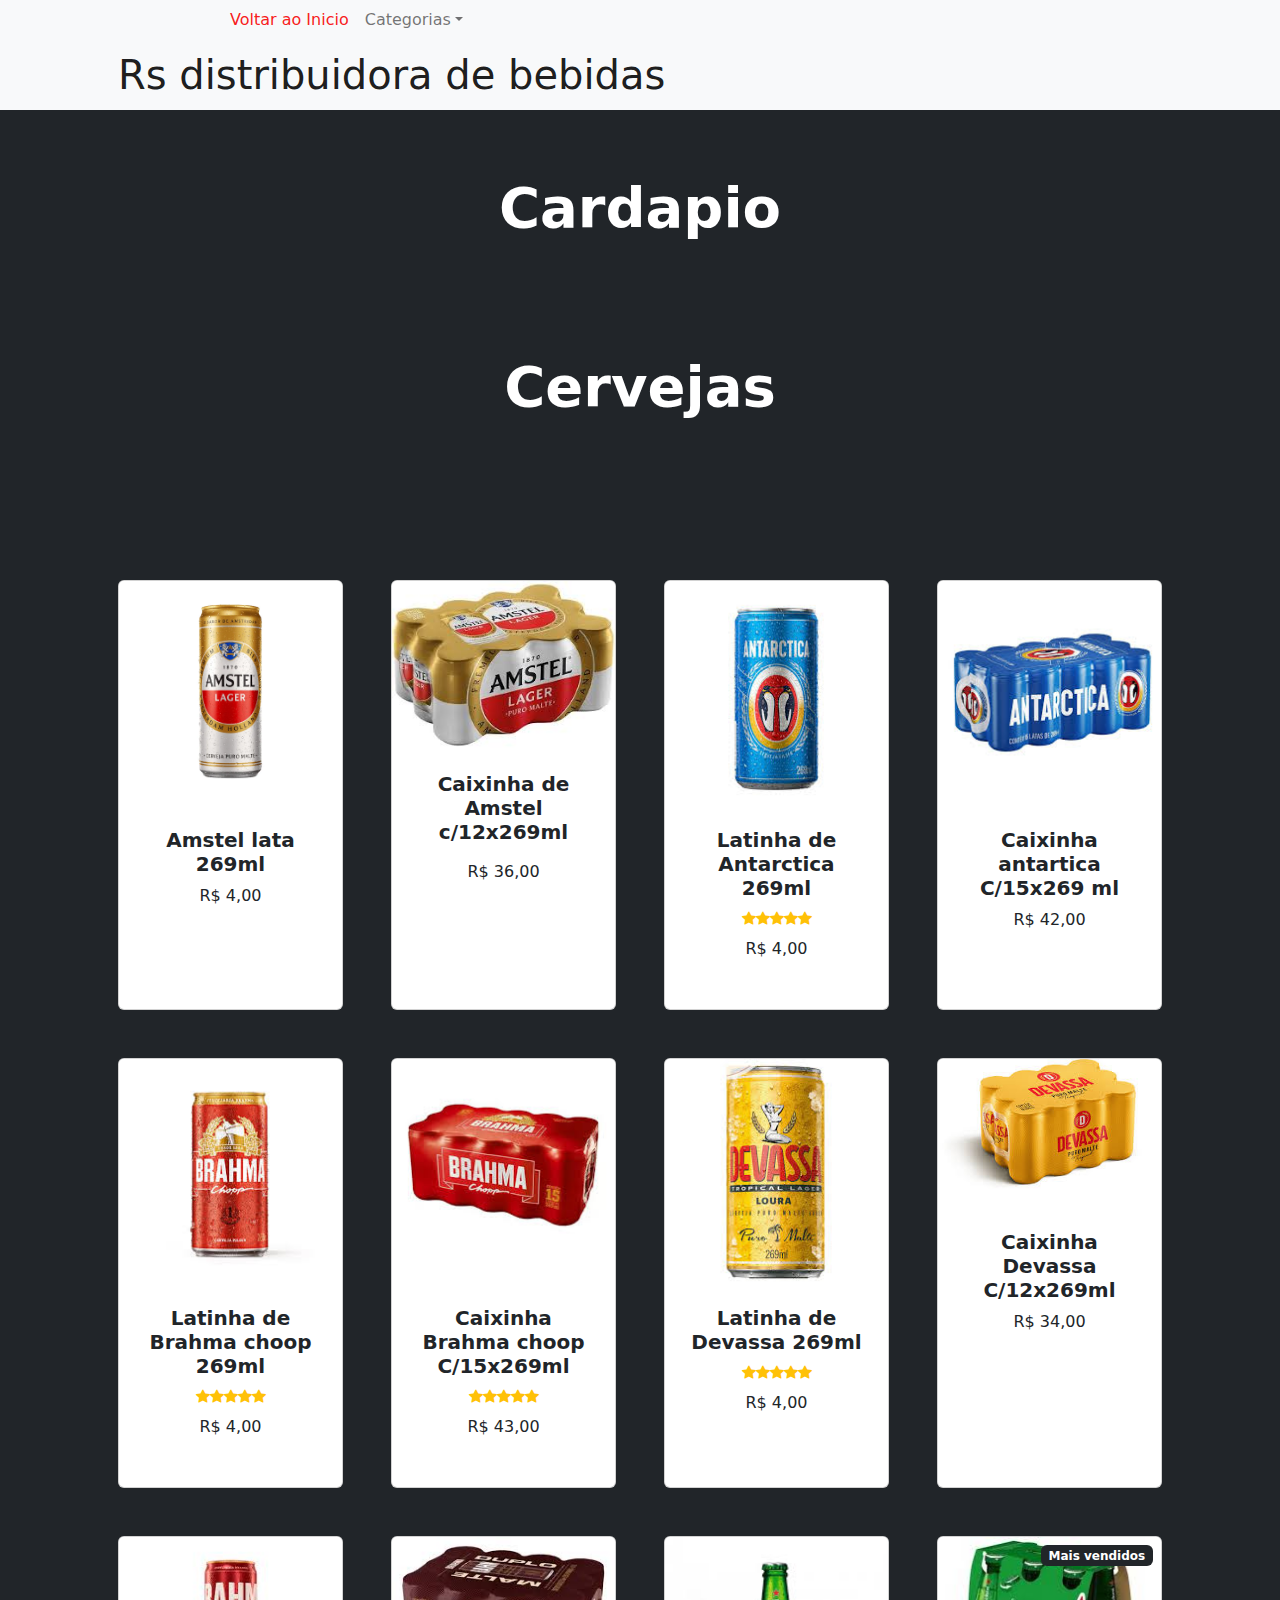
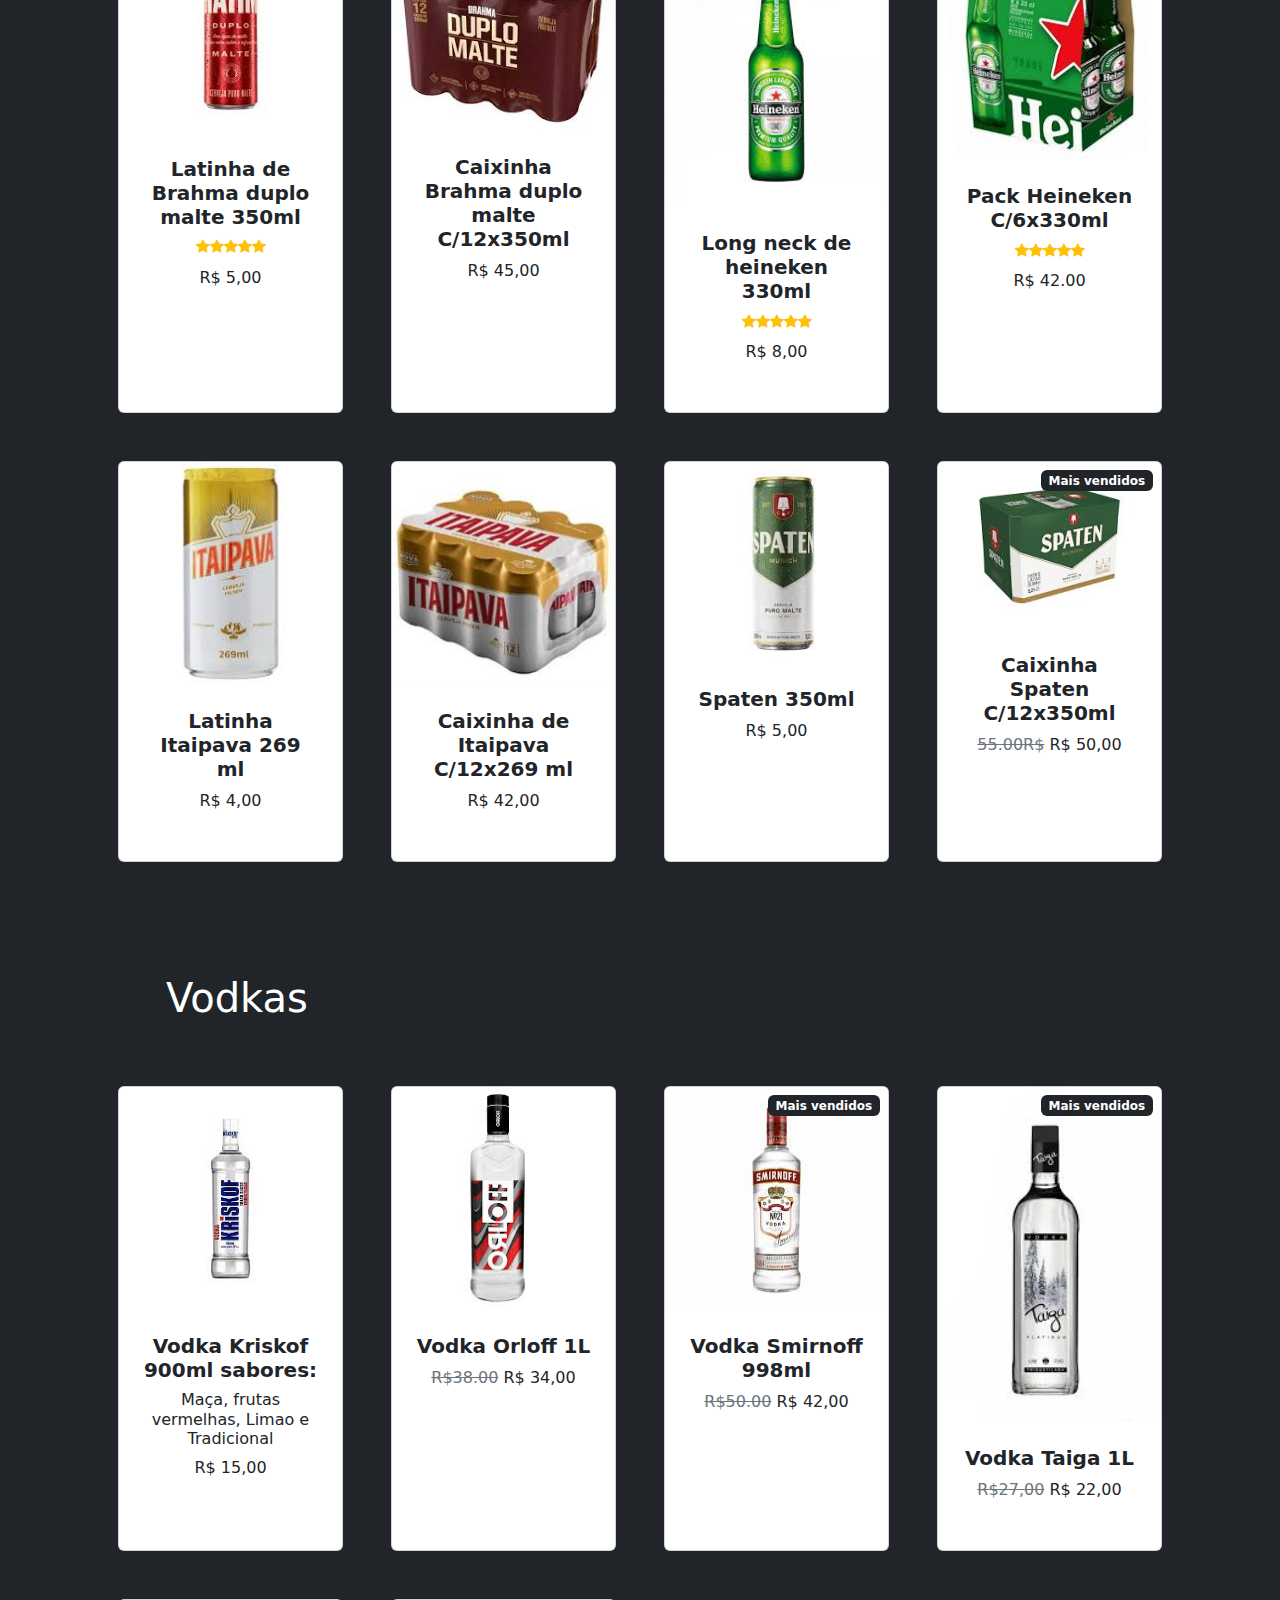
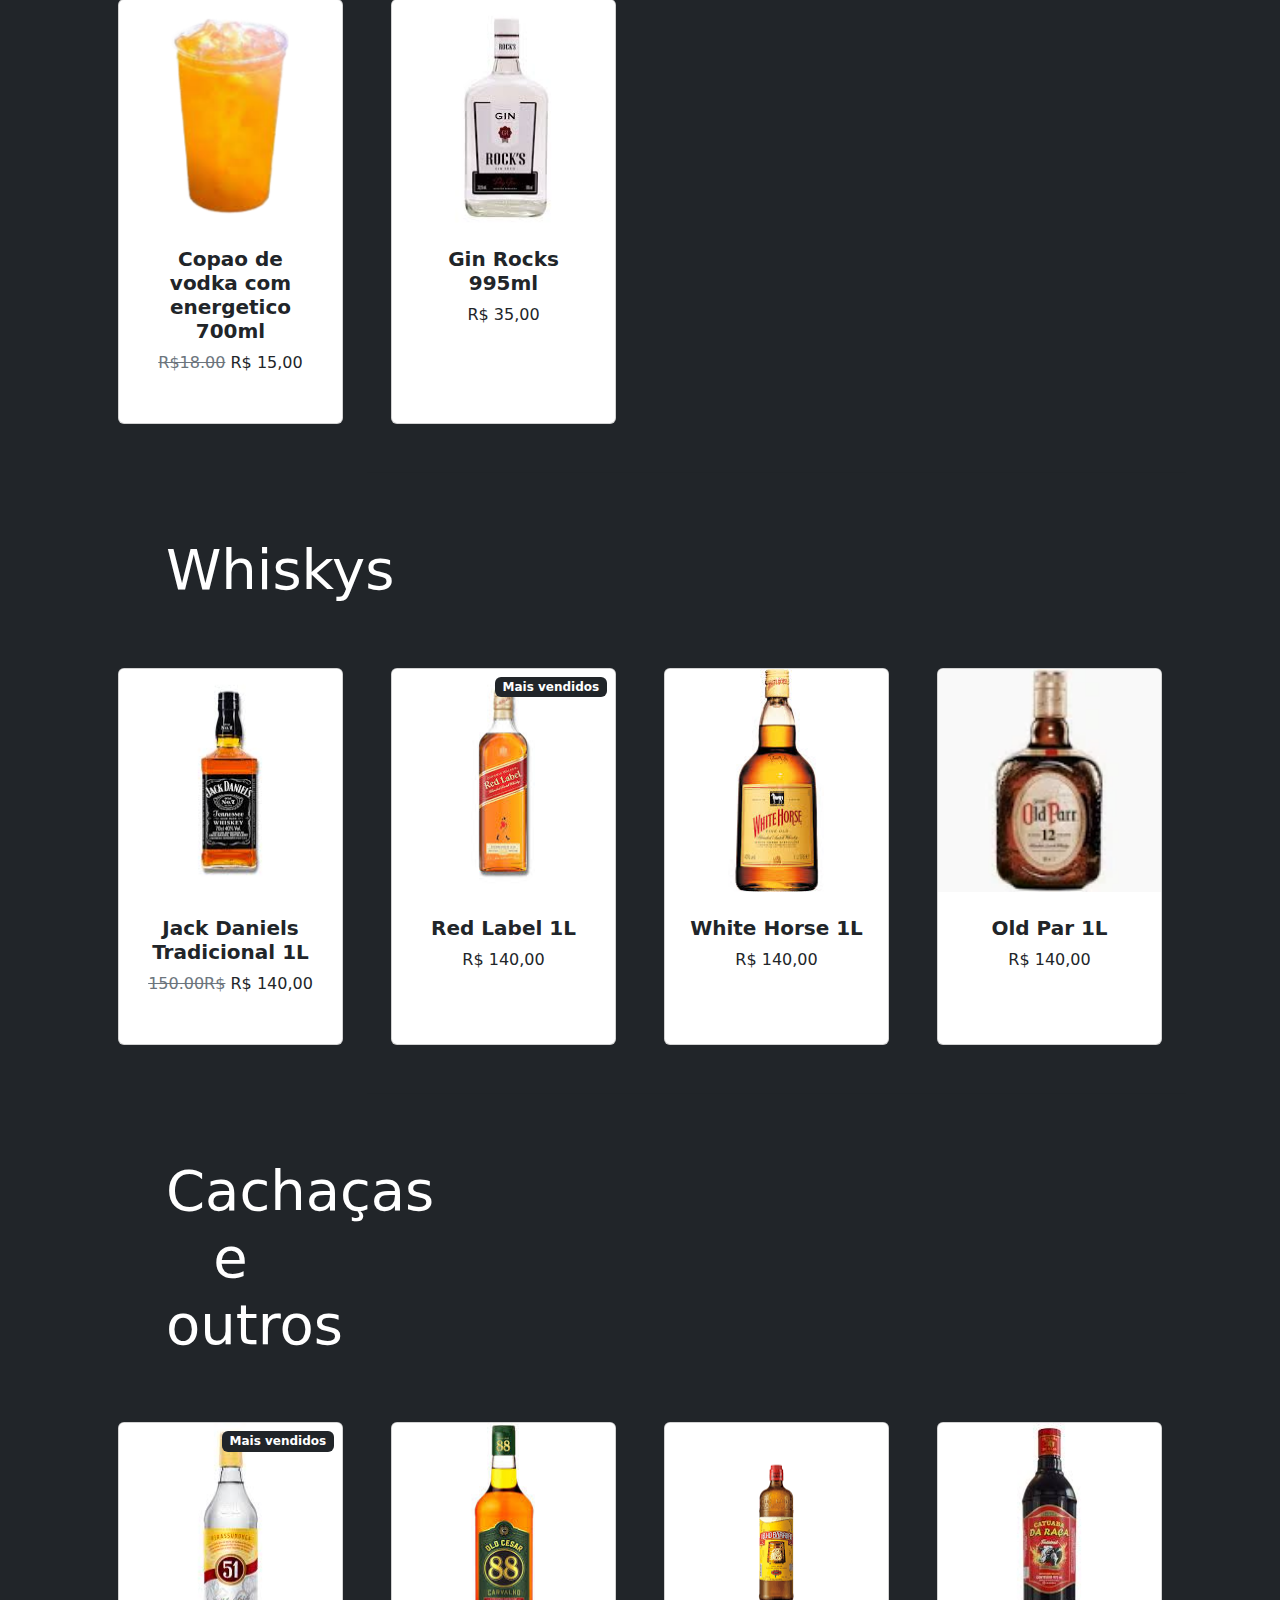
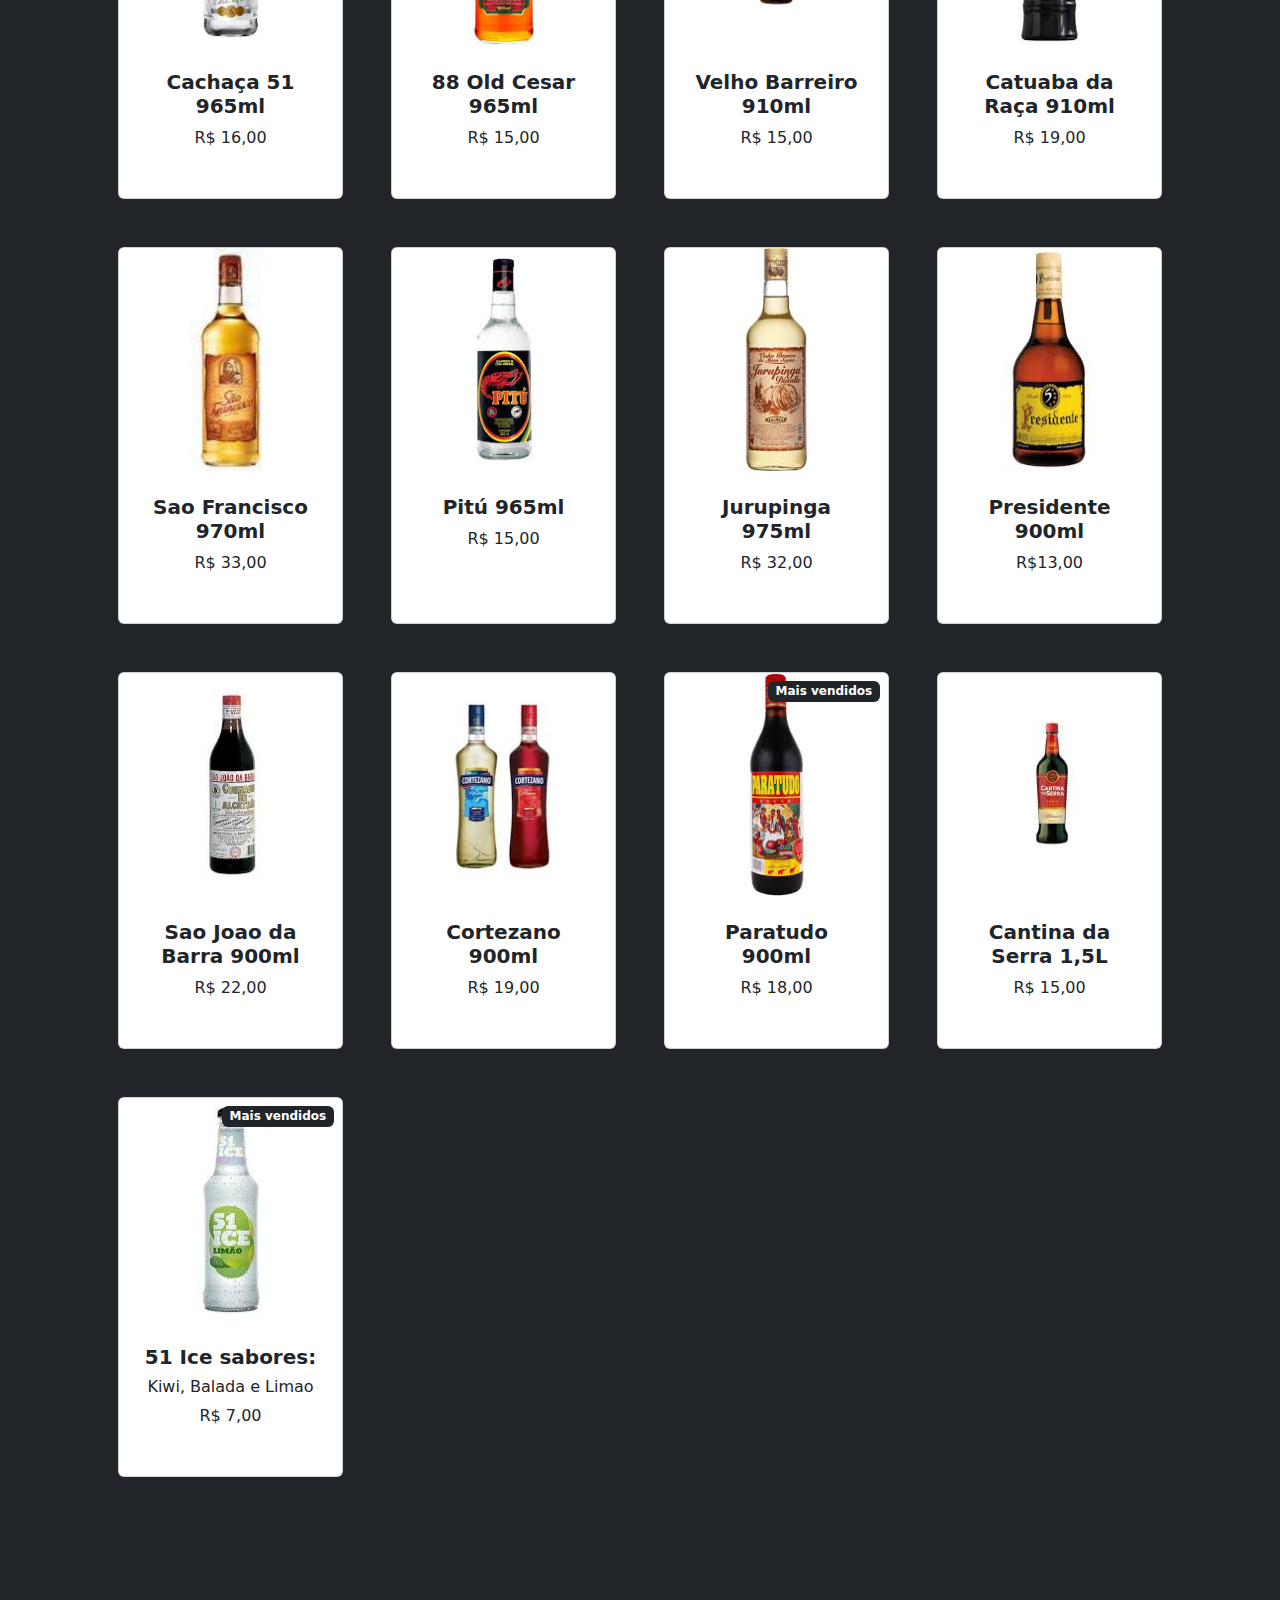
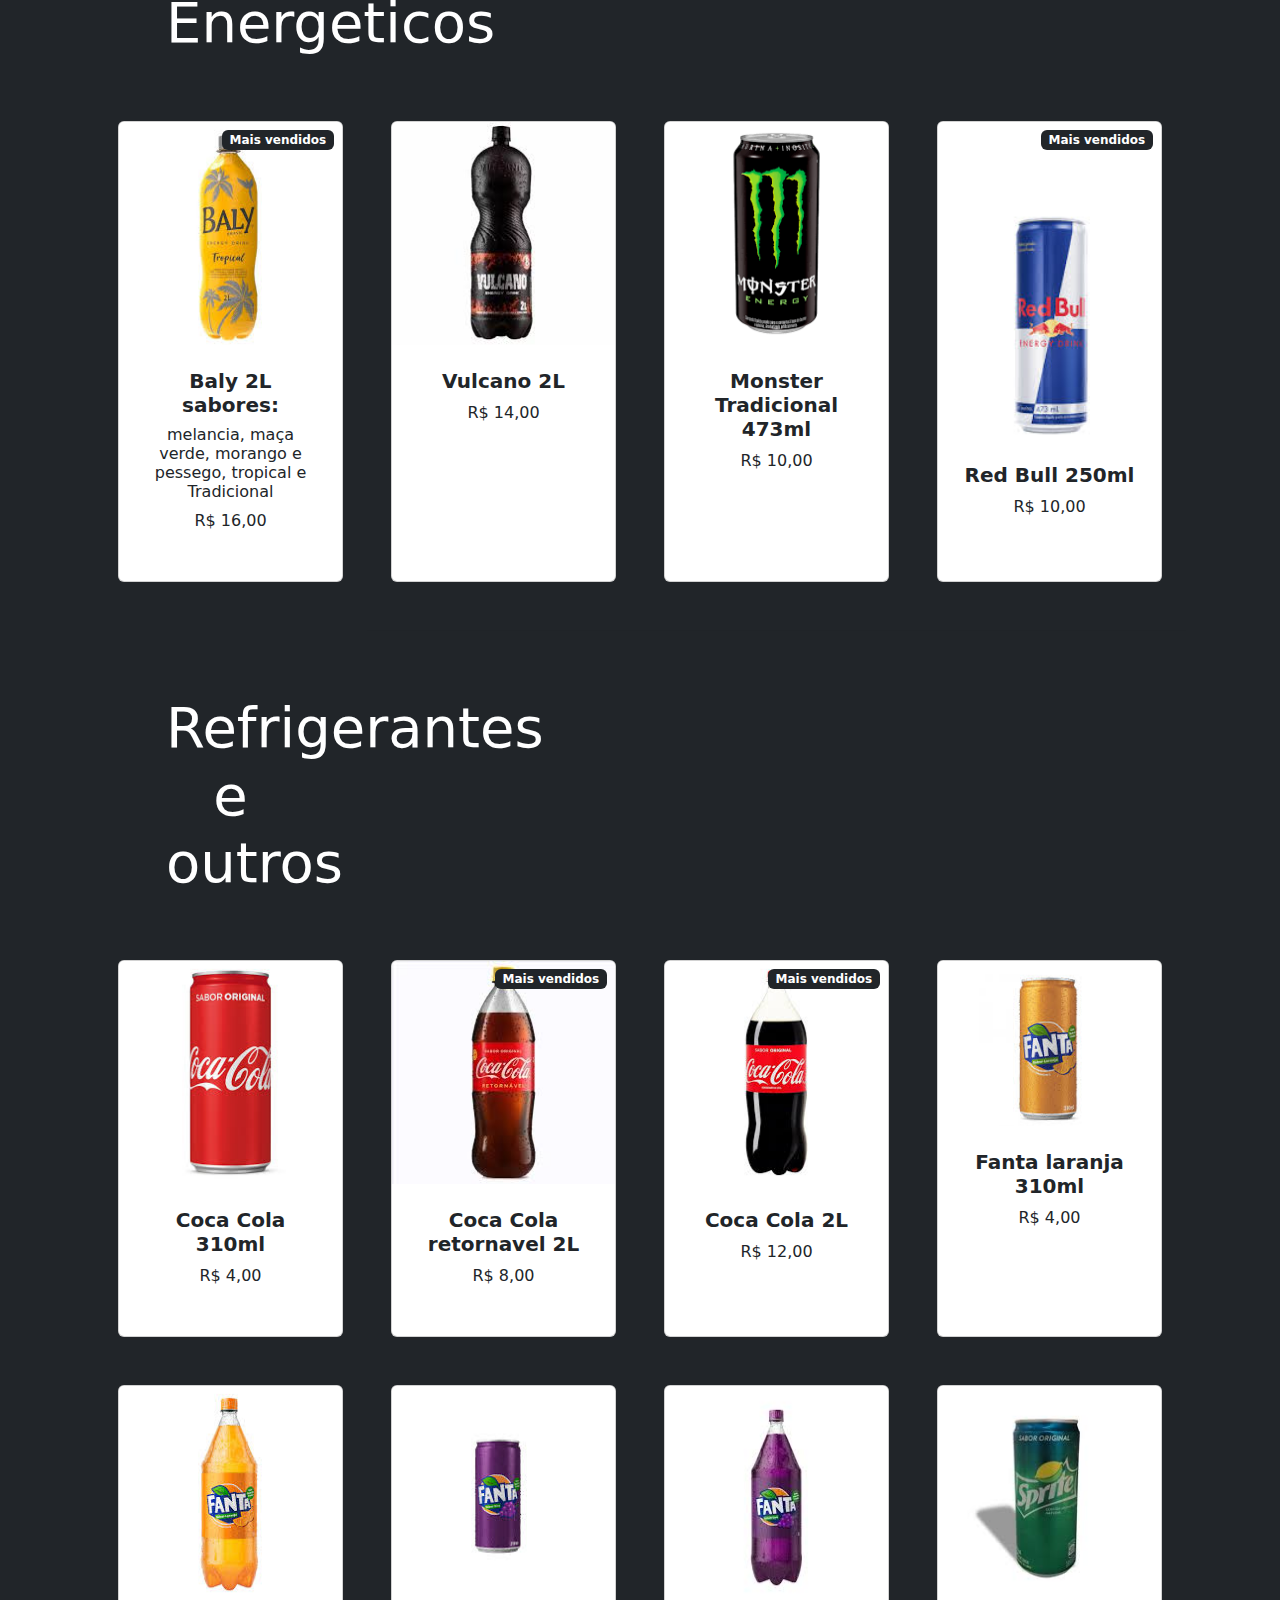
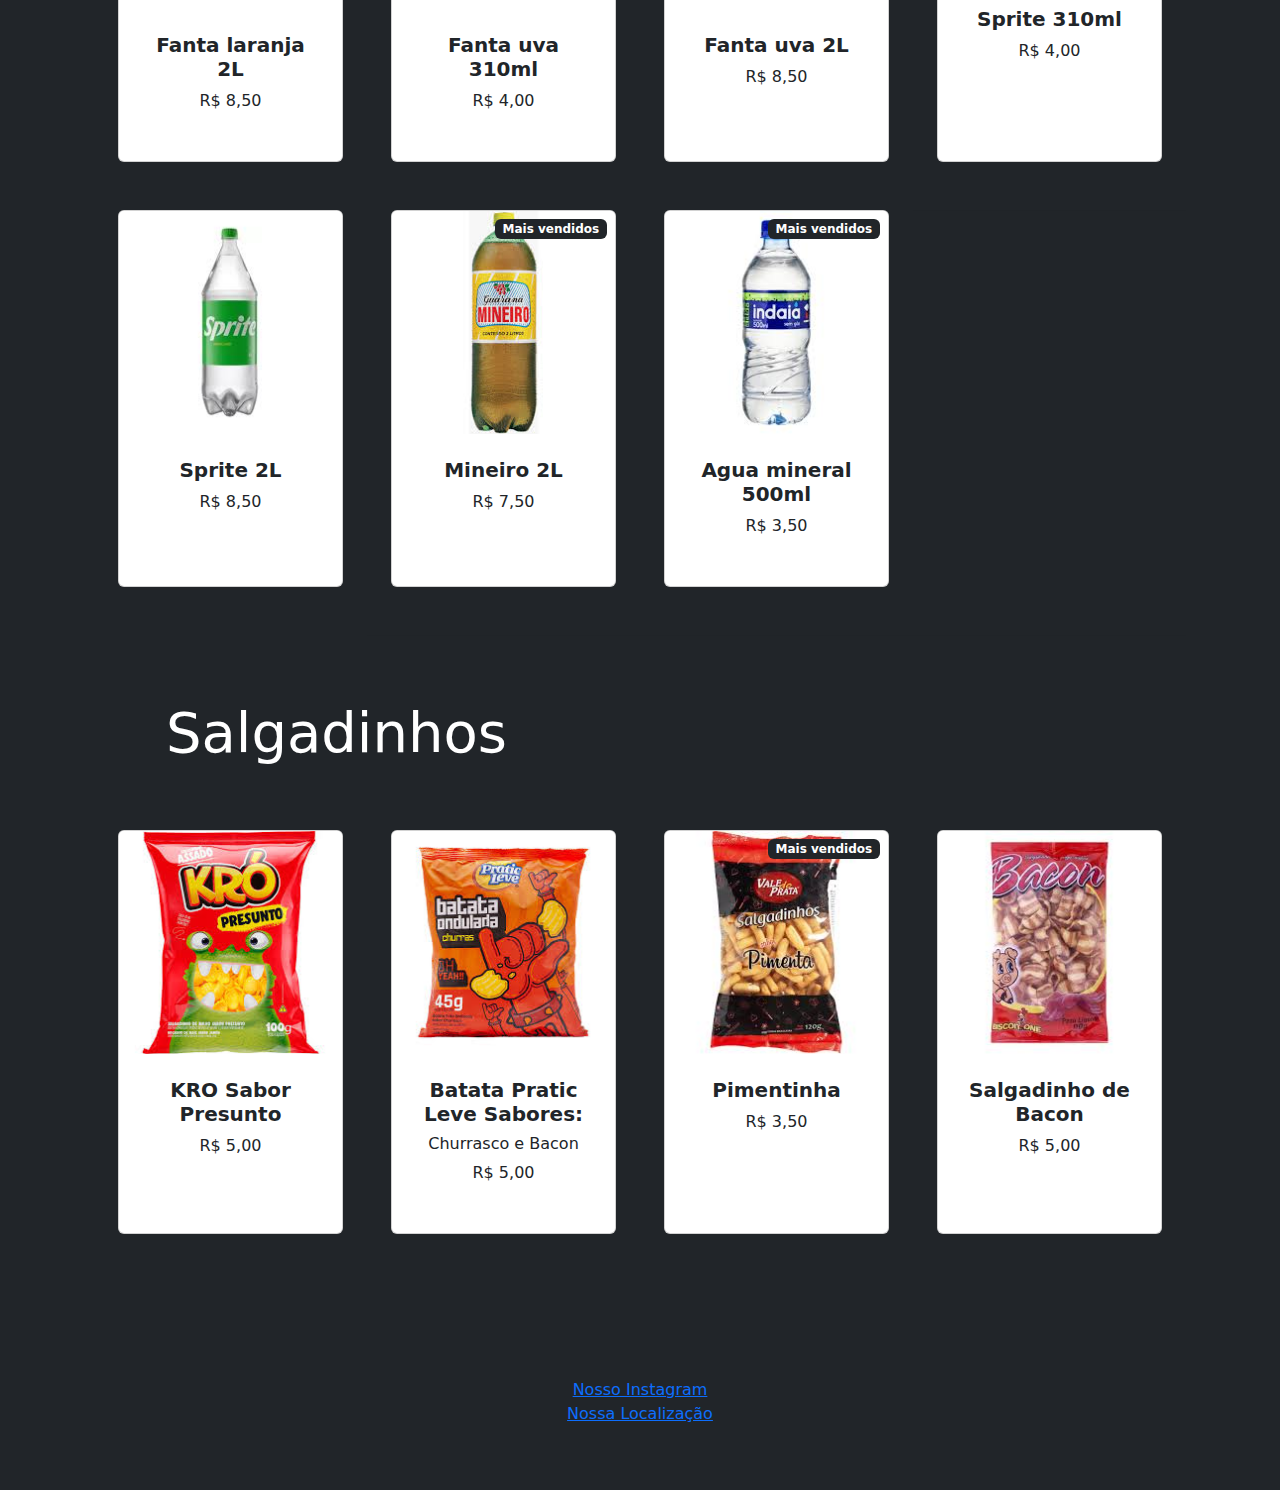
<file: site disti/startbootstrap-shop-homepage-gh-pages/index.html>
<!DOCTYPE html>
<html lang="en">
    <head>
        <meta charset="utf-8" />
        <meta name="viewport" content="width=device-width, initial-scale=1, shrink-to-fit=no" />
        <meta name="description" content="" />
        <meta name="author" content="" />
        <title>Cardapio RS distribuidora</title>
        <!-- Favicon-->
        <link rel="icon" type="image/x-icon" href="assets/favicon.ico" />
        <!-- Bootstrap icons-->
        <link href="https://cdn.jsdelivr.net/npm/bootstrap-icons@1.5.0/font/bootstrap-icons.css" rel="stylesheet" />
        <!-- Core theme CSS (includes Bootstrap)-->
        <link href="css/styles.css" rel="stylesheet" />
    </head>
    <body>
        <nav class="navbar navbar-expand-lg navbar-light bg-light">
            <div class="container px-4 px-lg-5">
                <a class="navbar-brand" href="#!"></a>
                <button class="navbar-toggler" type="button" data-bs-toggle="collapse" data-bs-target="#navbarSupportedContent" aria-controls="navbarSupportedContent" aria-expanded="false" aria-label="Toggle navigation"><span class="navbar-toggler-icon"></span></button>
                <div class="collapse navbar-collapse" id="navbarSupportedContent">
                    <ul class="navbar-nav me-auto mb-2 mb-lg-0 ms-lg-4">
                        <li class="nav-item"><a class="nav-link active" aria-current="page" href="index.html">Voltar ao Inicio</a></li>
                        
                        <li class="nav-item dropdown">
                            <a class="nav-link dropdown-toggle" id="navbarDropdown" href="#" role="button" data-bs-toggle="dropdown" aria-expanded="false">Categorias</a>
                            <ul class="dropdown-menu" aria-labelledby="navbarDropdown">
                                <li><a class="dropdown-item" href="index.html">Todos os Produtos</a></li>
                                <li><hr class="dropdown-divider" /></li>
                                <li><a class="dropdown-item" href="cervejas.html">Cervejas</a></li>
                                <li><a class="dropdown-item" href="vodkas.html">Vodkas</a></li>
                                <li><a class="dropdown-item" href="whiskys.html">Whiskys</a></li>
                                <li><a class="dropdown-item" href="cachaças.html">Cachaças e Outros</a></li>
                                <li><a class="dropdown-item" href="energeticos.html">Energeticos</a></li>
                                <li><a class="dropdown-item" href="refrigerantes.html">Refrigerantes e Outros</a></li>
                                <li><a class="dropdown-item" href="salgadinhos.html">Salgadinhos</a></li>
                                
                            </ul>
                        </li>
                    </ul>
                    
                </div>
            </div>
        </nav>

       




        <!-- barra de navegaçao-->
        <nav class="navbar navbar-expand-lg navbar-light bg-light">
            <div class="container px-4 px-lg-5">
                <a class="navbar-brand" href="#!">Rs distribuidora de bebidas </a>
                 
                </div>
            </div>
        </nav>
        <!-- cabeçalho-->
        <header class="bg-dark py-3">
            <div class="container px-4 px-lg-5 my-5">
                <div class="text-center text-white">
                    <h1 class="display-4 fw-bolder">Cardapio</h1>
                  
                </div>
            
                
            
            </div>
            <header class="bg-dark py-3" >
                <div class="container px-4 px-lg-5 my-5">
                    <div class="text-center text-white">
                        <h1 class="display-4 fw-bolder">Cervejas</h1>
                      
                    </div>
                </div>
            
        </header>
        <!-- seçoes-->
         <main>
        <section class="py-5">
            <div class="container px-4 px-lg-5 mt-5">
                <div class="row gx-4 gx-lg-5 row-cols-2 row-cols-md-3 row-cols-xl-4 justify-content-center">
                    <div class="col mb-5">
                        <div class="card h-100">
                            <!-- imagem do produto-->
                            <img class="card-img-top" src="Fotos/Cerveja-Amstel-Lager-Puro-Malte-Lata-350ml.webp" alt="..." />
                            <!-- detalhes do produto-->
                            <div class="card-body p-4">
                                <div class="text-center">
                                    <!-- nome do produto-->
                                    <h5 class="fw-bolder">Amstel lata 269ml</h5>
                                    <!-- preço-->
                                    R$ 4,00 
                                </div>
                            </div>
                            <!-- açoes do produto-->
                            <div class="card-footer p-4 pt-0 border-top-0 bg-transparent">
                                
                            </div>
                        </div>
                    </div>
                    <div class="col mb-5">
                        <div class="card h-100">
                            <!-- pode ignorar-->
                            <!-- imagem dos produtos-->
                            <img class="card-img-top" src="Fotos/caixinha amstel.jpeg" alt="..." />
                            <!-- pode ignorar-->
                            <div class="card-body p-4">
                                <div class="text-center">
                                    <!-- Product name-->
                                    <h5 class="fw-bolder">Caixinha de Amstel c/12x269ml</h5>
                                    <!-- Product reviews-->
                                    <div class="d-flex justify-content-center small text-warning mb-2">
                                        
                                    </div>
                                    <!-- Product price-->
                                    
                                    R$ 36,00
                                </div>
                            </div>
                            <!-- pode ignorar-->
                            <div class="card-footer p-4 pt-0 border-top-0 bg-transparent">
                                
                            </div>
                        </div>
                    </div>
                    <div class="col mb-5">
                        <div class="card h-100">
                            <!-- Product image-->
                            <img class="card-img-top" src="Fotos/download.jpg" alt="..." />
                            <!-- Product details-->
                            <div class="card-body p-4">
                                <div class="text-center">
                                    <!-- Product name-->
                                    <h5 class="fw-bolder">Latinha de Antarctica 269ml</h5>
                                    <!-- pode ignorar-->
                                    <div class="d-flex justify-content-center small text-warning mb-2">
                                        <div class="bi-star-fill"></div>
                                        <div class="bi-star-fill"></div>
                                        <div class="bi-star-fill"></div>
                                        <div class="bi-star-fill"></div>
                                        <div class="bi-star-fill"></div>
                                    </div>
                                    <!-- Product price-->
                                    R$ 4,00
                                </div>
                            </div>
                            <!-- pode ignorar-->
                            <div class="card-footer p-4 pt-0 border-top-0 bg-transparent">
                                
                            </div>
                        </div>
                    </div>
                    <div class="col mb-5">
                        <div class="card h-100">
                            <!-- pode ignorar-->
                            <!-- Product image-->
                            <img class="card-img-top" src="Fotos/cx antartica.jpeg" alt="..." />
                            <!-- Product details-->
                            <div class="card-body p-4">
                                <div class="text-center">
                                    <!-- Product name-->
                                    <h5 class="fw-bolder">Caixinha antartica C/15x269 ml</h5>
                                    <!-- Product price-->
                                    R$ 42,00
                                </div>
                            </div>
                            
                            <!-- pode ignorar-->
                           
                             <div class="card-footer p-4 pt-0 border-top-0 bg-transparent">
                                
                            </div>
                        </div>
                    </div>
                    <div class="col mb-5">
                        <div class="card h-100">
                            <!-- Product image-->
                            <img class="card-img-top" src="Fotos/latinha brahma choop.jpeg" alt="..." />
                            <!-- Product details-->
                            <div class="card-body p-4">
                                <div class="text-center">
                                    <!-- Product name-->
                                    <h5 class="fw-bolder">Latinha de Brahma choop 269ml</h5>
                                    <!-- pode ignorar-->
                                    <div class="d-flex justify-content-center small text-warning mb-2">
                                        <div class="bi-star-fill"></div>
                                        <div class="bi-star-fill"></div>
                                        <div class="bi-star-fill"></div>
                                        <div class="bi-star-fill"></div>
                                        <div class="bi-star-fill"></div>
                                    </div>
                                    <!-- Product price-->
                                    R$ 4,00
                                </div>
                            </div>
                            <!-- pode ignorar-->
                            <div class="card-footer p-4 pt-0 border-top-0 bg-transparent">
                                
                            </div>
                        </div>
                    </div>
                    <div class="col mb-5">
                        <div class="card h-100">
                            <!-- Product image-->
                            <img class="card-img-top" src="Fotos/caixinha brahma choop.jpeg" alt="..." />
                            <!-- Product details-->
                            <div class="card-body p-4">
                                <div class="text-center">
                                    <!-- Product name-->
                                    <h5 class="fw-bolder">Caixinha Brahma choop C/15x269ml</h5>
                                    <!-- pode ignorar-->
                                    <div class="d-flex justify-content-center small text-warning mb-2">
                                        <div class="bi-star-fill"></div>
                                        <div class="bi-star-fill"></div>
                                        <div class="bi-star-fill"></div>
                                        <div class="bi-star-fill"></div>
                                        <div class="bi-star-fill"></div>
                                    </div>
                                    <!-- Product price-->
                                    R$ 43,00
                                </div>
                            </div>
                            <!-- pode ignorar-->
                            <div class="card-footer p-4 pt-0 border-top-0 bg-transparent">
                                
                            </div>
                        </div>
                    </div>
                    <div class="col mb-5">
                        <div class="card h-100">
                            <!-- Product image-->
                            <img class="card-img-top" src="Fotos/latinha devassa.jpeg" alt="..." />
                            <!-- Product details-->
                            <div class="card-body p-4">
                                <div class="text-center">
                                    <!-- Product name-->
                                    <h5 class="fw-bolder">Latinha de Devassa 269ml</h5>
                                    <!-- pode ignorar-->
                                    <div class="d-flex justify-content-center small text-warning mb-2">
                                        <div class="bi-star-fill"></div>
                                        <div class="bi-star-fill"></div>
                                        <div class="bi-star-fill"></div>
                                        <div class="bi-star-fill"></div>
                                        <div class="bi-star-fill"></div>
                                    </div>
                                    <!-- Product price-->
                                    R$ 4,00
                                </div>
                            </div>
                            <!-- pode ignorar-->
                            <div class="card-footer p-4 pt-0 border-top-0 bg-transparent">
                                
                            </div>
                        </div>
                    </div>
                    <div class="col mb-5">
                        <div class="card h-100">
                            <!-- pode ignorar-->
                            <!-- Product image-->
                            <img class="card-img-top" src="Fotos/caixinha devassa.jpeg" alt="..." />
                            <!-- Product details-->
                            <div class="card-body p-4">
                                <div class="text-center">
                                    <!-- Product name-->
                                    <h5 class="fw-bolder">Caixinha Devassa C/12x269ml</h5>
                                    <!-- Product price-->
                                    
                                    R$ 34,00
                                </div>
                            </div>
                            <!-- pode ignorar-->
                            <div class="card-footer p-4 pt-0 border-top-0 bg-transparent">
                                
                            </div>
                        </div>
                    </div>
                    <div class="col mb-5">
                        <div class="card h-100">
                            <!-- Product image-->
                            <img class="card-img-top" src="Fotos/brahma duplo malte lata 350 ml.jpeg" alt="..." />
                            <!-- Product details-->
                            <div class="card-body p-4">
                                <div class="text-center">
                                    <!-- Product name-->
                                    <h5 class="fw-bolder">Latinha de Brahma duplo malte 350ml</h5>
                                    <!-- pode ignorar-->
                                    <div class="d-flex justify-content-center small text-warning mb-2">
                                        <div class="bi-star-fill"></div>
                                        <div class="bi-star-fill"></div>
                                        <div class="bi-star-fill"></div>
                                        <div class="bi-star-fill"></div>
                                        <div class="bi-star-fill"></div>
                                    </div>
                                    <!-- Product price-->
                                    R$ 5,00
                                </div>
                            </div>
                            <!-- pode ignorar-->
                            <div class="card-footer p-4 pt-0 border-top-0 bg-transparent">
                                
                            </div>
                        </div>
                    </div>
                    <div class="col mb-5">
                        <div class="card h-100">
                            <!-- Product image-->
                            <img class="card-img-top" src="Fotos/brahma duplo malte 350 ml.jpeg" alt="..." />
                            <!-- Product details-->
                            <div class="card-body p-4">
                                <div class="text-center">
                                    <!-- Product name-->
                                    <h5 class="fw-bolder">Caixinha Brahma duplo malte C/12x350ml</h5>
                                    <!-- Product price-->
                                    R$ 45,00
                                </div>
                            </div>
                            <!-- pode ignorar-->
                            <div class="card-footer p-4 pt-0 border-top-0 bg-transparent">
                                
                            </div>
                        </div>
                    </div>
                    <div class="col mb-5">
                        <div class="card h-100">
                            <!-- Product image-->
                            <img class="card-img-top" src="Fotos/heiniken long.jpeg" alt="..." />
                            <!-- Product details-->
                            <div class="card-body p-4">
                                <div class="text-center">
                                    <!-- Product name-->
                                    <h5 class="fw-bolder">Long neck de heineken 330ml</h5>
                                    <!-- pode ignorar-->
                                    <div class="d-flex justify-content-center small text-warning mb-2">
                                        <div class="bi-star-fill"></div>
                                        <div class="bi-star-fill"></div>
                                        <div class="bi-star-fill"></div>
                                        <div class="bi-star-fill"></div>
                                        <div class="bi-star-fill"></div>
                                    </div>
                                    <!-- Product price-->
                                    R$ 8,00
                                </div>
                            </div>
                            <!-- pode ignorar-->
                            <div class="card-footer p-4 pt-0 border-top-0 bg-transparent">
                                
                            </div>
                        </div>
                    </div>
                    <div class="col mb-5">
                        <div class="card h-100">
                            <!-- pode ignorar-->
                            <div class="badge bg-dark text-white position-absolute" style="top: 0.5rem; right: 0.5rem">Mais vendidos</div>
                            <!-- Product image-->
                            <img class="card-img-top" src="Fotos/caixa heineken 330ml.jpeg" alt="..." />
                            <!-- Product details-->
                            <div class="card-body p-4">
                                <div class="text-center">
                                    <!-- Product name-->
                                    <h5 class="fw-bolder">Pack Heineken C/6x330ml </h5>
                                    <!--pode ignorar-->
                                    <div class="d-flex justify-content-center small text-warning mb-2">
                                        <div class="bi-star-fill"></div>
                                        <div class="bi-star-fill"></div>
                                        <div class="bi-star-fill"></div>
                                        <div class="bi-star-fill"></div>
                                        <div class="bi-star-fill"></div>
                                    </div>
                                    <!-- Product price-->
                                    
                                    R$ 42.00
                                </div>
                            </div>
                            <!-- pode ignorar-->
                            <div class="card-footer p-4 pt-0 border-top-0 bg-transparent">
                                
                            </div>
                        </div>
                    </div>
                    <div class="col mb-5">
                        <div class="card h-100">
                            <!-- pode ignorar-->
                            <!-- Product image-->
                            <img class="card-img-top" src="Fotos/latinha itaipava.jpg" alt="..." />
                            <!-- Product details-->
                            <div class="card-body p-4">
                                <div class="text-center">
                                    <!-- Product name-->
                                    <h5 class="fw-bolder">Latinha Itaipava 269 ml</h5>
                                    <!-- Product price-->
                                    
                                    R$ 4,00
                                </div>
                            </div>
                            <!-- pode ignorar-->
                            <div class="card-footer p-4 pt-0 border-top-0 bg-transparent">
                                
                            </div>
                        </div>
                    </div>
                    <div class="col mb-5">
                        <div class="card h-100">
                            <!-- pode ignorar-->
                            <!-- Product image-->
                            <img class="card-img-top" src="Fotos/caixinha itaipava.jpg" alt="..." />
                            <!-- Product details-->
                            <div class="card-body p-4">
                                <div class="text-center">
                                    <!-- Product name-->
                                    <h5 class="fw-bolder">Caixinha de Itaipava C/12x269 ml</h5>
                                    <!-- Product price-->
                                    
                                    R$ 42,00
                                </div>
                            </div>
                            <!-- pode ignorar-->
                            <div class="card-footer p-4 pt-0 border-top-0 bg-transparent">
                                
                            </div>
                        </div>
                    </div>
                    <div class="col mb-5">
                        <div class="card h-100">
                            <!-- pode ignorar-->
                           
                            <!-- Product image-->
                            <img class="card-img-top" src="Fotos/latinha spaten.jpg" alt="..." />
                            <!-- Product details-->
                            <div class="card-body p-4">
                                <div class="text-center">
                                    <!-- Product name-->
                                    <h5 class="fw-bolder">Spaten 350ml</h5>
                                    <!-- Product price-->
                                    
                                    R$ 5,00
                                </div>
                            </div>
                            <!-- pode ignorar-->
                            <div class="card-footer p-4 pt-0 border-top-0 bg-transparent">
                                
                            </div>
                        </div>
                    </div>
                    <div class="col mb-5">
                        <div class="card h-100">
                            <!-- pode ignorar-->
                            <div class="badge bg-dark text-white position-absolute" style="top: 0.5rem; right: 0.5rem">Mais vendidos</div>
                            <!-- Product image-->
                            <img class="card-img-top" src="Fotos/caixinha spaten.jpg" alt="..." />
                            <!-- Product details-->
                            <div class="card-body p-4">
                                <div class="text-center">
                                    <!-- Product name-->
                                    <h5 class="fw-bolder">Caixinha Spaten C/12x350ml</h5>
                                    <!-- Product price-->
                                    <span class="text-muted text-decoration-line-through">55.00R$</span>
                                    R$ 50,00
                                </div>
                            </div>
                            <!-- pode ignorar-->
                            <div class="card-footer p-4 pt-0 border-top-0 bg-transparent">
                                
                     </div>
              </div>
              </div> 
              
              
              <header class="bg-dark py-3" >
               <div class="container px-5 px-lg-5 my-5">
               <div class="text-center text-white">
             <h1 class="">Vodkas</h1>
                              
                       </div>
                        </div>
                       
                </header> 
               
                <hr>
                <hr>
                <hr>
                    <div class="col mb-5"> 
                        <div class="card h-100">
                            <!-- pode ignorar-->
                            
                            <!-- Product image-->
                            <img class="card-img-top" src="Fotos/kriskof.jpg" alt="..." />
                            <!-- Product details-->
                            <div class="card-body p-4">
                                <div class="text-center">
                                    <!-- Product name-->
                                    <h5 class="fw-bolder">Vodka Kriskof 900ml sabores:</h5>
                                    <h6>Maça, frutas vermelhas, Limao e Tradicional</h6>
                                    <!-- Product price-->
                                    
                                    R$ 15,00
                                </div>
                            </div>
                            <!-- pode ignorar-->
                            
                        </div>
                    </div>
                    <div class="col mb-5">
                        <div class="card h-100">
                            <!-- pode ignorar-->
                            
                            <!-- Product image-->
                            <img class="card-img-top" src="Fotos/orloff.jpg" alt="..." />
                            <!-- Product details-->
                            <div class="card-body p-4">
                                <div class="text-center">
                                    <!-- Product name-->
                                    <h5 class="fw-bolder">Vodka Orloff 1L</h5>
                                    <!-- Product price-->
                                    <span class="text-muted text-decoration-line-through">R$38.00</span>
                                    R$ 34,00
                                </div>
                            </div>
                            <!-- pode ignorar-->
                            <div class="card-footer p-4 pt-0 border-top-0 bg-transparent">
                                
                            </div>
                        </div>
                    </div>
                    <div class="col mb-5">
                        <div class="card h-100">
                            <!-- pode ignorar-->
                            <div class="badge bg-dark text-white position-absolute" style="top: 0.5rem; right: 0.5rem">Mais vendidos</div>
                            <!-- Product image-->
                            <img class="card-img-top" src="Fotos/smirnoff.jpg" alt="..." />
                            <!-- Product details-->
                            <div class="card-body p-4">
                                <div class="text-center">
                                    <!-- Product name-->
                                    <h5 class="fw-bolder">Vodka Smirnoff 998ml</h5>
                                    <!-- Product price-->
                                    <span class="text-muted text-decoration-line-through">R$50.00</span>
                                    R$ 42,00
                                </div>
                            </div>
                            <!-- pode ignorar-->
                            <div class="card-footer p-4 pt-0 border-top-0 bg-transparent">
                                
                            </div>
                        </div>
                    </div>
                    <div class="col mb-5">
                        <div class="card h-100">
                            <!-- pode ignorar-->
                            <div class="badge bg-dark text-white position-absolute" style="top: 0.5rem; right: 0.5rem">Mais vendidos</div>
                            <!-- Product image-->
                            <img class="card-img-top" src="Fotos/taiga.jpg" alt="..." />
                            <!-- Product details-->
                            <div class="card-body p-4">
                                <div class="text-center">
                                    <!-- Product name-->
                                    <h5 class="fw-bolder">Vodka Taiga 1L</h5>
                                    <!-- Product price-->
                                    <span class="text-muted text-decoration-line-through">R$27,00</span>
                                    R$ 22,00
                                </div>
                            </div>
                            <!-- pode ignorar-->
                            <div class="card-footer p-4 pt-0 border-top-0 bg-transparent">
                                
                            </div>
                        </div>
                    </div>
                    <div class="col mb-5">
                        <div class="card h-100">
                            <!-- pode ignorar-->
                            <!-- Product image-->
                            <img class="card-img-top" src="Fotos/copao vodka.png" alt="..." />
                            <!-- Product details-->
                            <div class="card-body p-4">
                                <div class="text-center">
                                    <!-- Product name-->
                                    <h5 class="fw-bolder">Copao de vodka com energetico 700ml</h5>
                                    <!-- Product price-->
                                    <span class="text-muted text-decoration-line-through">R$18.00</span>
                                    R$ 15,00
                                </div>
                            </div>
                            <!-- pode ignorar-->
                            <div class="card-footer p-4 pt-0 border-top-0 bg-transparent">
                                
                            </div>
                        </div>
                    </div>
                    <div class="col mb-5">
                        <div class="card h-100">
                            <!-- pode ignorar-->
                            
                            <!-- Product image-->
                            <img class="card-img-top" src="Fotos/gin rocks.jpg" alt="..." />
                            <!-- Product details-->
                            <div class="card-body p-4">
                                <div class="text-center">
                                    <!-- Product name-->
                                    <h5 class="fw-bolder">Gin Rocks 995ml</h5>
                                    <!-- Product price-->
                                    
                                    R$ 35,00
                                </div>
                            </div>
                            <!-- pode ignorar-->
                            <div class="card-footer p-4 pt-0 border-top-0 bg-transparent">
                                
                            </div>
                        </div>
                    </div>
                   
                    <hr />
                    <hr />
                    
                    
                    <header  class="bg-dark py-3" >
                        <div class="container px-5 px-lg-5 my-5">
                            <div class="text-center text-white">
                                <h1 class="nomes">Whiskys</h1>

                              
                            </div>
                        </div>
                       
                </header> 
               
                <hr>
                <hr>
                <hr>
               
                
                
                
                <div class="col mb-5">
                        <div class="card h-100">
                            <!-- pode ignorar-->
                            <!-- Product image-->
                            <img class="card-img-top" src="Fotos/jack 8 anos.jpg" alt="..." />
                            <!-- Product details-->
                            <div class="card-body p-4">
                                <div class="text-center">
                                    <!-- Product name-->
                                    <h5 class="fw-bolder">Jack Daniels Tradicional 1L</h5>
                                    <!-- Product price-->
                                    <span class="text-muted text-decoration-line-through">150.00R$</span>
                                    R$ 140,00
                                </div>
                            </div>
                            <!-- pode ignorar-->
                            <div class="card-footer p-4 pt-0 border-top-0 bg-transparent">
                               
                            </div>
                        </div>
                    </div>
                    <div class="col mb-5">
                        <div class="card h-100">
                            <!-- pode ignorar-->
                            <div class="badge bg-dark text-white position-absolute" style="top: 0.5rem; right: 0.5rem">Mais vendidos</div>
                            <!-- Product image-->
                            <img class="card-img-top" src="Fotos/red label.jpg" alt="..." />
                            <!-- Product details-->
                            <div class="card-body p-4">
                                <div class="text-center">
                                    <!-- Product name-->
                                    <h5 class="fw-bolder">Red Label 1L </h5>
                                    <!-- Product price-->
                                   
                                    R$ 140,00
                                </div>
                            </div>
                            <!-- pode ignorar-->
                            <div class="card-footer p-4 pt-0 border-top-0 bg-transparent">
                                
                            </div>
                        </div>
                    </div>
                    <div class="col mb-5">
                        <div class="card h-100">
                            <!-- pode ignorar-->
                            <!-- Product image-->
                            <img class="card-img-top" src="Fotos/white horse.jpg" alt="..." />
                            <!-- Product details-->
                            <div class="card-body p-4">
                                <div class="text-center">
                                    <!-- Product name-->
                                    <h5 class="fw-bolder">White Horse 1L</h5>
                                    <!-- Product price-->
                                    
                                    R$ 140,00
                                </div>
                            </div>
                            <!-- pode ignorar-->
                            <div class="card-footer p-4 pt-0 border-top-0 bg-transparent">
                                
                            </div>
                        </div>
                    </div>
                    <div class="col mb-5">
                        <div class="card h-100">
                            <!-- pode ignorar-->
                            <!-- Product image-->
                            <img class="card-img-top" src="Fotos/old par.webp" alt="..." />
                            <!-- Product details-->
                            <div class="card-body p-4">
                                <div class="text-center">
                                    <!-- Product name-->
                                    <h5 class="fw-bolder">Old Par 1L</h5>
                                    <!-- Product price-->
                                    
                                    R$ 140,00
                                </div>
                            </div>
                            <!-- pode ignorar-->
                            <div class="card-footer p-4 pt-0 border-top-0 bg-transparent">
                                
                            </div>
                        </div>
                    </div>
                    
                    <header  class="bg-dark py-3" >
                        <div class="container px-5 px-lg-5 my-5">
                            <div class="text-center text-white">
                                <h1 class="nomes">Cachaças e outros </h1>
                              
                            </div>
                        </div>
                       
                </header> 
                
                <hr>
                <hr>
                <hr> 
                
                
                <div class="col mb-5">
                        <div class="card h-100">
                            <!-- pode ignorar-->
                            <div class="badge bg-dark text-white position-absolute" style="top: 0.5rem; right: 0.5rem">Mais vendidos</div>
                            <!-- Product image-->
                            <img class="card-img-top" src="Fotos/51.jpg" alt="..." />
                            <!-- Product details-->
                            <div class="card-body p-4">
                                <div class="text-center">
                                    <!-- Product name-->
                                    <h5 class="fw-bolder">Cachaça 51 965ml</h5>
                                    <!-- Product price-->
                                    
                                    R$ 16,00
                                </div>
                            </div>
                            <!-- pode ignorar-->
                            <div class="card-footer p-4 pt-0 border-top-0 bg-transparent">
                                
                            </div>
                        </div>
                    </div>
                    <div class="col mb-5">
                        <div class="card h-100">
                            <!-- pode ignorar-->
                            <!-- Product image-->
                            <img class="card-img-top" src="Fotos/88.jpg" alt="..." />
                            <!-- Product details-->
                            <div class="card-body p-4">
                                <div class="text-center">
                                    <!-- Product name-->
                                    <h5 class="fw-bolder">88 Old Cesar 965ml</h5>
                                    <!-- Product price-->
                                   
                                    R$ 15,00
                                </div>
                            </div>
                            <!-- pode ignorar-->
                            <div class="card-footer p-4 pt-0 border-top-0 bg-transparent">
                               
                            </div>
                        </div>
                    </div>
                    <div class="col mb-5">
                        <div class="card h-100">
                            <!-- pode ignorar-->
                            <!-- Product image-->
                            <img class="card-img-top" src="Fotos/velho barreira.png" alt="..." />
                            <!-- Product details-->
                            <div class="card-body p-4">
                                <div class="text-center">
                                    <!-- Product name-->
                                    <h5 class="fw-bolder">Velho Barreiro 910ml</h5>
                                    <!-- Product price-->
                                    
                                    R$ 15,00
                                </div>
                            </div>
                            <!-- pode ignorar-->
                            <div class="card-footer p-4 pt-0 border-top-0 bg-transparent">
                                
                            </div>
                        </div>
                    </div>
                    <div class="col mb-5">
                        <div class="card h-100">
                            <!-- pode ignorar-->
                            <!-- Product image-->
                            <img class="card-img-top" src="Fotos/catuaba da raça 910ml.jpg" alt="..." />
                            <!-- Product details-->
                            <div class="card-body p-4">
                                <div class="text-center">
                                    <!-- Product name-->
                                    <h5 class="fw-bolder">Catuaba da Raça 910ml</h5>
                                    <!-- Product price-->
                                    
                                    R$ 19,00
                                </div>
                            </div>
                            <!-- pode ignorar-->
                            <div class="card-footer p-4 pt-0 border-top-0 bg-transparent">
                                
                            </div>
                        </div>
                    </div>
                    <div class="col mb-5">
                        <div class="card h-100">
                            <!-- pode ignorar-->
                            <!-- Product image-->
                            <img class="card-img-top" src="Fotos/sao francisco.jpg" alt="..." />
                            <!-- Product details-->
                            <div class="card-body p-4">
                                <div class="text-center">
                                    <!-- Product name-->
                                    <h5 class="fw-bolder">Sao Francisco 970ml</h5>
                                    <!-- Product price-->
                                    
                                    R$ 33,00
                                </div>
                            </div>
                            <!-- pode ignorar-->
                            <div class="card-footer p-4 pt-0 border-top-0 bg-transparent">
                                
                            </div>
                        </div>
                    </div>
                    <div class="col mb-5">
                        <div class="card h-100">
                            <!-- pode ignorar-->
                            <!-- Product image-->
                            <img class="card-img-top" src="Fotos/pitu.jpg" alt="..." />
                            <!-- Product details-->
                            <div class="card-body p-4">
                                <div class="text-center">
                                    <!-- Product name-->
                                    <h5 class="fw-bolder">Pitú 965ml</h5>
                                    <!-- Product price-->
                                   
                                    R$ 15,00
                                </div>
                            </div>
                            <!-- pode ignorar-->
                            <div class="card-footer p-4 pt-0 border-top-0 bg-transparent">
                               
                            </div>
                        </div>
                    </div>
                    <div class="col mb-5">
                        <div class="card h-100">
                            <!-- pode ignorar-->
                            <!-- Product image-->
                            <img class="card-img-top" src="Fotos/jurupinga.jpg" alt="..." />
                            <!-- Product details-->
                            <div class="card-body p-4">
                                <div class="text-center">
                                    <!-- Product name-->
                                    <h5 class="fw-bolder">Jurupinga 975ml</h5>
                                    <!-- Product price-->
                                    
                                    R$ 32,00
                                </div>
                            </div>
                            <!-- pode ignorar-->
                            <div class="card-footer p-4 pt-0 border-top-0 bg-transparent">
                               
                            </div>
                        </div>
                    </div>
                    <div class="col mb-5">
                        <div class="card h-100">
                            <!-- pode ignorar-->
                            <!-- Product image-->
                            <img class="card-img-top" src="Fotos/presidente.jpg" alt="..." />
                            <!-- Product details-->
                            <div class="card-body p-4">
                                <div class="text-center">
                                    <!-- Product name-->
                                    <h5 class="fw-bolder">Presidente 900ml</h5>
                                    <!-- Product price-->
                                    
                                    R$13,00
                                </div>
                            </div>
                            <!-- pode ignorar-->
                            <div class="card-footer p-4 pt-0 border-top-0 bg-transparent">
                                
                            </div>
                        </div>
                    </div>
                    <div class="col mb-5">
                        <div class="card h-100">
                            <!-- pode ignorar-->
                            <!-- Product image-->
                            <img class="card-img-top" src="Fotos/sao joao da barra.jpg" alt="..." />
                            <!-- Product details-->
                            <div class="card-body p-4">
                                <div class="text-center">
                                    <!-- Product name-->
                                    <h5 class="fw-bolder">Sao Joao da Barra 900ml</h5>
                                    <!-- Product price-->
                                   
                                    R$ 22,00
                                </div>
                            </div>
                            <!-- pode ignorar-->
                            <div class="card-footer p-4 pt-0 border-top-0 bg-transparent">
                                
                            </div>
                        </div>
                    </div>
                    <div class="col mb-5">
                        <div class="card h-100">
                            <!-- pode ignorar-->
                            <!-- Product image-->
                            <img class="card-img-top" src="Fotos/cortezano.jpg" alt="..." />
                            <!-- Product details-->
                            <div class="card-body p-4">
                                <div class="text-center">
                                    <!-- Product name-->
                                    <h5 class="fw-bolder">Cortezano 900ml</h5>
                                    <!-- Product price-->
                                  
                                    R$ 19,00
                                </div>
                            </div>
                            <!-- pode ignorar-->
                            <div class="card-footer p-4 pt-0 border-top-0 bg-transparent">
                               
                            </div>
                        </div>
                    </div>
                    <div class="col mb-5">
                        <div class="card h-100">
                            <!-- pode ignorar-->
                            <div class="badge bg-dark text-white position-absolute" style="top: 0.5rem; right: 0.5rem">Mais vendidos</div>
                            <!-- Product image-->
                            <img class="card-img-top" src="Fotos/paratudo.jpg" alt="..." />
                            <!-- Product details-->
                            <div class="card-body p-4">
                                <div class="text-center">
                                    <!-- Product name-->
                                    <h5 class="fw-bolder">Paratudo 900ml</h5>
                                    <!-- Product price-->
                                   
                                   R$ 18,00
                                </div>
                            </div>
                            <!-- pode ignorar-->
                            <div class="card-footer p-4 pt-0 border-top-0 bg-transparent">
                                
                            </div>
                        </div>
                    </div>
                    <div class="col mb-5">
                        <div class="card h-100">
                            <!-- pode ignorar-->
                            <!-- Product image-->
                            <img class="card-img-top" src="Fotos/cantina da serra.jpg" alt="..." />
                            <!-- Product details-->
                            <div class="card-body p-4">
                                <div class="text-center">
                                    <!-- Product name-->
                                    <h5 class="fw-bolder">Cantina da Serra 1,5L</h5>
                                    <!-- Product price-->
                                    
                                    R$ 15,00
                                </div>
                            </div>
                            <!-- pode ignorar-->
                            <div class="card-footer p-4 pt-0 border-top-0 bg-transparent">
                                
                            </div>
                        </div>
                    </div>
                    <div class="col mb-5">
                        <div class="card h-100">
                            <!-- pode ignorar-->
                            <div class="badge bg-dark text-white position-absolute" style="top: 0.5rem; right: 0.5rem">Mais vendidos</div>
                            <!-- Product image-->
                            <img class="card-img-top" src="Fotos/51 ice.jpeg" alt="..." />
                            <!-- Product details-->
                            <div class="card-body p-4">
                                <div class="text-center">
                                    <!-- Product name-->
                                    <h5 class="fw-bolder">51 Ice sabores:</h5>
                                    <h6>Kiwi, Balada e Limao </h6>
                                    <!-- Product price-->
                                    
                                    R$ 7,00
                                </div>
                            </div>
                            <!-- pode ignorar-->
                            <div class="card-footer p-4 pt-0 border-top-0 bg-transparent">
                                
                            </div>
                        </div>
                    </div>
                   
                    <hr />
                    <hr />
                    <hr />
                    
                    
                    <header  class="bg-dark py-3" >
                        <div class="container px-5 px-lg-5 my-5">
                            <div class="text-center text-white">
                                <h1 class="nomes">Energeticos</h1>
                              
                            </div>
                        </div>
                       
                </header> 
                
                <hr>
                <hr>
                <hr>
              
                
               
                
            
                
                <div class="col mb-5">
                        <div class="card h-100">
                            <!-- pode ignorar-->
                            <div class="badge bg-dark text-white position-absolute" style="top: 0.5rem; right: 0.5rem">Mais vendidos</div>
                            <!-- Product image-->
                            <img class="card-img-top" src="Fotos/Baly.jpg" alt="..." />
                            <!-- Product details-->
                            <div class="card-body p-4">
                                <div class="text-center">
                                    <!-- Product name-->
                                    <h5 class="fw-bolder">Baly 2L sabores: </h5>
                                    <h6>melancia, maça verde, morango e pessego, tropical e Tradicional</h6>
                                    <!-- Product price-->
                                    
                                  R$ 16,00
                                </div>
                            </div>
                            <!-- pode ignorar-->
                            <div class="card-footer p-4 pt-0 border-top-0 bg-transparent">
                                
                            </div>
                        </div>
                    </div>
                    <div class="col mb-5">
                        <div class="card h-100">
                            <!-- pode ignorar-->
                            <!-- Product image-->
                            <img class="card-img-top" src="Fotos/vulcano.jpg" alt="..." />
                            <!-- Product details-->
                            <div class="card-body p-4">
                                <div class="text-center">
                                    <!-- Product name-->
                                    <h5 class="fw-bolder">Vulcano 2L</h5>
                                    <!-- Product price-->
                                    
                                 R$ 14,00
                                </div>
                            </div>
                            <!-- pode ignorar-->
                            <div class="card-footer p-4 pt-0 border-top-0 bg-transparent">
                                
                            </div>
                        </div>
                    </div>
                    <div class="col mb-5">
                        <div class="card h-100">
                            <!-- pode ignorar-->
                            <!-- Product image-->
                            <img class="card-img-top" src="Fotos/monster.png" alt="..." />
                            <!-- Product details-->
                            <div class="card-body p-4">
                                <div class="text-center">
                                    <!-- Product name-->
                                    <h5 class="fw-bolder">Monster Tradicional 473ml</h5>
                                    <!-- Product price-->
                                    
                                  R$  10,00
                                </div>
                            </div>
                            <!-- pode ignorar-->
                            <div class="card-footer p-4 pt-0 border-top-0 bg-transparent">
                                
                            </div>
                        </div>
                    </div>
                    <div class="col mb-5">
                        <div class="card h-100">
                            <!-- pode ignorar-->
                            <div class="badge bg-dark text-white position-absolute" style="top: 0.5rem; right: 0.5rem">Mais vendidos</div>
                            <!-- Product image-->
                            <img class="card-img-top" src="Fotos/red bull.jpg" alt="..." />
                            <!-- Product details-->
                            <div class="card-body p-4">
                                <div class="text-center">
                                    <!-- Product name-->
                                    <h5 class="fw-bolder">Red Bull 250ml</h5>
                                    <!-- Product price-->
                                    
                                  R$ 10,00
                                </div>
                            </div>
                            <!-- pode ignorar-->
                            <div class="card-footer p-4 pt-0 border-top-0 bg-transparent">
                                
                            </div>
                        </div>
                    </div>
                    
                    <header  class="bg-dark py-3" >
                        <div class="container px-5 px-lg-5 my-5">
                            <div class="text-center text-white">
                                <h1 class="nomes">Refrigerantes e outros </h1>
                              
                            </div>
                        </div>
                       
                </header> 
               
                <hr>
                <hr>
                <hr>
                    
                
                
                
                <div class="col mb-5">
                        <div class="card h-100">
                            <!-- pode ignorar-->
                            <!-- Product image-->
                            <img class="card-img-top" src="Fotos/coca lata.jpg" alt="..." />
                            <!-- Product details-->
                            <div class="card-body p-4">
                                <div class="text-center">
                                    <!-- Product name-->
                                    <h5 class="fw-bolder">Coca Cola 310ml</h5>
                                    <!-- Product price-->
                                    
                                  R$ 4,00
                                </div>
                            </div>
                            <!-- pode ignorar-->
                            <div class="card-footer p-4 pt-0 border-top-0 bg-transparent">
                                
                            </div>
                        </div>
                    </div>
                    <div class="col mb-5">
                        <div class="card h-100">
                            <!-- pode ignorar-->
                            <div class="badge bg-dark text-white position-absolute" style="top: 0.5rem; right: 0.5rem">Mais vendidos</div>
                            <!-- Product image-->
                            <img class="card-img-top" src="Fotos/coca retornavel.jpg" alt="..." />
                            <!-- Product details-->
                            <div class="card-body p-4">
                                <div class="text-center">
                                    <!-- Product name-->
                                    <h5 class="fw-bolder">Coca Cola retornavel 2L</h5>
                                    <!-- Product price-->
                                    
                                  R$  8,00
                                </div>
                            </div>
                            <!-- pode ignorar-->
                            <div class="card-footer p-4 pt-0 border-top-0 bg-transparent">
                                
                            </div>
                        </div>
                    </div>
                    <div class="col mb-5">
                        <div class="card h-100">
                            <!-- pode ignorar-->
                            <div class="badge bg-dark text-white position-absolute" style="top: 0.5rem; right: 0.5rem">Mais vendidos</div>
                            <!-- Product image-->
                            <img class="card-img-top" src="Fotos/coca cola 2l.jpeg" alt="..." />
                            <!-- Product details-->
                            <div class="card-body p-4">
                                <div class="text-center">
                                    <!-- Product name-->
                                    <h5 class="fw-bolder">Coca Cola 2L </h5>
                                    <!-- Product price-->
                                    
                                    R$ 12,00
                                </div>
                            </div>
                            <!-- pode ignorar-->
                            <div class="card-footer p-4 pt-0 border-top-0 bg-transparent">
                                
                            </div>
                        </div>
                    </div>
                    <div class="col mb-5">
                        <div class="card h-100">
                            <!-- pode ignorar-->
                            <!-- Product image-->
                            <img class="card-img-top" src="Fotos/fanta lata.jpg" alt="..." />
                            <!-- Product details-->
                            <div class="card-body p-4">
                                <div class="text-center">
                                    <!-- Product name-->
                                    <h5 class="fw-bolder">Fanta laranja 310ml</h5>
                                    <!-- Product price-->
                                    
                                 R$ 4,00
                                </div>
                            </div>
                            <!-- pode ignorar-->
                            <div class="card-footer p-4 pt-0 border-top-0 bg-transparent">
                                
                            </div>
                        </div>
                    </div>
                    <div class="col mb-5">
                        <div class="card h-100">
                            <!-- pode ignorar-->
                            <!-- Product image-->
                            <img class="card-img-top" src="Fotos/fanta laranja 2l.jpg" alt="..." />
                            <!-- Product details-->
                            <div class="card-body p-4">
                                <div class="text-center">
                                    <!-- Product name-->
                                    <h5 class="fw-bolder">Fanta laranja 2L</h5>
                                    <!-- Product price-->
                                    
                                 R$ 8,50
                                </div>
                            </div>
                            <!-- pode ignorar-->
                            <div class="card-footer p-4 pt-0 border-top-0 bg-transparent">
                                
                            </div>
                        </div>
                    </div>
                    <div class="col mb-5">
                        <div class="card h-100">
                            <!-- pode ignorar-->
                            <!-- Product image-->
                            <img class="card-img-top" src="Fotos/fanta uva lata.jpg" alt="..." />
                            <!-- Product details-->
                            <div class="card-body p-4">
                                <div class="text-center">
                                    <!-- Product name-->
                                    <h5 class="fw-bolder">Fanta uva 310ml</h5>
                                    <!-- Product price-->
                                    
                                R$ 4,00
                                </div>
                            </div>
                            <!-- pode ignorar-->
                            <div class="card-footer p-4 pt-0 border-top-0 bg-transparent">
                                
                            </div>
                        </div>
                    </div>
                    <div class="col mb-5">
                        <div class="card h-100">
                            <!-- pode ignorar-->
                            <!-- Product image-->
                            <img class="card-img-top" src="Fotos/fanta ucva 2 l.jpg" alt="..." />
                            <!-- Product details-->
                            <div class="card-body p-4">
                                <div class="text-center">
                                    <!-- Product name-->
                                    <h5 class="fw-bolder">Fanta uva 2L</h5>
                                    <!-- Product price-->
                                    
                                R$ 8,50
                                </div>
                            </div>
                            <!-- pode ignorar-->
                            <div class="card-footer p-4 pt-0 border-top-0 bg-transparent">
                                
                            </div>
                        </div>
                    </div>
                    <div class="col mb-5">
                        <div class="card h-100">
                            <!-- pode ignorar-->
                            <!-- Product image-->
                            <img class="card-img-top" src="Fotos/sprite lata.jpg" alt="..." />
                            <!-- Product details-->
                            <div class="card-body p-4">
                                <div class="text-center">
                                    <!-- Product name-->
                                    <h5 class="fw-bolder">Sprite 310ml</h5>
                                    <!-- Product price-->
                                    
                                R$ 4,00
                                </div>
                            </div>
                            <!-- pode ignorar-->
                            <div class="card-footer p-4 pt-0 border-top-0 bg-transparent">
                                
                            </div>
                        </div>
                    </div>
                    <div class="col mb-5">
                        <div class="card h-100">
                            <!-- pode ignorar-->
                            <!-- Product image-->
                            <img class="card-img-top" src="Fotos/sprite 2l.jpg" alt="..." />
                            <!-- Product details-->
                            <div class="card-body p-4">
                                <div class="text-center">
                                    <!-- Product name-->
                                    <h5 class="fw-bolder">Sprite 2L</h5>
                                    <!-- Product price-->
                                    
                                 R$ 8,50
                                </div>
                            </div>
                            <!-- pode ignorar-->
                            <div class="card-footer p-4 pt-0 border-top-0 bg-transparent">
                                
                            </div>
                        </div>
                    </div>
                    <div class="col mb-5">
                        <div class="card h-100">
                            <!-- pode ignorar-->
                            <div class="badge bg-dark text-white position-absolute" style="top: 0.5rem; right: 0.5rem">Mais vendidos</div>
                            <!-- Product image-->
                            <img class="card-img-top" src="Fotos/mineiro.jpg" alt="..." />
                            <!-- Product details-->
                            <div class="card-body p-4">
                                <div class="text-center">
                                    <!-- Product name-->
                                    <h5 class="fw-bolder"> Mineiro 2L</h5>
                                    <!-- Product price-->
                                    
                                    R$ 7,50
                                </div>
                            </div>
                            <!-- pode ignorar-->
                            <div class="card-footer p-4 pt-0 border-top-0 bg-transparent">
                                
                            </div>
                        </div>
                    </div>

                    <div class="col mb-5">
                        <div class="card h-100">
                            <!-- pode ignorar-->
                            <div class="badge bg-dark text-white position-absolute" style="top: 0.5rem; right: 0.5rem">Mais vendidos</div>
                            <!-- Product image-->
                            <img class="card-img-top" src="Fotos/agua mineral.jpeg" alt="..." />
                            <!-- Product details-->
                            <div class="card-body p-4">
                                <div class="text-center">
                                    <!-- Product name-->
                                    <h5 class="fw-bolder"> Agua mineral 500ml</h5>
                                    <!-- Product price-->
                                    
                                    R$ 3,50
                                </div>
                            </div>
                            <!-- pode ignorar-->
                            <div class="card-footer p-4 pt-0 border-top-0 bg-transparent">
                                
                            </div>
                        </div>
                    </div>

                    
                    <hr />



                    <header  class="bg-dark py-3" >
                        <div class="container px-5 px-lg-5 my-5">
                            <div class="text-center text-white">
                                <h1 class="nomes">Salgadinhos </h1>
                              
                            </div>
                        </div>
                       
                </header> 
               
                
                <hr>
                <hr>
                <hr>





                     
                    <div class="col mb-5">
                        <div class="card h-100">
                            <!-- pode ignorar-->
                            <!-- Product image-->
                            <img class="card-img-top" src="Fotos/kro  presunto.jpeg" alt="..." />
                            <!-- Product details-->
                            <div class="card-body p-4">
                                <div class="text-center">
                                    <!-- Product name-->
                                    <h5 class="fw-bolder">KRO Sabor Presunto </h5>
                                    <!-- Product price-->
                                    
                                   R$ 5,00
                                </div>
                            </div>
                            <!-- pode ignorar-->
                            <div class="card-footer p-4 pt-0 border-top-0 bg-transparent">
                                
                            </div>
                        </div>
                    </div>
                    <div class="col mb-5">
                        <div class="card h-100">
                            <!-- pode ignorar-->
                            <!-- Product image-->
                            <img class="card-img-top" src="Fotos/pratic leve.jpeg" alt="..." />
                            <!-- Product details-->
                            <div class="card-body p-4">
                                <div class="text-center">
                                    <!-- Product name-->
                                    <h5 class="fw-bolder">Batata Pratic Leve Sabores: </h5>
                                    <h6>Churrasco e Bacon</h6>
                                    <!-- Product price-->
                                    
                                 R$ 5,00
                                </div>
                            </div>
                            <!-- pode ignorar-->
                            <div class="card-footer p-4 pt-0 border-top-0 bg-transparent">
                                
                            </div>
                        </div>
                    </div>
                    <div class="col mb-5">
                        <div class="card h-100">
                            <!-- pode ignorar-->
                            <div class="badge bg-dark text-white position-absolute" style="top: 0.5rem; right: 0.5rem">Mais vendidos</div>
                            <!-- Product image-->
                            <img class="card-img-top" src="Fotos/pimentinha.jpeg" alt="..." />
                            <!-- Product details-->
                            <div class="card-body p-4">
                                <div class="text-center">
                                    <!-- Product name-->
                                    <h5 class="fw-bolder">Pimentinha</h5>
                                    <!-- Product price-->
                                    
                                    R$ 3,50
                                </div>
                            </div>
                            <!-- pode ignorar-->
                            <div class="card-footer p-4 pt-0 border-top-0 bg-transparent">
                                
                            </div>
                        </div>
                    </div>
                    <div class="col mb-5">
                        <div class="card h-100">
                            <!-- pode ignorar-->
                            <!-- Product image-->
                            <img class="card-img-top" src="Fotos/salg bacon.jpeg" alt="..." />
                            <!-- Product details-->
                            <div class="card-body p-4">
                                <div class="text-center">
                                    <!-- Product name-->
                                    <h5 class="fw-bolder">Salgadinho de Bacon</h5>
                                    <!-- Product price-->
                                    
                                 R$ 5,00
                     
                            </div>
                        </div>
                    </div>
                    
                    </div>
                    
        </section>
    </main>
        <!-- Footer-->
        <footer class="py-5 bg-dark">
            <div class="container"><p class="m-0 text-center text-white"> <a href="https://www.instagram.com/rs_distribuidoraa" target="_blank">Nosso Instagram</a> 
                <br>   <a href="https://www.google.com/maps/place/RS+Distribuidora+de+Bebidas,+Tabacaria+e+Mercearia/@-16.0386748,-48.0617369,17z/data=!3m1!4b1!4m6!3m5!1s0x935981faa0e1c2e3:0x47928883c816a575!8m2!3d-16.0386748!4d-48.0617369!16s%2Fg%2F11q99p6pwr?hl=pt-BR&entry=ttu&g_ep=EgoyMDI0MTAyOS4wIKXMDSoASAFQAw%3D%3D" target="_blank">Nossa Localização</a>
                <br> 
           
            </p></div>
            
            
        </footer>
        <!-- Bootstrap core JS-->
        <script src="https://cdn.jsdelivr.net/npm/bootstrap@5.2.3/dist/js/bootstrap.bundle.min.js"></script>
        <!-- Core theme JS-->
        <script src="js/scripts.js"></script>
    </body>
</html>
</file>
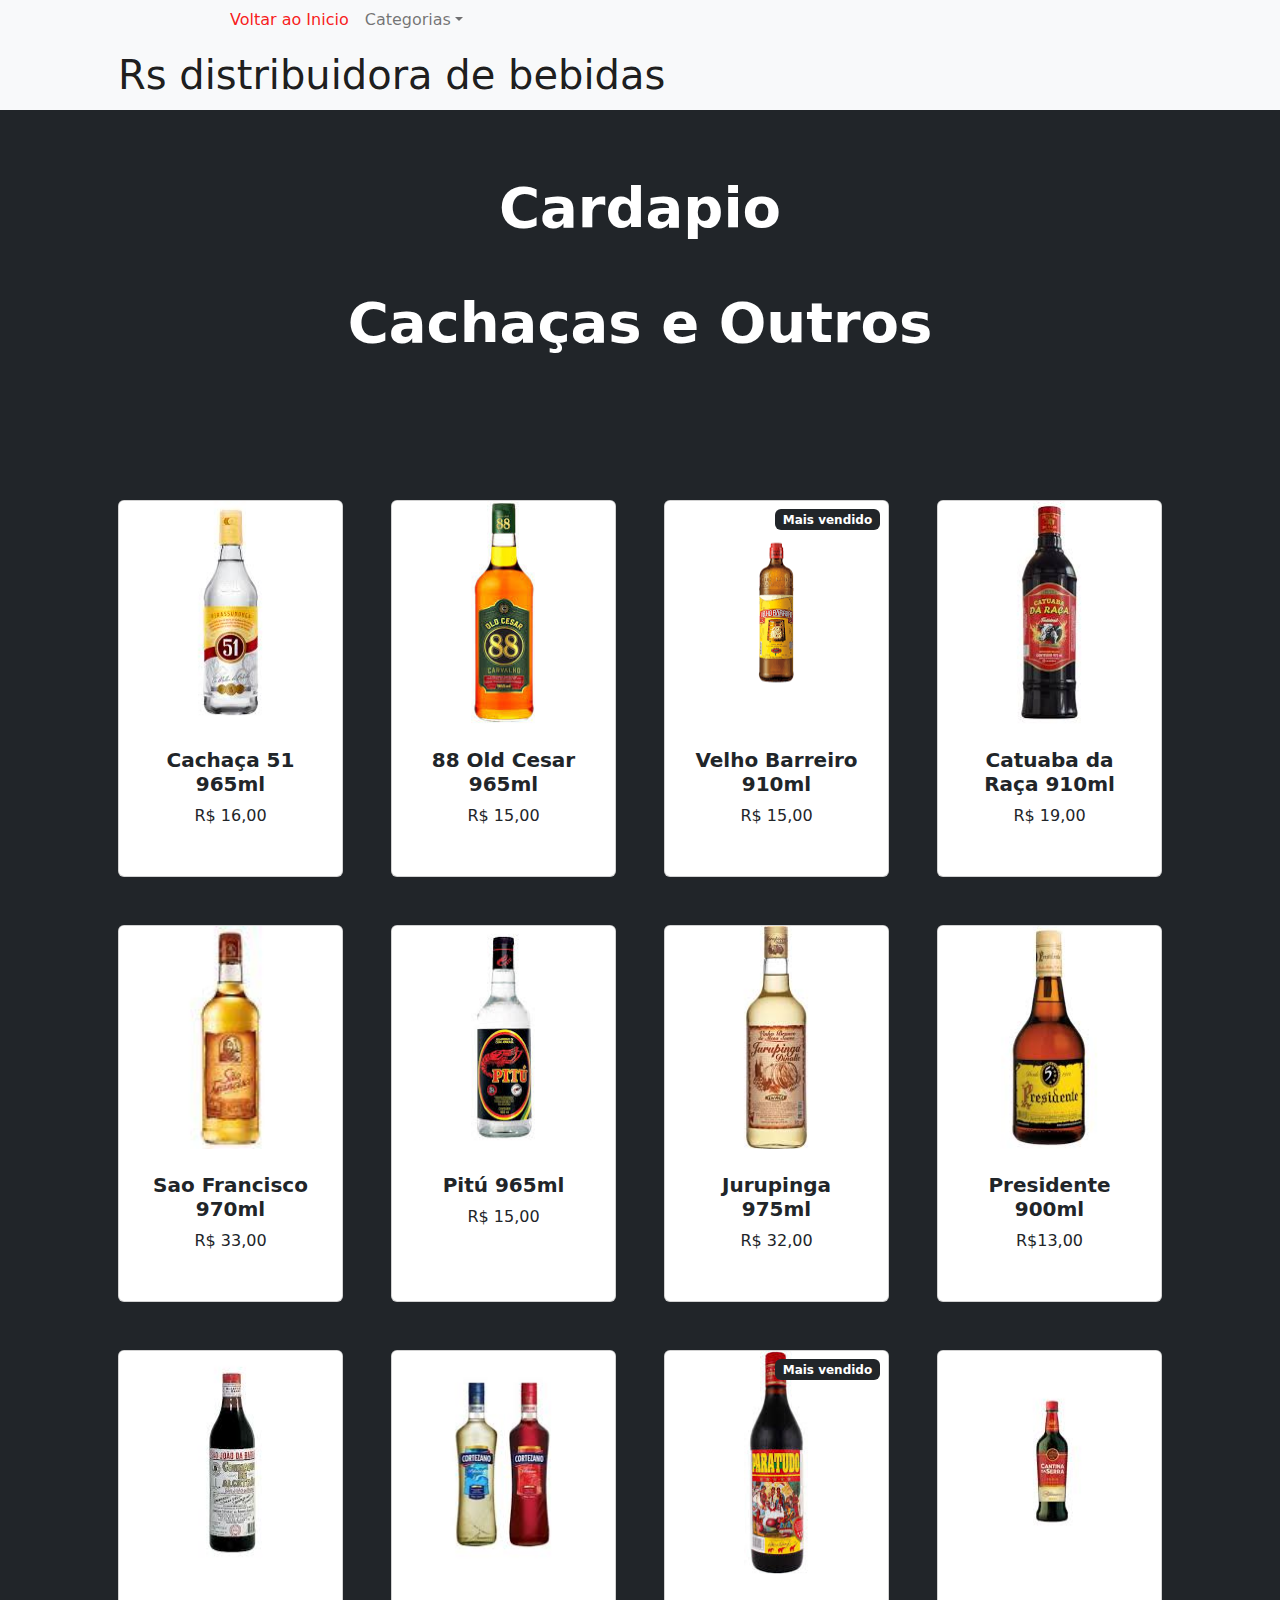
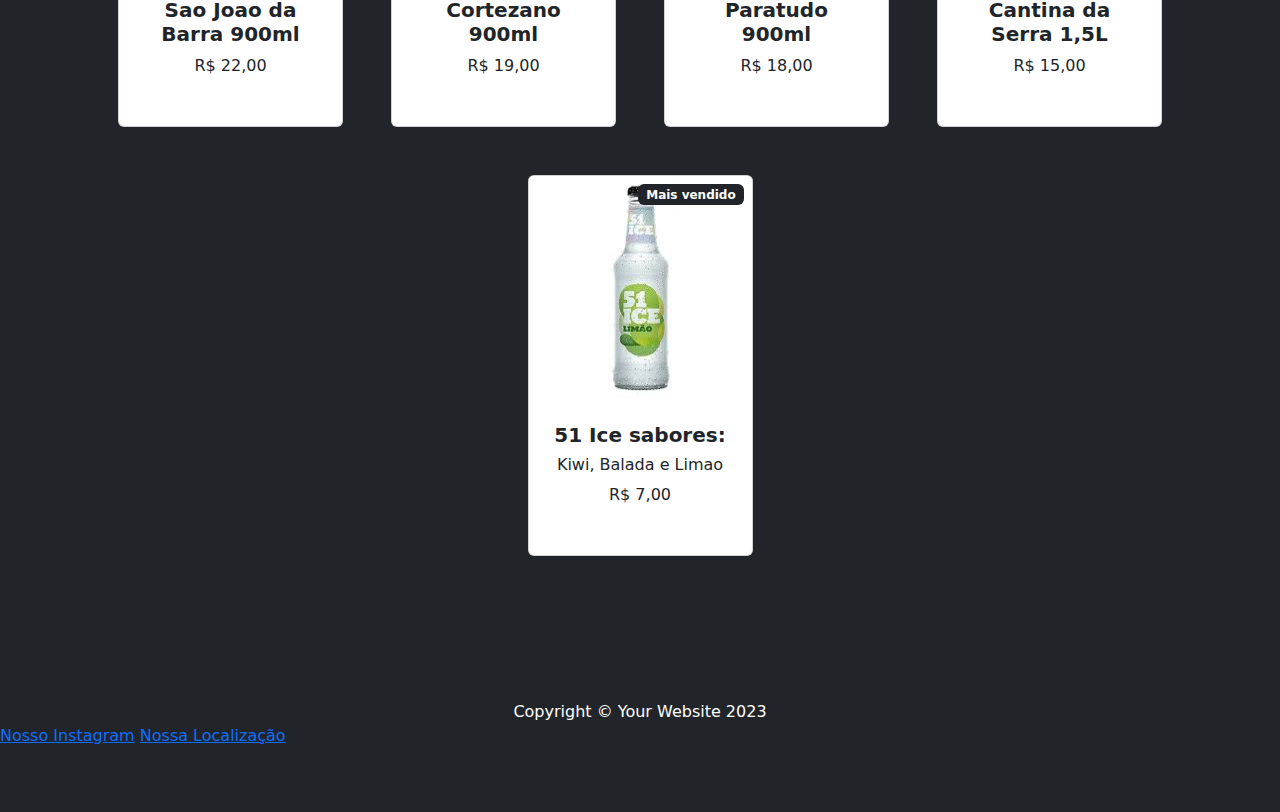
<file: site disti/startbootstrap-shop-homepage-gh-pages/cachaças.html>
<!DOCTYPE html>
<html lang="en">
    <head>
        <meta charset="utf-8" />
        <meta name="viewport" content="width=device-width, initial-scale=1, shrink-to-fit=no" />
        <meta name="description" content="" />
        <meta name="author" content="" />
        <title>Cardapio RS distribuidora</title>
        <!-- Favicon-->
        <link rel="icon" type="image/x-icon" href="assets/favicon.ico" />
        <!-- Bootstrap icons-->
        <link href="https://cdn.jsdelivr.net/npm/bootstrap-icons@1.5.0/font/bootstrap-icons.css" rel="stylesheet" />
        <!-- Core theme CSS (includes Bootstrap)-->
        <link href="css/styles.css" rel="stylesheet" />
    </head>
    <body>
        <nav class="navbar navbar-expand-lg navbar-light bg-light">
            <div class="container px-4 px-lg-5">
                <a class="navbar-brand" href="#!"></a>
                <button class="navbar-toggler" type="button" data-bs-toggle="collapse" data-bs-target="#navbarSupportedContent" aria-controls="navbarSupportedContent" aria-expanded="false" aria-label="Toggle navigation"><span class="navbar-toggler-icon"></span></button>
                <div class="collapse navbar-collapse" id="navbarSupportedContent">
                    <ul class="navbar-nav me-auto mb-2 mb-lg-0 ms-lg-4">
                        <li class="nav-item"><a class="nav-link active" aria-current="page" href="index.html">Voltar ao Inicio</a></li>
                        
                        <li class="nav-item dropdown">
                            <a class="nav-link dropdown-toggle" id="navbarDropdown" href="#" role="button" data-bs-toggle="dropdown" aria-expanded="false">Categorias</a>
                            <ul class="dropdown-menu" aria-labelledby="navbarDropdown">
                                <li><a class="dropdown-item" href="index.html">Todos os Produtos</a></li>
                                <li><hr class="dropdown-divider" /></li>
                                <li><a class="dropdown-item" href="cervejas.html">Cervejas</a></li>
                                <li><a class="dropdown-item" href="vodkas.html">Vodkas</a></li>
                                <li><a class="dropdown-item" href="whiskys.html">Whiskys</a></li>
                                <li><a class="dropdown-item" href="cachaças.html">Cachaças e Outros</a></li>
                                <li><a class="dropdown-item" href="energeticos.html">Energeticos</a></li>
                                <li><a class="dropdown-item" href="refrigerantes.html">Refrigerantes e Outros</a></li>
                                <li><a class="dropdown-item" href="salgadinhos.html">Salgadinhos</a></li>
                                
                            </ul>
                        </li>
                    </ul>
                    
                </div>
            </div>
        </nav>
        <!-- barra de navegaçao-->
        <nav class="navbar navbar-expand-lg navbar-light bg-light">
            <div class="container px-4 px-lg-5">
                <a class="navbar-brand" href="#!">Rs distribuidora de bebidas </a>
                 
                </div>
            </div>
        </nav>
        <!-- cabeçalho-->
        <header class="bg-dark py-3">
            <div class="container px-4 px-lg-5 my-5">
                <div class="text-center text-white">
                    <h1 class="display-4 fw-bolder">Cardapio</h1>
                  
                </div>
            </div>
            <header >
                <div class="container px-4 px-lg-5 my-5">
                    <div class="text-center text-white">
                        <h1 class="display-4 fw-bolder">Cachaças e Outros</h1>
                      
                    </div>
                </div>
            
        </header>
        <!-- seçoes-->
        <section class="py-5">
            <div class="container px-4 px-lg-5 mt-5">
                <div class="row gx-4 gx-lg-5 row-cols-2 row-cols-md-3 row-cols-xl-4 justify-content-center">
                       
                
                
                <div class="col mb-5">
                        <div class="card h-100">
                            <!-- pode ignorar-->
                            
                            <!-- Product image-->
                            <img class="card-img-top" src="Fotos/51.jpg" alt="..." />
                            <!-- Product details-->
                            <div class="card-body p-4">
                                <div class="text-center">
                                    <!-- Product name-->
                                    <h5 class="fw-bolder">Cachaça 51 965ml</h5>
                                    <!-- Product price-->
                                    
                                    R$ 16,00
                                </div>
                            </div>
                            <!-- pode ignorar-->
                            <div class="card-footer p-4 pt-0 border-top-0 bg-transparent">
                                
                            </div>
                        </div>
                    </div>
                    <div class="col mb-5">
                        <div class="card h-100">
                            <!-- pode ignorar-->
                            
                            <!-- Product image-->
                            <img class="card-img-top" src="Fotos/88.jpg" alt="..." />
                            <!-- Product details-->
                            <div class="card-body p-4">
                                <div class="text-center">
                                    <!-- Product name-->
                                    <h5 class="fw-bolder">88 Old Cesar 965ml</h5>
                                    <!-- Product price-->
                                   
                                    R$ 15,00
                                </div>
                            </div>
                            <!-- pode ignorar-->
                            <div class="card-footer p-4 pt-0 border-top-0 bg-transparent">
                               
                            </div>
                        </div>
                    </div>
                    <div class="col mb-5">
                        <div class="card h-100">
                            <!-- pode ignorar-->
                            <div class="badge bg-dark text-white position-absolute" style="top: 0.5rem; right: 0.5rem">Mais vendido</div>
                            <!-- Product image-->
                            <img class="card-img-top" src="Fotos/velho barreira.png" alt="..." />
                            <!-- Product details-->
                            <div class="card-body p-4">
                                <div class="text-center">
                                    <!-- Product name-->
                                    <h5 class="fw-bolder">Velho Barreiro 910ml</h5>
                                    <!-- Product price-->
                                    
                                    R$ 15,00
                                </div>
                            </div>
                            <!-- pode ignorar-->
                            <div class="card-footer p-4 pt-0 border-top-0 bg-transparent">
                                
                            </div>
                        </div>
                    </div>
                    <div class="col mb-5">
                        <div class="card h-100">
                            <!-- pode ignorar-->
                            
                            <!-- Product image-->
                            <img class="card-img-top" src="Fotos/catuaba da raça 910ml.jpg" alt="..." />
                            <!-- Product details-->
                            <div class="card-body p-4">
                                <div class="text-center">
                                    <!-- Product name-->
                                    <h5 class="fw-bolder">Catuaba da Raça 910ml</h5>
                                    <!-- Product price-->
                                    
                                    R$ 19,00
                                </div>
                            </div>
                            <!-- pode ignorar-->
                            <div class="card-footer p-4 pt-0 border-top-0 bg-transparent">
                                
                            </div>
                        </div>
                    </div>
                    <div class="col mb-5">
                        <div class="card h-100">
                            <!-- pode ignorar-->
                            
                            <!-- Product image-->
                            <img class="card-img-top" src="Fotos/sao francisco.jpg" alt="..." />
                            <!-- Product details-->
                            <div class="card-body p-4">
                                <div class="text-center">
                                    <!-- Product name-->
                                    <h5 class="fw-bolder">Sao Francisco 970ml</h5>
                                    <!-- Product price-->
                                    
                                    R$ 33,00
                                </div>
                            </div>
                            <!-- pode ignorar-->
                            <div class="card-footer p-4 pt-0 border-top-0 bg-transparent">
                                
                            </div>
                        </div>
                    </div>
                    <div class="col mb-5">
                        <div class="card h-100">
                            <!-- pode ignorar-->
                            
                            <!-- Product image-->
                            <img class="card-img-top" src="Fotos/pitu.jpg" alt="..." />
                            <!-- Product details-->
                            <div class="card-body p-4">
                                <div class="text-center">
                                    <!-- Product name-->
                                    <h5 class="fw-bolder">Pitú 965ml</h5>
                                    <!-- Product price-->
                                   
                                    R$ 15,00
                                </div>
                            </div>
                            <!-- pode ignorar-->
                            <div class="card-footer p-4 pt-0 border-top-0 bg-transparent">
                               
                            </div>
                        </div>
                    </div>
                    <div class="col mb-5">
                        <div class="card h-100">
                            <!-- pode ignorar-->
                            
                            <!-- Product image-->
                            <img class="card-img-top" src="Fotos/jurupinga.jpg" alt="..." />
                            <!-- Product details-->
                            <div class="card-body p-4">
                                <div class="text-center">
                                    <!-- Product name-->
                                    <h5 class="fw-bolder">Jurupinga 975ml</h5>
                                    <!-- Product price-->
                                    
                                    R$ 32,00
                                </div>
                            </div>
                            <!-- pode ignorar-->
                            <div class="card-footer p-4 pt-0 border-top-0 bg-transparent">
                               
                            </div>
                        </div>
                    </div>
                    <div class="col mb-5">
                        <div class="card h-100">
                            <!-- pode ignorar-->
                            
                            <!-- Product image-->
                            <img class="card-img-top" src="Fotos/presidente.jpg" alt="..." />
                            <!-- Product details-->
                            <div class="card-body p-4">
                                <div class="text-center">
                                    <!-- Product name-->
                                    <h5 class="fw-bolder">Presidente 900ml</h5>
                                    <!-- Product price-->
                                    
                                    R$13,00
                                </div>
                            </div>
                            <!-- pode ignorar-->
                            <div class="card-footer p-4 pt-0 border-top-0 bg-transparent">
                                
                            </div>
                        </div>
                    </div>
                    <div class="col mb-5">
                        <div class="card h-100">
                            <!-- pode ignorar-->
                            
                            <!-- Product image-->
                            <img class="card-img-top" src="Fotos/sao joao da barra.jpg" alt="..." />
                            <!-- Product details-->
                            <div class="card-body p-4">
                                <div class="text-center">
                                    <!-- Product name-->
                                    <h5 class="fw-bolder">Sao Joao da Barra 900ml</h5>
                                    <!-- Product price-->
                                   
                                    R$ 22,00
                                </div>
                            </div>
                            <!-- pode ignorar-->
                            <div class="card-footer p-4 pt-0 border-top-0 bg-transparent">
                                
                            </div>
                        </div>
                    </div>
                    <div class="col mb-5">
                        <div class="card h-100">
                            <!-- pode ignorar-->
                            
                            <!-- Product image-->
                            <img class="card-img-top" src="Fotos/cortezano.jpg" alt="..." />
                            <!-- Product details-->
                            <div class="card-body p-4">
                                <div class="text-center">
                                    <!-- Product name-->
                                    <h5 class="fw-bolder">Cortezano 900ml</h5>
                                    <!-- Product price-->
                                  
                                    R$ 19,00
                                </div>
                            </div>
                            <!-- pode ignorar-->
                            <div class="card-footer p-4 pt-0 border-top-0 bg-transparent">
                               
                            </div>
                        </div>
                    </div>
                    <div class="col mb-5">
                        <div class="card h-100">
                            <!-- pode ignorar-->
                            <div class="badge bg-dark text-white position-absolute" style="top: 0.5rem; right: 0.5rem">Mais vendido</div>
                            <!-- Product image-->
                            <img class="card-img-top" src="Fotos/paratudo.jpg" alt="..." />
                            <!-- Product details-->
                            <div class="card-body p-4">
                                <div class="text-center">
                                    <!-- Product name-->
                                    <h5 class="fw-bolder">Paratudo 900ml</h5>
                                    <!-- Product price-->
                                   
                                   R$ 18,00
                                </div>
                            </div>
                            <!-- pode ignorar-->
                            <div class="card-footer p-4 pt-0 border-top-0 bg-transparent">
                                
                            </div>
                        </div>
                    </div>
                    <div class="col mb-5">
                        <div class="card h-100">
                            <!-- pode ignorar-->
                            
                            <!-- Product image-->
                            <img class="card-img-top" src="Fotos/cantina da serra.jpg" alt="..." />
                            <!-- Product details-->
                            <div class="card-body p-4">
                                <div class="text-center">
                                    <!-- Product name-->
                                    <h5 class="fw-bolder">Cantina da Serra 1,5L</h5>
                                    <!-- Product price-->
                                    
                                    R$ 15,00
                                </div>
                            </div>
                            <!-- pode ignorar-->
                            <div class="card-footer p-4 pt-0 border-top-0 bg-transparent">
                                
                            </div>
                        </div>
                    </div>
                    <div class="col mb-5">
                        <div class="card h-100">
                            <!-- pode ignorar-->
                            <div class="badge bg-dark text-white position-absolute" style="top: 0.5rem; right: 0.5rem">Mais vendido</div>
                            <!-- Product image-->
                            <img class="card-img-top" src="Fotos/51 ice.jpeg" alt="..." />
                            <!-- Product details-->
                            <div class="card-body p-4">
                                <div class="text-center">
                                    <!-- Product name-->
                                    <h5 class="fw-bolder">51 Ice sabores:</h5>
                                    <h6>Kiwi, Balada e Limao </h6>
                                    <!-- Product price-->
                                    
                                    R$ 7,00
                                </div>
                            </div>
                            <!-- pode ignorar-->
                            <div class="card-footer p-4 pt-0 border-top-0 bg-transparent">
                                
                            </div>
                        </div>
                    </div>
                   
                    
                    
        </section>
        <!-- Footer-->
        <footer class="py-5 bg-dark">
            <div class="container"><p class="m-0 text-center text-white">Copyright &copy; Your Website 2023</p></div>
            <a href="https://www.instagram.com/rs_distribuidoraa" target="_blank">Nosso Instagram</a>
            <a href="https://www.google.com/maps/place/RS+Distribuidora+de+Bebidas,+Tabacaria+e+Mercearia/@-16.0386748,-48.0617369,17z/data=!3m1!4b1!4m6!3m5!1s0x935981faa0e1c2e3:0x47928883c816a575!8m2!3d-16.0386748!4d-48.0617369!16s%2Fg%2F11q99p6pwr?hl=pt-BR&entry=ttu&g_ep=EgoyMDI0MTAyOS4wIKXMDSoASAFQAw%3D%3D" target="_blank">Nossa Localização</a>
        </footer>
        <!-- Bootstrap core JS-->
        <script src="https://cdn.jsdelivr.net/npm/bootstrap@5.2.3/dist/js/bootstrap.bundle.min.js"></script>
        <!-- Core theme JS-->
        <script src="js/scripts.js"></script>
    </body>
</html>
</file>
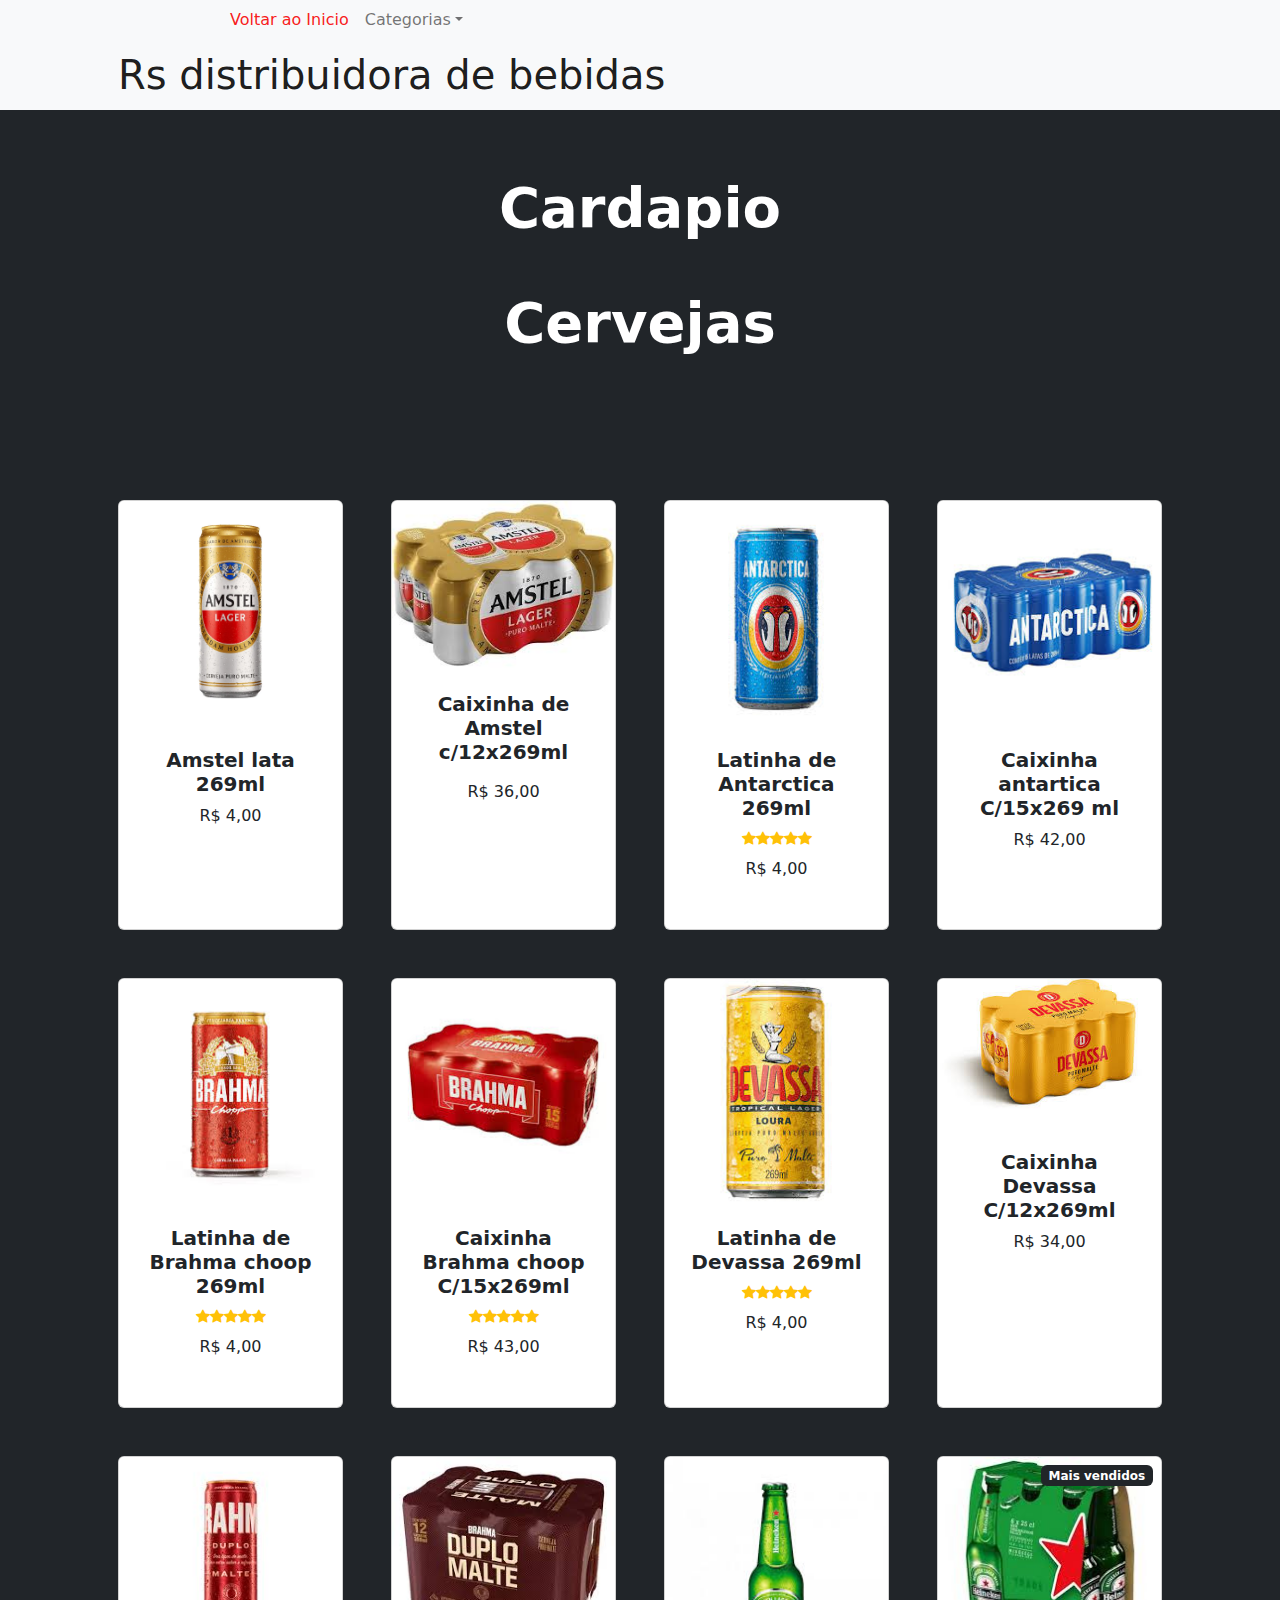
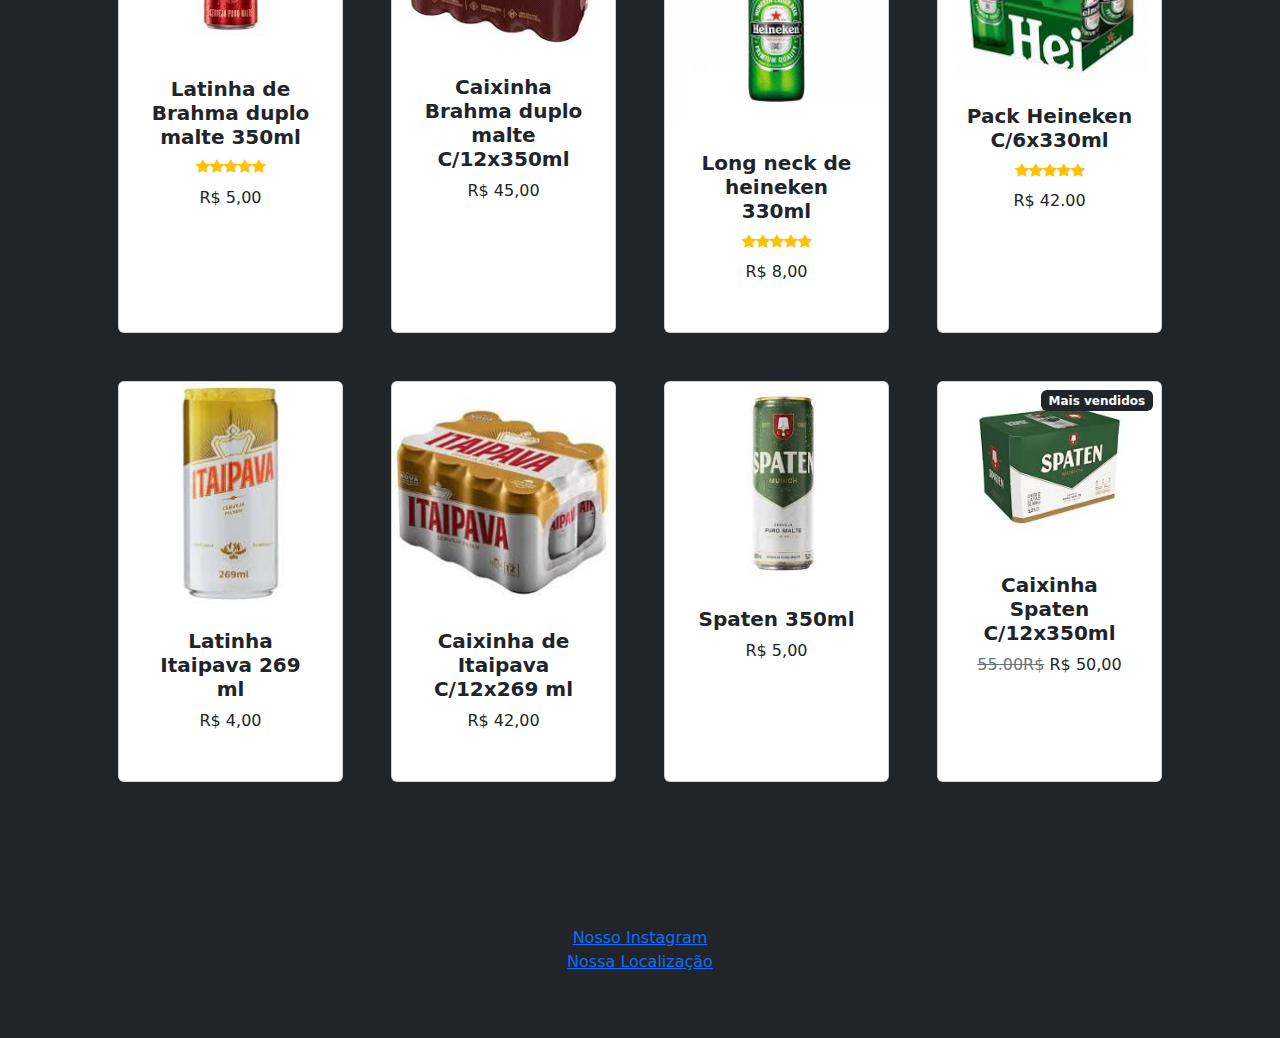
<file: site disti/startbootstrap-shop-homepage-gh-pages/cervejas.html>
<!DOCTYPE html>
<html lang="en">
    <head>
        <meta charset="utf-8" />
        <meta name="viewport" content="width=device-width, initial-scale=1, shrink-to-fit=no" />
        <meta name="description" content="" />
        <meta name="author" content="" />
        <title>Cardapio RS distribuidora</title>
        <!-- Favicon-->
        <link rel="icon" type="image/x-icon" href="assets/favicon.ico" />
        <!-- Bootstrap icons-->
        <link href="https://cdn.jsdelivr.net/npm/bootstrap-icons@1.5.0/font/bootstrap-icons.css" rel="stylesheet" />
        <!-- Core theme CSS (includes Bootstrap)-->
        <link href="css/styles.css" rel="stylesheet" />
    </head>
    <body>
        <nav class="navbar navbar-expand-lg navbar-light bg-light">
            <div class="container px-4 px-lg-5">
                <a class="navbar-brand" href="#!"></a>
                <button class="navbar-toggler" type="button" data-bs-toggle="collapse" data-bs-target="#navbarSupportedContent" aria-controls="navbarSupportedContent" aria-expanded="false" aria-label="Toggle navigation"><span class="navbar-toggler-icon"></span></button>
                <div class="collapse navbar-collapse" id="navbarSupportedContent">
                    <ul class="navbar-nav me-auto mb-2 mb-lg-0 ms-lg-4">
                        <li class="nav-item"><a class="nav-link active" aria-current="page" href="index.html">Voltar ao Inicio</a></li>
                        
                        <li class="nav-item dropdown">
                            <a class="nav-link dropdown-toggle" id="navbarDropdown" href="#" role="button" data-bs-toggle="dropdown" aria-expanded="false">Categorias</a>
                            <ul class="dropdown-menu" aria-labelledby="navbarDropdown">
                                <li><a class="dropdown-item" href="index.html">Todos os Produtos</a></li>
                                <li><hr class="dropdown-divider" /></li>
                                <li><a class="dropdown-item" href="cervejas.html">Cervejas</a></li>
                                <li><a class="dropdown-item" href="vodkas.html">Vodkas</a></li>
                                <li><a class="dropdown-item" href="whiskys.html">Whiskys</a></li>
                                <li><a class="dropdown-item" href="cachaças.html">Cachaças e Outros</a></li>
                                <li><a class="dropdown-item" href="energeticos.html">Energeticos</a></li>
                                <li><a class="dropdown-item" href="refrigerantes.html">Refrigerantes e Outros</a></li>
                                <li><a class="dropdown-item" href="salgadinhos.html">Salgadinhos</a></li>
                                
                            </ul>
                        </li>
                    </ul>
                    
                </div>
            </div>
        </nav>
        <!-- barra de navegaçao-->
        <nav class="navbar navbar-expand-lg navbar-light bg-light">
            <div class="container px-4 px-lg-5">
                <a class="navbar-brand" href="#!">Rs distribuidora de bebidas </a>
                 
                </div>
            </div>
        </nav>
        <!-- cabeçalho-->
        <header class="bg-dark py-3">
            <div class="container px-4 px-lg-5 my-5">
                <div class="text-center text-white">
                    <h1 class="display-4 fw-bolder">Cardapio</h1>
                  
                </div>
            </div>
            <header >
                <div class="container px-4 px-lg-5 my-5">
                    <div class="text-center text-white">
                        <h1 class="display-4 fw-bolder">Cervejas</h1>
                      
                    </div>
                </div>
            
        </header>
        <!-- seçoes-->
        <section class="py-5">
            <div class="container px-4 px-lg-5 mt-5">
                <div class="row gx-4 gx-lg-5 row-cols-2 row-cols-md-3 row-cols-xl-4 justify-content-center">
                    <div class="col mb-5">
                        <div class="card h-100">
                            <!-- imagem do produto-->
                            <img class="card-img-top" src="Fotos/Cerveja-Amstel-Lager-Puro-Malte-Lata-350ml.webp" alt="..." />
                            <!-- detalhes do produto-->
                            <div class="card-body p-4">
                                <div class="text-center">
                                    <!-- nome do produto-->
                                    <h5 class="fw-bolder">Amstel lata 269ml</h5>
                                    <!-- preço-->
                                    R$ 4,00 
                                </div>
                            </div>
                            <!-- açoes do produto-->
                            <div class="card-footer p-4 pt-0 border-top-0 bg-transparent">
                                
                            </div>
                        </div>
                    </div>
                    <div class="col mb-5">
                        <div class="card h-100">
                            <!-- pode ignorar-->
                            
                            <!-- imagem dos produtos-->
                            <img class="card-img-top" src="Fotos/caixinha amstel.jpeg" alt="..." />
                            <!-- pode ignorar-->
                            <div class="card-body p-4">
                                <div class="text-center">
                                    <!-- Product name-->
                                    <h5 class="fw-bolder">Caixinha de Amstel c/12x269ml</h5>
                                    <!-- Product reviews-->
                                    <div class="d-flex justify-content-center small text-warning mb-2">
                                        
                                    </div>
                                    <!-- Product price-->
                                    
                                    R$ 36,00
                                </div>
                            </div>
                            <!-- pode ignorar-->
                            <div class="card-footer p-4 pt-0 border-top-0 bg-transparent">
                                
                            </div>
                        </div>
                    </div>
                    <div class="col mb-5">
                        <div class="card h-100">
                            <!-- Product image-->
                            <img class="card-img-top" src="Fotos/download.jpg" alt="..." />
                            <!-- Product details-->
                            <div class="card-body p-4">
                                <div class="text-center">
                                    <!-- Product name-->
                                    <h5 class="fw-bolder">Latinha de Antarctica 269ml</h5>
                                    <!-- pode ignorar-->
                                    <div class="d-flex justify-content-center small text-warning mb-2">
                                        <div class="bi-star-fill"></div>
                                        <div class="bi-star-fill"></div>
                                        <div class="bi-star-fill"></div>
                                        <div class="bi-star-fill"></div>
                                        <div class="bi-star-fill"></div>
                                    </div>
                                    <!-- Product price-->
                                    R$ 4,00
                                </div>
                            </div>
                            <!-- pode ignorar-->
                            <div class="card-footer p-4 pt-0 border-top-0 bg-transparent">
                                
                            </div>
                        </div>
                    </div>
                    <div class="col mb-5">
                        <div class="card h-100">
                            <!-- pode ignorar-->
                            <!-- Product image-->
                            <img class="card-img-top" src="Fotos/cx antartica.jpeg" alt="..." />
                            <!-- Product details-->
                            <div class="card-body p-4">
                                <div class="text-center">
                                    <!-- Product name-->
                                    <h5 class="fw-bolder">Caixinha antartica C/15x269 ml</h5>
                                    <!-- Product price-->
                                    R$ 42,00
                                </div>
                            </div>
                            
                            <!-- pode ignorar-->
                           
                             <div class="card-footer p-4 pt-0 border-top-0 bg-transparent">
                                
                            </div>
                        </div>
                    </div>
                    <div class="col mb-5">
                        <div class="card h-100">
                            <!-- Product image-->
                            <img class="card-img-top" src="Fotos/latinha brahma choop.jpeg" alt="..." />
                            <!-- Product details-->
                            <div class="card-body p-4">
                                <div class="text-center">
                                    <!-- Product name-->
                                    <h5 class="fw-bolder">Latinha de Brahma choop 269ml</h5>
                                    <!-- pode ignorar-->
                                    <div class="d-flex justify-content-center small text-warning mb-2">
                                        <div class="bi-star-fill"></div>
                                        <div class="bi-star-fill"></div>
                                        <div class="bi-star-fill"></div>
                                        <div class="bi-star-fill"></div>
                                        <div class="bi-star-fill"></div>
                                    </div>
                                    <!-- Product price-->
                                    R$ 4,00
                                </div>
                            </div>
                            <!-- pode ignorar-->
                            <div class="card-footer p-4 pt-0 border-top-0 bg-transparent">
                                
                            </div>
                        </div>
                    </div>
                    <div class="col mb-5">
                        <div class="card h-100">
                            <!-- Product image-->
                            <img class="card-img-top" src="Fotos/caixinha brahma choop.jpeg" alt="..." />
                            <!-- Product details-->
                            <div class="card-body p-4">
                                <div class="text-center">
                                    <!-- Product name-->
                                    <h5 class="fw-bolder">Caixinha Brahma choop C/15x269ml</h5>
                                    <!-- pode ignorar-->
                                    <div class="d-flex justify-content-center small text-warning mb-2">
                                        <div class="bi-star-fill"></div>
                                        <div class="bi-star-fill"></div>
                                        <div class="bi-star-fill"></div>
                                        <div class="bi-star-fill"></div>
                                        <div class="bi-star-fill"></div>
                                    </div>
                                    <!-- Product price-->
                                    R$ 43,00
                                </div>
                            </div>
                            <!-- pode ignorar-->
                            <div class="card-footer p-4 pt-0 border-top-0 bg-transparent">
                                
                            </div>
                        </div>
                    </div>
                    <div class="col mb-5">
                        <div class="card h-100">
                            <!-- Product image-->
                            <img class="card-img-top" src="Fotos/latinha devassa.jpeg" alt="..." />
                            <!-- Product details-->
                            <div class="card-body p-4">
                                <div class="text-center">
                                    <!-- Product name-->
                                    <h5 class="fw-bolder">Latinha de Devassa 269ml</h5>
                                    <!-- pode ignorar-->
                                    <div class="d-flex justify-content-center small text-warning mb-2">
                                        <div class="bi-star-fill"></div>
                                        <div class="bi-star-fill"></div>
                                        <div class="bi-star-fill"></div>
                                        <div class="bi-star-fill"></div>
                                        <div class="bi-star-fill"></div>
                                    </div>
                                    <!-- Product price-->
                                    R$ 4,00
                                </div>
                            </div>
                            <!-- pode ignorar-->
                            <div class="card-footer p-4 pt-0 border-top-0 bg-transparent">
                                
                            </div>
                        </div>
                    </div>
                    <div class="col mb-5">
                        <div class="card h-100">
                            <!-- pode ignorar-->
                            <!-- Product image-->
                            <img class="card-img-top" src="Fotos/caixinha devassa.jpeg" alt="..." />
                            <!-- Product details-->
                            <div class="card-body p-4">
                                <div class="text-center">
                                    <!-- Product name-->
                                    <h5 class="fw-bolder">Caixinha Devassa C/12x269ml</h5>
                                    <!-- Product price-->
                                    
                                    R$ 34,00
                                </div>
                            </div>
                            <!-- pode ignorar-->
                            <div class="card-footer p-4 pt-0 border-top-0 bg-transparent">
                                
                            </div>
                        </div>
                    </div>
                    <div class="col mb-5">
                        <div class="card h-100">
                            <!-- Product image-->
                            <img class="card-img-top" src="Fotos/brahma duplo malte lata 350 ml.jpeg" alt="..." />
                            <!-- Product details-->
                            <div class="card-body p-4">
                                <div class="text-center">
                                    <!-- Product name-->
                                    <h5 class="fw-bolder">Latinha de Brahma duplo malte 350ml</h5>
                                    <!-- pode ignorar-->
                                    <div class="d-flex justify-content-center small text-warning mb-2">
                                        <div class="bi-star-fill"></div>
                                        <div class="bi-star-fill"></div>
                                        <div class="bi-star-fill"></div>
                                        <div class="bi-star-fill"></div>
                                        <div class="bi-star-fill"></div>
                                    </div>
                                    <!-- Product price-->
                                    R$ 5,00
                                </div>
                            </div>
                            <!-- pode ignorar-->
                            <div class="card-footer p-4 pt-0 border-top-0 bg-transparent">
                                
                            </div>
                        </div>
                    </div>
                    <div class="col mb-5">
                        <div class="card h-100">
                            <!-- Product image-->
                            <img class="card-img-top" src="Fotos/brahma duplo malte 350 ml.jpeg" alt="..." />
                            <!-- Product details-->
                            <div class="card-body p-4">
                                <div class="text-center">
                                    <!-- Product name-->
                                    <h5 class="fw-bolder">Caixinha Brahma duplo malte C/12x350ml</h5>
                                    <!-- Product price-->
                                    R$ 45,00
                                </div>
                            </div>
                            <!-- pode ignorar-->
                            <div class="card-footer p-4 pt-0 border-top-0 bg-transparent">
                                
                            </div>
                        </div>
                    </div>
                    <div class="col mb-5">
                        <div class="card h-100">
                            <!-- Product image-->
                            <img class="card-img-top" src="Fotos/heiniken long.jpeg" alt="..." />
                            <!-- Product details-->
                            <div class="card-body p-4">
                                <div class="text-center">
                                    <!-- Product name-->
                                    <h5 class="fw-bolder">Long neck de heineken 330ml</h5>
                                    <!-- pode ignorar-->
                                    <div class="d-flex justify-content-center small text-warning mb-2">
                                        <div class="bi-star-fill"></div>
                                        <div class="bi-star-fill"></div>
                                        <div class="bi-star-fill"></div>
                                        <div class="bi-star-fill"></div>
                                        <div class="bi-star-fill"></div>
                                    </div>
                                    <!-- Product price-->
                                    R$ 8,00
                                </div>
                            </div>
                            <!-- pode ignorar-->
                            <div class="card-footer p-4 pt-0 border-top-0 bg-transparent">
                                
                            </div>
                        </div>
                    </div>
                    <div class="col mb-5">
                        <div class="card h-100">
                            <!-- pode ignorar-->
                            <div class="badge bg-dark text-white position-absolute" style="top: 0.5rem; right: 0.5rem">Mais vendidos</div>
                            <!-- Product image-->
                            <img class="card-img-top" src="Fotos/caixa heineken 330ml.jpeg" alt="..." />
                            <!-- Product details-->
                            <div class="card-body p-4">
                                <div class="text-center">
                                    <!-- Product name-->
                                    <h5 class="fw-bolder">Pack Heineken C/6x330ml </h5>
                                    <!--pode ignorar-->
                                    <div class="d-flex justify-content-center small text-warning mb-2">
                                        <div class="bi-star-fill"></div>
                                        <div class="bi-star-fill"></div>
                                        <div class="bi-star-fill"></div>
                                        <div class="bi-star-fill"></div>
                                        <div class="bi-star-fill"></div>
                                    </div>
                                    <!-- Product price-->
                                    
                                    R$ 42.00
                                </div>
                            </div>
                            <!-- pode ignorar-->
                            <div class="card-footer p-4 pt-0 border-top-0 bg-transparent">
                                
                            </div>
                        </div>
                    </div>
                    <div class="col mb-5">
                        <div class="card h-100">
                            <!-- pode ignorar-->
                            <!-- Product image-->
                            <img class="card-img-top" src="Fotos/latinha itaipava.jpg" alt="..." />
                            <!-- Product details-->
                            <div class="card-body p-4">
                                <div class="text-center">
                                    <!-- Product name-->
                                    <h5 class="fw-bolder">Latinha Itaipava 269 ml</h5>
                                    <!-- Product price-->
                                    
                                    R$ 4,00
                                </div>
                            </div>
                            <!-- pode ignorar-->
                            <div class="card-footer p-4 pt-0 border-top-0 bg-transparent">
                                
                            </div>
                        </div>
                    </div>
                    <div class="col mb-5">
                        <div class="card h-100">
                            <!-- pode ignorar-->
                            <!-- Product image-->
                            <img class="card-img-top" src="Fotos/caixinha itaipava.jpg" alt="..." />
                            <!-- Product details-->
                            <div class="card-body p-4">
                                <div class="text-center">
                                    <!-- Product name-->
                                    <h5 class="fw-bolder">Caixinha de Itaipava C/12x269 ml</h5>
                                    <!-- Product price-->
                                    
                                    R$ 42,00
                                </div>
                            </div>
                            <!-- pode ignorar-->
                            <div class="card-footer p-4 pt-0 border-top-0 bg-transparent">
                                
                            </div>
                        </div>
                    </div>
                    <div class="col mb-5">
                        <div class="card h-100">
                            <!-- pode ignorar-->
                           
                            <!-- Product image-->
                            <img class="card-img-top" src="Fotos/latinha spaten.jpg" alt="..." />
                            <!-- Product details-->
                            <div class="card-body p-4">
                                <div class="text-center">
                                    <!-- Product name-->
                                    <h5 class="fw-bolder">Spaten 350ml</h5>
                                    <!-- Product price-->
                                    
                                    R$ 5,00
                                </div>
                            </div>
                            <!-- pode ignorar-->
                            <div class="card-footer p-4 pt-0 border-top-0 bg-transparent">
                                
                            </div>
                        </div>
                    </div>
                    <div class="col mb-5">
                        <div class="card h-100">
                            <!-- pode ignorar-->
                            <div class="badge bg-dark text-white position-absolute" style="top: 0.5rem; right: 0.5rem">Mais vendidos</div>
                            <!-- Product image-->
                            <img class="card-img-top" src="Fotos/caixinha spaten.jpg" alt="..." />
                            <!-- Product details-->
                            <div class="card-body p-4">
                                <div class="text-center">
                                    <!-- Product name-->
                                    <h5 class="fw-bolder">Caixinha Spaten C/12x350ml</h5>
                                    <!-- Product price-->
                                    <span class="text-muted text-decoration-line-through">55.00R$</span>
                                    R$ 50,00
                                </div>
                            </div>
                            <!-- pode ignorar-->
                            <div class="card-footer p-4 pt-0 border-top-0 bg-transparent">
                                
                     </div>
              </div>
              </div> 
              
              
              
                    
        </section>
        <!-- Footer-->
        <footer class="py-5 bg-dark">
            <div class="container"><p class="m-0 text-center text-white"> <a href="https://www.instagram.com/rs_distribuidoraa" target="_blank">Nosso Instagram</a> 
                <br>   <a href="https://www.google.com/maps/place/RS+Distribuidora+de+Bebidas,+Tabacaria+e+Mercearia/@-16.0386748,-48.0617369,17z/data=!3m1!4b1!4m6!3m5!1s0x935981faa0e1c2e3:0x47928883c816a575!8m2!3d-16.0386748!4d-48.0617369!16s%2Fg%2F11q99p6pwr?hl=pt-BR&entry=ttu&g_ep=EgoyMDI0MTAyOS4wIKXMDSoASAFQAw%3D%3D" target="_blank">Nossa Localização</a>
                <br> 
           
            </p></div>
            
            
        </footer>
        <!-- Bootstrap core JS-->
        <script src="https://cdn.jsdelivr.net/npm/bootstrap@5.2.3/dist/js/bootstrap.bundle.min.js"></script>
        <!-- Core theme JS-->
        <script src="js/scripts.js"></script>
    </body>
</html>
</file>
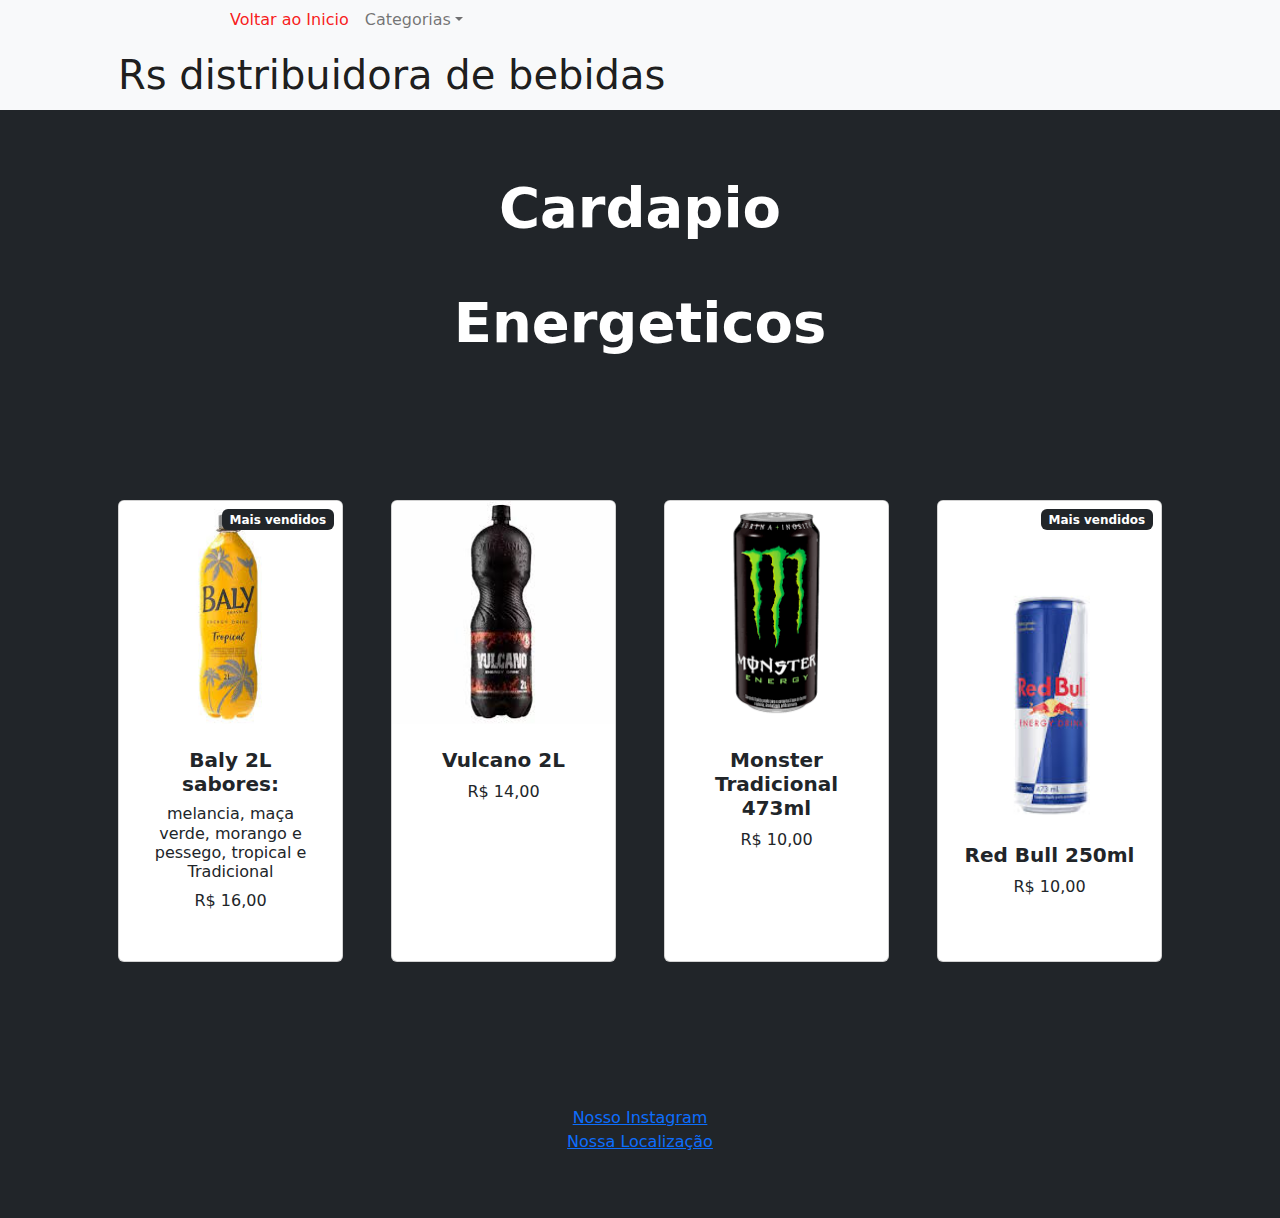
<file: site disti/startbootstrap-shop-homepage-gh-pages/energeticos.html>
<!DOCTYPE html>
<html lang="en">
    <head>
        <meta charset="utf-8" />
        <meta name="viewport" content="width=device-width, initial-scale=1, shrink-to-fit=no" />
        <meta name="description" content="" />
        <meta name="author" content="" />
        <title>Cardapio RS distribuidora</title>
        <!-- Favicon-->
        <link rel="icon" type="image/x-icon" href="assets/favicon.ico" />
        <!-- Bootstrap icons-->
        <link href="https://cdn.jsdelivr.net/npm/bootstrap-icons@1.5.0/font/bootstrap-icons.css" rel="stylesheet" />
        <!-- Core theme CSS (includes Bootstrap)-->
        <link href="css/styles.css" rel="stylesheet" />
    </head>
    <body>
        <nav class="navbar navbar-expand-lg navbar-light bg-light">
            <div class="container px-4 px-lg-5">
                <a class="navbar-brand" href="#!"></a>
                <button class="navbar-toggler" type="button" data-bs-toggle="collapse" data-bs-target="#navbarSupportedContent" aria-controls="navbarSupportedContent" aria-expanded="false" aria-label="Toggle navigation"><span class="navbar-toggler-icon"></span></button>
                <div class="collapse navbar-collapse" id="navbarSupportedContent">
                    <ul class="navbar-nav me-auto mb-2 mb-lg-0 ms-lg-4">
                        <li class="nav-item"><a class="nav-link active" aria-current="page" href="index.html">Voltar ao Inicio</a></li>
                        
                        <li class="nav-item dropdown">
                            <a class="nav-link dropdown-toggle" id="navbarDropdown" href="#" role="button" data-bs-toggle="dropdown" aria-expanded="false">Categorias</a>
                            <ul class="dropdown-menu" aria-labelledby="navbarDropdown">
                                <li><a class="dropdown-item" href="index.html">Todos os Produtos</a></li>
                                <li><hr class="dropdown-divider" /></li>
                                <li><a class="dropdown-item" href="cervejas.html">Cervejas</a></li>
                                <li><a class="dropdown-item" href="vodkas.html">Vodkas</a></li>
                                <li><a class="dropdown-item" href="whiskys.html">Whiskys</a></li>
                                <li><a class="dropdown-item" href="cachaças.html">Cachaças e Outros</a></li>
                                <li><a class="dropdown-item" href="energeticos.html">Energeticos</a></li>
                                <li><a class="dropdown-item" href="refrigerantes.html">Refrigerantes e Outros</a></li>
                                <li><a class="dropdown-item" href="salgadinhos.html">Salgadinhos</a></li>
                                
                            </ul>
                        </li>
                    </ul>
                    
                </div>
            </div>
        </nav>
        <!-- barra de navegaçao-->
        <nav class="navbar navbar-expand-lg navbar-light bg-light">
            <div class="container px-4 px-lg-5">
                <a class="navbar-brand" href="#!">Rs distribuidora de bebidas </a>
                 
                </div>
            </div>
        </nav>
        <!-- cabeçalho-->
        <header class="bg-dark py-3">
            <div class="container px-4 px-lg-5 my-5">
                <div class="text-center text-white">
                    <h1 class="display-4 fw-bolder">Cardapio</h1>
                  
                </div>
            </div>
            <header >
                <div class="container px-4 px-lg-5 my-5">
                    <div class="text-center text-white">
                        <h1 class="display-4 fw-bolder">Energeticos</h1>
                      
                    </div>
                </div>
            
        </header>
        <!-- seçoes-->
        <section class="py-5">
            <div class="container px-4 px-lg-5 mt-5">
                <div class="row gx-4 gx-lg-5 row-cols-2 row-cols-md-3 row-cols-xl-4 justify-content-center">
                    
                
                <div class="col mb-5">
                        <div class="card h-100">
                            <!-- pode ignorar-->
                            <div class="badge bg-dark text-white position-absolute" style="top: 0.5rem; right: 0.5rem">Mais vendidos</div>
                            <!-- Product image-->
                            <img class="card-img-top" src="Fotos/Baly.jpg" alt="..." />
                            <!-- Product details-->
                            <div class="card-body p-4">
                                <div class="text-center">
                                    <!-- Product name-->
                                    <h5 class="fw-bolder">Baly 2L sabores: </h5>
                                    <h6>melancia, maça verde, morango e pessego, tropical e Tradicional</h6>
                                    <!-- Product price-->
                                    
                                  R$ 16,00
                                </div>
                            </div>
                            <!-- pode ignorar-->
                            <div class="card-footer p-4 pt-0 border-top-0 bg-transparent">
                                
                            </div>
                        </div>
                    </div>
                    <div class="col mb-5">
                        <div class="card h-100">
                            <!-- pode ignorar-->
                            
                            <!-- Product image-->
                            <img class="card-img-top" src="Fotos/vulcano.jpg" alt="..." />
                            <!-- Product details-->
                            <div class="card-body p-4">
                                <div class="text-center">
                                    <!-- Product name-->
                                    <h5 class="fw-bolder">Vulcano 2L</h5>
                                    <!-- Product price-->
                                    
                                 R$ 14,00
                                </div>
                            </div>
                            <!-- pode ignorar-->
                            <div class="card-footer p-4 pt-0 border-top-0 bg-transparent">
                                
                            </div>
                        </div>
                    </div>
                    <div class="col mb-5">
                        <div class="card h-100">
                            <!-- pode ignorar-->
                            <!-- Product image-->
                            <img class="card-img-top" src="Fotos/monster.png" alt="..." />
                            <!-- Product details-->
                            <div class="card-body p-4">
                                <div class="text-center">
                                    <!-- Product name-->
                                    <h5 class="fw-bolder">Monster Tradicional 473ml</h5>
                                    <!-- Product price-->
                                    
                                  R$  10,00
                                </div>
                            </div>
                            <!-- pode ignorar-->
                            <div class="card-footer p-4 pt-0 border-top-0 bg-transparent">
                                
                            </div>
                        </div>
                    </div>
                    <div class="col mb-5">
                        <div class="card h-100">
                            <!-- pode ignorar-->
                            <div class="badge bg-dark text-white position-absolute" style="top: 0.5rem; right: 0.5rem">Mais vendidos</div>
                            <!-- Product image-->
                            <img class="card-img-top" src="Fotos/red bull.jpg" alt="..." />
                            <!-- Product details-->
                            <div class="card-body p-4">
                                <div class="text-center">
                                    <!-- Product name-->
                                    <h5 class="fw-bolder">Red Bull 250ml</h5>
                                    <!-- Product price-->
                                    
                                  R$ 10,00
                                </div>
                            </div>
                            <!-- pode ignorar-->
                            <div class="card-footer p-4 pt-0 border-top-0 bg-transparent">
                                
                            </div>
                        </div>
                    </div>
                    
                    
                    
        </section>
        <!-- Footer-->
        <footer class="py-5 bg-dark">
            <div class="container"><p class="m-0 text-center text-white"> <a href="https://www.instagram.com/rs_distribuidoraa" target="_blank">Nosso Instagram</a> 
                <br>   <a href="https://www.google.com/maps/place/RS+Distribuidora+de+Bebidas,+Tabacaria+e+Mercearia/@-16.0386748,-48.0617369,17z/data=!3m1!4b1!4m6!3m5!1s0x935981faa0e1c2e3:0x47928883c816a575!8m2!3d-16.0386748!4d-48.0617369!16s%2Fg%2F11q99p6pwr?hl=pt-BR&entry=ttu&g_ep=EgoyMDI0MTAyOS4wIKXMDSoASAFQAw%3D%3D" target="_blank">Nossa Localização</a>
                <br> 
           
            </p></div>
            
            
        </footer>
        <!-- Bootstrap core JS-->
        <script src="https://cdn.jsdelivr.net/npm/bootstrap@5.2.3/dist/js/bootstrap.bundle.min.js"></script>
        <!-- Core theme JS-->
        <script src="js/scripts.js"></script>
    </body>
</html>
</file>
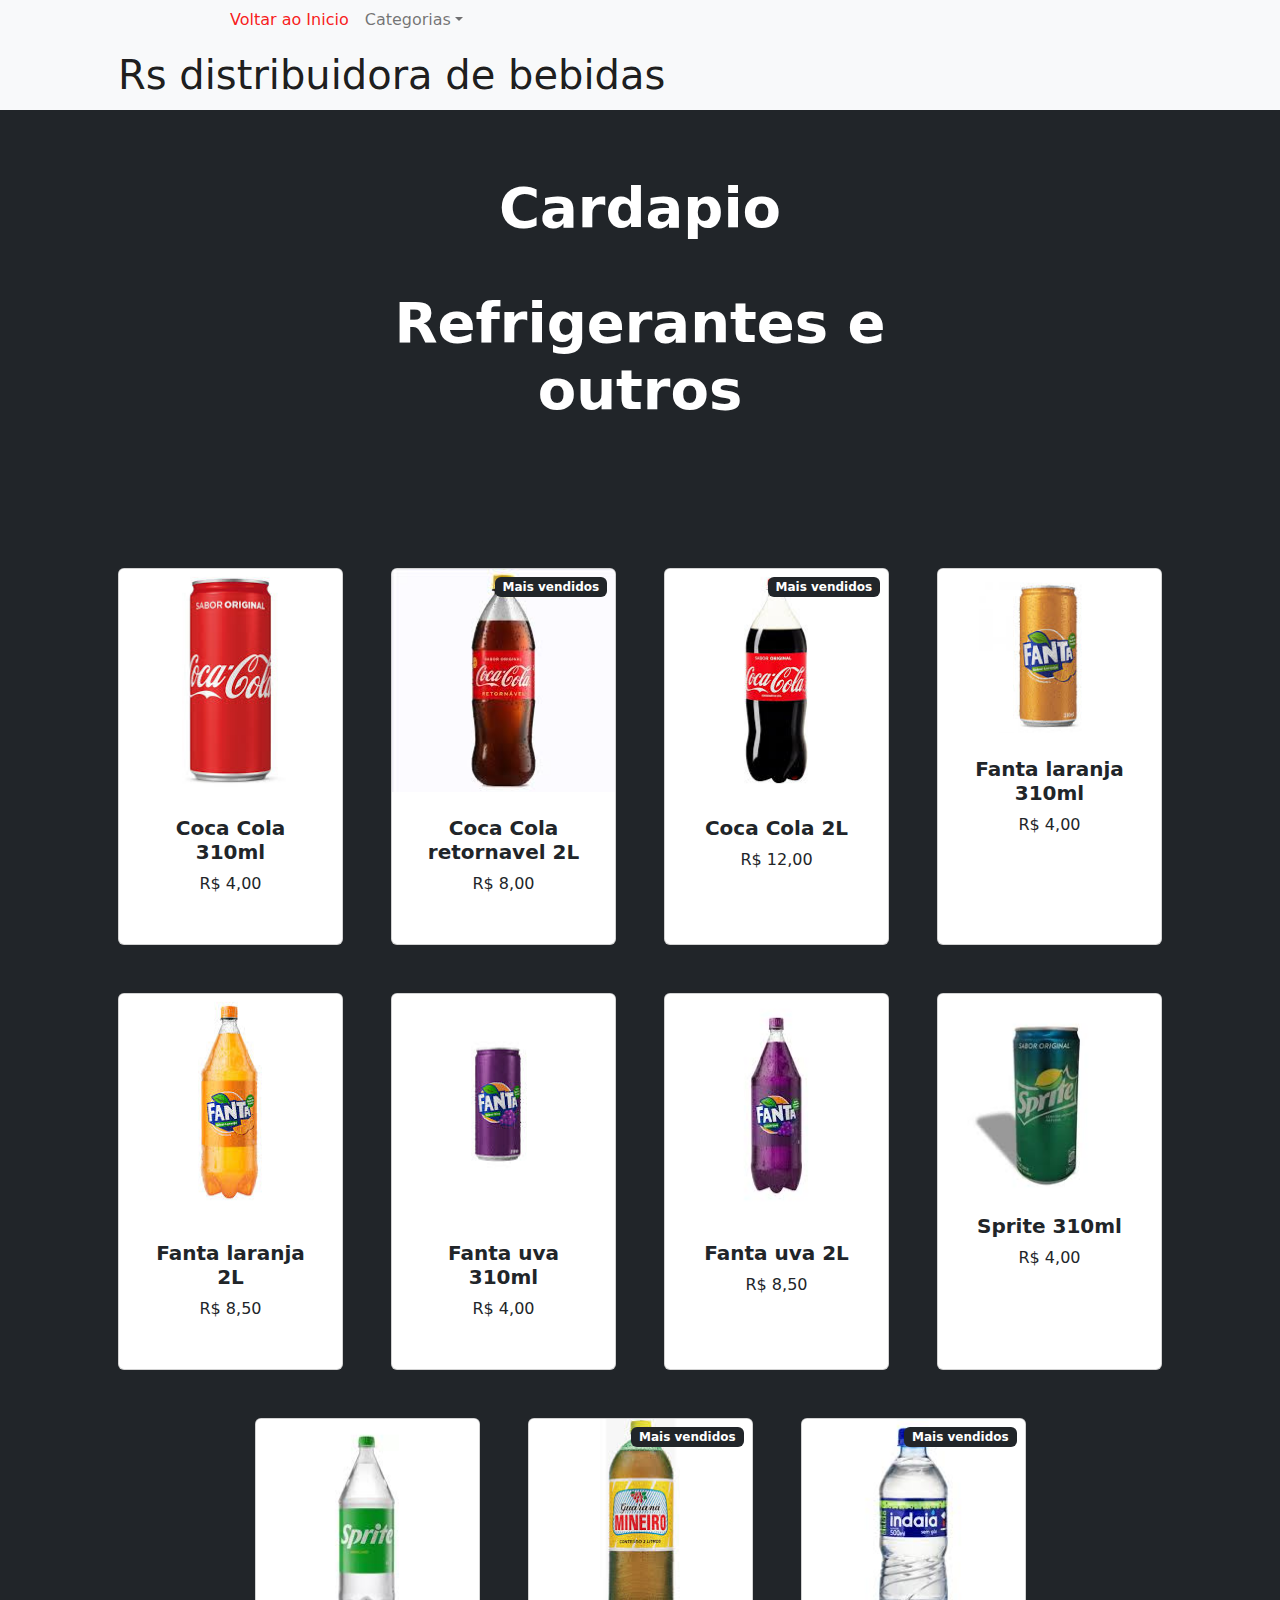
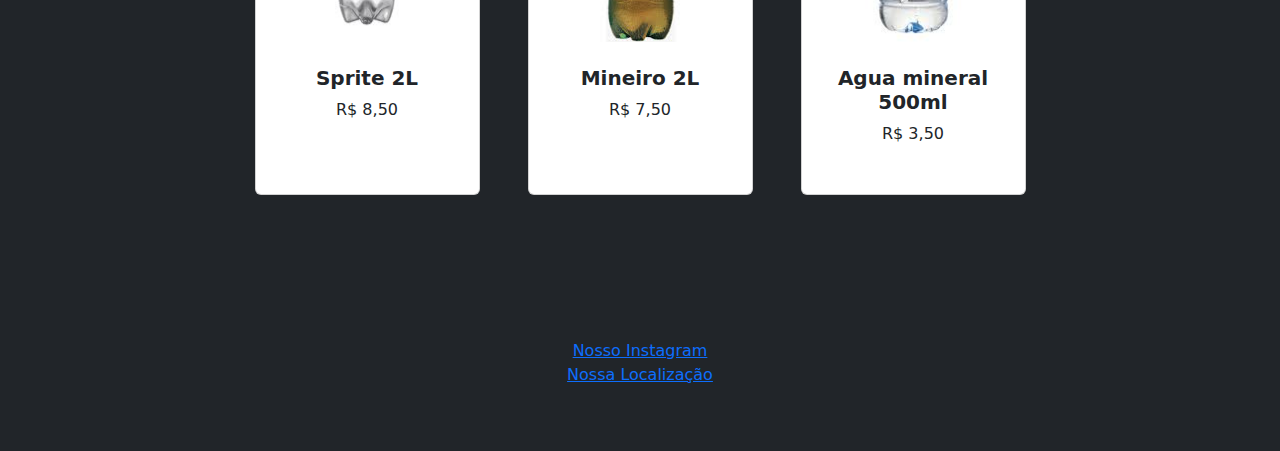
<file: site disti/startbootstrap-shop-homepage-gh-pages/refrigerantes.html>
<!DOCTYPE html>
<html lang="en">
    <head>
        <meta charset="utf-8" />
        <meta name="viewport" content="width=device-width, initial-scale=1, shrink-to-fit=no" />
        <meta name="description" content="" />
        <meta name="author" content="" />
        <title>Cardapio RS distribuidora</title>
        <!-- Favicon-->
        <link rel="icon" type="image/x-icon" href="assets/favicon.ico" />
        <!-- Bootstrap icons-->
        <link href="https://cdn.jsdelivr.net/npm/bootstrap-icons@1.5.0/font/bootstrap-icons.css" rel="stylesheet" />
        <!-- Core theme CSS (includes Bootstrap)-->
        <link href="css/styles.css" rel="stylesheet" />
    </head>
    <body>
        <nav class="navbar navbar-expand-lg navbar-light bg-light">
            <div class="container px-4 px-lg-5">
                <a class="navbar-brand" href="#!"></a>
                <button class="navbar-toggler" type="button" data-bs-toggle="collapse" data-bs-target="#navbarSupportedContent" aria-controls="navbarSupportedContent" aria-expanded="false" aria-label="Toggle navigation"><span class="navbar-toggler-icon"></span></button>
                <div class="collapse navbar-collapse" id="navbarSupportedContent">
                    <ul class="navbar-nav me-auto mb-2 mb-lg-0 ms-lg-4">
                        <li class="nav-item"><a class="nav-link active" aria-current="page" href="index.html">Voltar ao Inicio</a></li>
                        
                        <li class="nav-item dropdown">
                            <a class="nav-link dropdown-toggle" id="navbarDropdown" href="#" role="button" data-bs-toggle="dropdown" aria-expanded="false">Categorias</a>
                            <ul class="dropdown-menu" aria-labelledby="navbarDropdown">
                                <li><a class="dropdown-item" href="index.html">Todos os Produtos</a></li>
                                <li><hr class="dropdown-divider" /></li>
                                <li><a class="dropdown-item" href="cervejas.html">Cervejas</a></li>
                                <li><a class="dropdown-item" href="vodkas.html">Vodkas</a></li>
                                <li><a class="dropdown-item" href="whiskys.html">Whiskys</a></li>
                                <li><a class="dropdown-item" href="cachaças.html">Cachaças e Outros</a></li>
                                <li><a class="dropdown-item" href="energeticos.html">Energeticos</a></li>
                                <li><a class="dropdown-item" href="refrigerantes.html">Refrigerantes e Outros</a></li>
                                <li><a class="dropdown-item" href="salgadinhos.html">Salgadinhos</a></li>
                                
                            </ul>
                        </li>
                    </ul>
                    
                </div>
            </div>
        </nav>
        <!-- barra de navegaçao-->
        <nav class="navbar navbar-expand-lg navbar-light bg-light">
            <div class="container px-4 px-lg-5">
                <a class="navbar-brand" href="#!">Rs distribuidora de bebidas </a>
                 
                </div>
            </div>
        </nav>
        <!-- cabeçalho-->
        <header class="bg-dark py-3">
            <div class="container px-4 px-lg-5 my-5">
                <div class="text-center text-white">
                    <h1 class="display-4 fw-bolder">Cardapio</h1>
                  
                </div>
            </div>
            <header >
                <div class="container px-4 px-lg-5 my-5">
                    <div class="text-center text-white">
                        <h1 class="display-4 fw-bolder">Refrigerantes e outros</h1>
                      
                    </div>
                </div>
            
        </header>
        <!-- seçoes-->
        <section class="py-5">
            <div class="container px-4 px-lg-5 mt-5">
                <div class="row gx-4 gx-lg-5 row-cols-2 row-cols-md-3 row-cols-xl-4 justify-content-center">
                    
                    
                
                
                
                <div class="col mb-5">
                        <div class="card h-100">
                            <!-- pode ignorar-->
                            <!-- Product image-->
                            <img class="card-img-top" src="Fotos/coca lata.jpg" alt="..." />
                            <!-- Product details-->
                            <div class="card-body p-4">
                                <div class="text-center">
                                    <!-- Product name-->
                                    <h5 class="fw-bolder">Coca Cola 310ml</h5>
                                    <!-- Product price-->
                                    
                                  R$ 4,00
                                </div>
                            </div>
                            <!-- pode ignorar-->
                            <div class="card-footer p-4 pt-0 border-top-0 bg-transparent">
                                
                            </div>
                        </div>
                    </div>
                    <div class="col mb-5">
                        <div class="card h-100">
                            <!-- pode ignorar-->
                            <div class="badge bg-dark text-white position-absolute" style="top: 0.5rem; right: 0.5rem">Mais vendidos</div>
                            <!-- Product image-->
                            <img class="card-img-top" src="Fotos/coca retornavel.jpg" alt="..." />
                            <!-- Product details-->
                            <div class="card-body p-4">
                                <div class="text-center">
                                    <!-- Product name-->
                                    <h5 class="fw-bolder">Coca Cola retornavel 2L</h5>
                                    <!-- Product price-->
                                    
                                  R$  8,00
                                </div>
                            </div>
                            <!-- pode ignorar-->
                            <div class="card-footer p-4 pt-0 border-top-0 bg-transparent">
                                
                            </div>
                        </div>
                    </div>
                    <div class="col mb-5">
                        <div class="card h-100">
                            <!-- pode ignorar-->
                            <div class="badge bg-dark text-white position-absolute" style="top: 0.5rem; right: 0.5rem">Mais vendidos</div>
                            <!-- Product image-->
                            <img class="card-img-top" src="Fotos/coca cola 2l.jpeg" alt="..." />
                            <!-- Product details-->
                            <div class="card-body p-4">
                                <div class="text-center">
                                    <!-- Product name-->
                                    <h5 class="fw-bolder">Coca Cola 2L </h5>
                                    <!-- Product price-->
                                    
                                    R$ 12,00
                                </div>
                            </div>
                            <!-- pode ignorar-->
                            <div class="card-footer p-4 pt-0 border-top-0 bg-transparent">
                                
                            </div>
                        </div>
                    </div>
                    <div class="col mb-5">
                        <div class="card h-100">
                            <!-- pode ignorar-->
                            <!-- Product image-->
                            <img class="card-img-top" src="Fotos/fanta lata.jpg" alt="..." />
                            <!-- Product details-->
                            <div class="card-body p-4">
                                <div class="text-center">
                                    <!-- Product name-->
                                    <h5 class="fw-bolder">Fanta laranja 310ml</h5>
                                    <!-- Product price-->
                                    
                                 R$ 4,00
                                </div>
                            </div>
                            <!-- pode ignorar-->
                            <div class="card-footer p-4 pt-0 border-top-0 bg-transparent">
                                
                            </div>
                        </div>
                    </div>
                    <div class="col mb-5">
                        <div class="card h-100">
                            <!-- pode ignorar-->
                            <!-- Product image-->
                            <img class="card-img-top" src="Fotos/fanta laranja 2l.jpg" alt="..." />
                            <!-- Product details-->
                            <div class="card-body p-4">
                                <div class="text-center">
                                    <!-- Product name-->
                                    <h5 class="fw-bolder">Fanta laranja 2L</h5>
                                    <!-- Product price-->
                                    
                                 R$ 8,50
                                </div>
                            </div>
                            <!-- pode ignorar-->
                            <div class="card-footer p-4 pt-0 border-top-0 bg-transparent">
                                
                            </div>
                        </div>
                    </div>
                    <div class="col mb-5">
                        <div class="card h-100">
                            <!-- pode ignorar-->
                            <!-- Product image-->
                            <img class="card-img-top" src="Fotos/fanta uva lata.jpg" alt="..." />
                            <!-- Product details-->
                            <div class="card-body p-4">
                                <div class="text-center">
                                    <!-- Product name-->
                                    <h5 class="fw-bolder">Fanta uva 310ml</h5>
                                    <!-- Product price-->
                                    
                                R$ 4,00
                                </div>
                            </div>
                            <!-- pode ignorar-->
                            <div class="card-footer p-4 pt-0 border-top-0 bg-transparent">
                                
                            </div>
                        </div>
                    </div>
                    <div class="col mb-5">
                        <div class="card h-100">
                            <!-- pode ignorar-->
                            <!-- Product image-->
                            <img class="card-img-top" src="Fotos/fanta ucva 2 l.jpg" alt="..." />
                            <!-- Product details-->
                            <div class="card-body p-4">
                                <div class="text-center">
                                    <!-- Product name-->
                                    <h5 class="fw-bolder">Fanta uva 2L</h5>
                                    <!-- Product price-->
                                    
                                R$ 8,50
                                </div>
                            </div>
                            <!-- pode ignorar-->
                            <div class="card-footer p-4 pt-0 border-top-0 bg-transparent">
                                
                            </div>
                        </div>
                    </div>
                    <div class="col mb-5">
                        <div class="card h-100">
                            <!-- pode ignorar-->
                            <!-- Product image-->
                            <img class="card-img-top" src="Fotos/sprite lata.jpg" alt="..." />
                            <!-- Product details-->
                            <div class="card-body p-4">
                                <div class="text-center">
                                    <!-- Product name-->
                                    <h5 class="fw-bolder">Sprite 310ml</h5>
                                    <!-- Product price-->
                                    
                                R$ 4,00
                                </div>
                            </div>
                            <!-- pode ignorar-->
                            <div class="card-footer p-4 pt-0 border-top-0 bg-transparent">
                                
                            </div>
                        </div>
                    </div>
                    <div class="col mb-5">
                        <div class="card h-100">
                            <!-- pode ignorar-->
                            <!-- Product image-->
                            <img class="card-img-top" src="Fotos/sprite 2l.jpg" alt="..." />
                            <!-- Product details-->
                            <div class="card-body p-4">
                                <div class="text-center">
                                    <!-- Product name-->
                                    <h5 class="fw-bolder">Sprite 2L</h5>
                                    <!-- Product price-->
                                    
                                 R$ 8,50
                                </div>
                            </div>
                            <!-- pode ignorar-->
                            <div class="card-footer p-4 pt-0 border-top-0 bg-transparent">
                                
                            </div>
                        </div>
                    </div>
                    <div class="col mb-5">
                        <div class="card h-100">
                            <!-- pode ignorar-->
                            <div class="badge bg-dark text-white position-absolute" style="top: 0.5rem; right: 0.5rem">Mais vendidos</div>
                            <!-- Product image-->
                            <img class="card-img-top" src="Fotos/mineiro.jpg" alt="..." />
                            <!-- Product details-->
                            <div class="card-body p-4">
                                <div class="text-center">
                                    <!-- Product name-->
                                    <h5 class="fw-bolder"> Mineiro 2L</h5>
                                    <!-- Product price-->
                                    
                                    R$ 7,50
                                </div>
                            </div>
                            <!-- pode ignorar-->
                            <div class="card-footer p-4 pt-0 border-top-0 bg-transparent">
                                
                            </div>
                        </div>
                    </div>

                    <div class="col mb-5">
                        <div class="card h-100">
                            <!-- pode ignorar-->
                            <div class="badge bg-dark text-white position-absolute" style="top: 0.5rem; right: 0.5rem">Mais vendidos</div>
                            <!-- Product image-->
                            <img class="card-img-top" src="Fotos/agua mineral.jpeg" alt="..." />
                            <!-- Product details-->
                            <div class="card-body p-4">
                                <div class="text-center">
                                    <!-- Product name-->
                                    <h5 class="fw-bolder"> Agua mineral 500ml</h5>
                                    <!-- Product price-->
                                    
                                    R$ 3,50
                                </div>
                            </div>
                            <!-- pode ignorar-->
                            <div class="card-footer p-4 pt-0 border-top-0 bg-transparent">
                                
                            </div>
                        </div>
                    </div>

                    
                    
                    
        </section>
        <!-- Footer-->
        <footer class="py-5 bg-dark">
            <div class="container"><p class="m-0 text-center text-white"> <a href="https://www.instagram.com/rs_distribuidoraa" target="_blank">Nosso Instagram</a> 
                <br>   <a href="https://www.google.com/maps/place/RS+Distribuidora+de+Bebidas,+Tabacaria+e+Mercearia/@-16.0386748,-48.0617369,17z/data=!3m1!4b1!4m6!3m5!1s0x935981faa0e1c2e3:0x47928883c816a575!8m2!3d-16.0386748!4d-48.0617369!16s%2Fg%2F11q99p6pwr?hl=pt-BR&entry=ttu&g_ep=EgoyMDI0MTAyOS4wIKXMDSoASAFQAw%3D%3D" target="_blank">Nossa Localização</a>
                <br> 
           
            </p></div>
            
            
        </footer>
        <!-- Bootstrap core JS-->
        <script src="https://cdn.jsdelivr.net/npm/bootstrap@5.2.3/dist/js/bootstrap.bundle.min.js"></script>
        <!-- Core theme JS-->
        <script src="js/scripts.js"></script>
    </body>
</html>
</file>
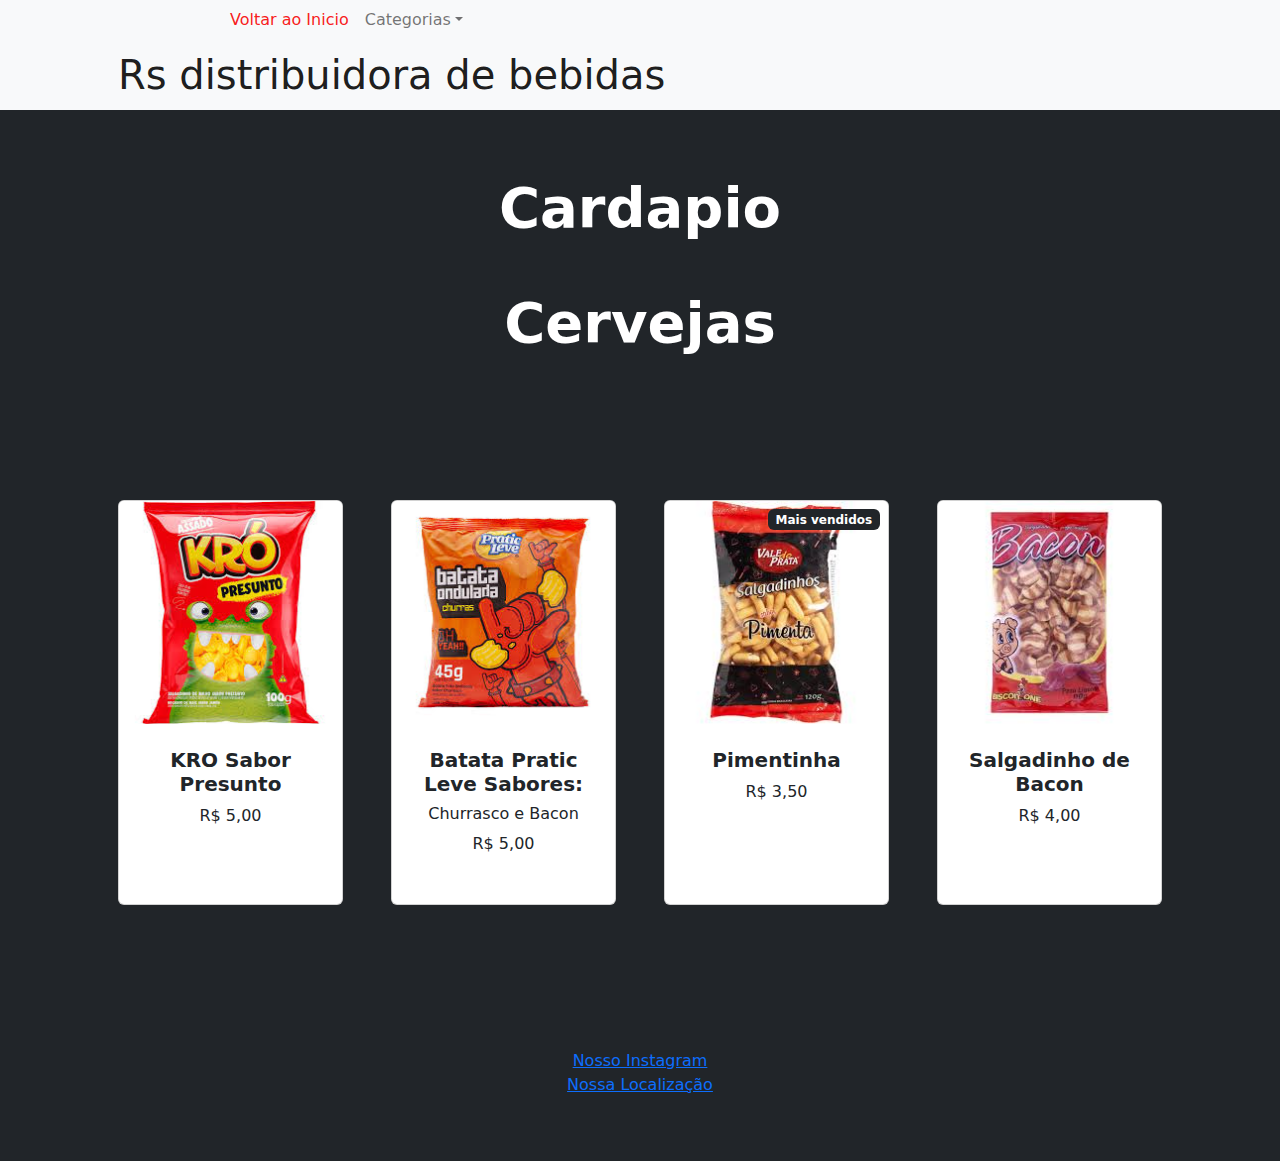
<file: site disti/startbootstrap-shop-homepage-gh-pages/salgadinhos.html>
<!DOCTYPE html>
<html lang="en">
    <head>
        <meta charset="utf-8" />
        <meta name="viewport" content="width=device-width, initial-scale=1, shrink-to-fit=no" />
        <meta name="description" content="" />
        <meta name="author" content="" />
        <title>Cardapio RS distribuidora</title>
        <!-- Favicon-->
        <link rel="icon" type="image/x-icon" href="assets/favicon.ico" />
        <!-- Bootstrap icons-->
        <link href="https://cdn.jsdelivr.net/npm/bootstrap-icons@1.5.0/font/bootstrap-icons.css" rel="stylesheet" />
        <!-- Core theme CSS (includes Bootstrap)-->
        <link href="css/styles.css" rel="stylesheet" />
    </head>
    <body>
        <nav class="navbar navbar-expand-lg navbar-light bg-light">
            <div class="container px-4 px-lg-5">
                <a class="navbar-brand" href="#!"></a>
                <button class="navbar-toggler" type="button" data-bs-toggle="collapse" data-bs-target="#navbarSupportedContent" aria-controls="navbarSupportedContent" aria-expanded="false" aria-label="Toggle navigation"><span class="navbar-toggler-icon"></span></button>
                <div class="collapse navbar-collapse" id="navbarSupportedContent">
                    <ul class="navbar-nav me-auto mb-2 mb-lg-0 ms-lg-4">
                        <li class="nav-item"><a class="nav-link active" aria-current="page" href="index.html">Voltar ao Inicio</a></li>
                        
                        <li class="nav-item dropdown">
                            <a class="nav-link dropdown-toggle" id="navbarDropdown" href="#" role="button" data-bs-toggle="dropdown" aria-expanded="false">Categorias</a>
                            <ul class="dropdown-menu" aria-labelledby="navbarDropdown">
                                <li><a class="dropdown-item" href="index.html">Todos os Produtos</a></li>
                                <li><hr class="dropdown-divider" /></li>
                                <li><a class="dropdown-item" href="cervejas.html">Cervejas</a></li>
                                <li><a class="dropdown-item" href="vodkas.html">Vodkas</a></li>
                                <li><a class="dropdown-item" href="whiskys.html">Whiskys</a></li>
                                <li><a class="dropdown-item" href="cachaças.html">Cachaças e Outros</a></li>
                                <li><a class="dropdown-item" href="energeticos.html">Energeticos</a></li>
                                <li><a class="dropdown-item" href="refrigerantes.html">Refrigerantes e Outros</a></li>
                                <li><a class="dropdown-item" href="salgadinhos.html">Salgadinhos</a></li>
                                
                            </ul>
                        </li>
                    </ul>
                    
                </div>
            </div>
        </nav>
        <!-- barra de navegaçao-->
        <nav class="navbar navbar-expand-lg navbar-light bg-light">
            <div class="container px-4 px-lg-5">
                <a class="navbar-brand" href="#!">Rs distribuidora de bebidas </a>
                 
                </div>
            </div>
        </nav>
        <!-- cabeçalho-->
        <header class="bg-dark py-3">
            <div class="container px-4 px-lg-5 my-5">
                <div class="text-center text-white">
                    <h1 class="display-4 fw-bolder">Cardapio</h1>
                  
                </div>
            </div>
            <header >
                <div class="container px-4 px-lg-5 my-5">
                    <div class="text-center text-white">
                        <h1 class="display-4 fw-bolder">Cervejas</h1>
                      
                    </div>
                </div>
            
        </header>
        <!-- seçoes-->
        <section class="py-5">
            <div class="container px-4 px-lg-5 mt-5">
                <div class="row gx-4 gx-lg-5 row-cols-2 row-cols-md-3 row-cols-xl-4 justify-content-center">
                   
                     
                    <div class="col mb-5">
                        <div class="card h-100">
                            <!-- pode ignorar-->
                            <!-- Product image-->
                            <img class="card-img-top" src="Fotos/kro  presunto.jpeg" alt="..." />
                            <!-- Product details-->
                            <div class="card-body p-4">
                                <div class="text-center">
                                    <!-- Product name-->
                                    <h5 class="fw-bolder">KRO Sabor Presunto </h5>
                                    <!-- Product price-->
                                    
                                   R$ 5,00
                                </div>
                            </div>
                            <!-- pode ignorar-->
                            <div class="card-footer p-4 pt-0 border-top-0 bg-transparent">
                                
                            </div>
                        </div>
                    </div>
                    <div class="col mb-5">
                        <div class="card h-100">
                            <!-- pode ignorar-->
                            <!-- Product image-->
                            <img class="card-img-top" src="Fotos/pratic leve.jpeg" alt="..." />
                            <!-- Product details-->
                            <div class="card-body p-4">
                                <div class="text-center">
                                    <!-- Product name-->
                                    <h5 class="fw-bolder">Batata Pratic Leve Sabores: </h5>
                                    <h6>Churrasco e Bacon</h6>
                                    <!-- Product price-->
                                    
                                 R$ 5,00
                                </div>
                            </div>
                            <!-- pode ignorar-->
                            <div class="card-footer p-4 pt-0 border-top-0 bg-transparent">
                                
                            </div>
                        </div>
                    </div>
                    <div class="col mb-5">
                        <div class="card h-100">
                            <!-- pode ignorar-->
                            <div class="badge bg-dark text-white position-absolute" style="top: 0.5rem; right: 0.5rem">Mais vendidos</div>
                            <!-- Product image-->
                            <img class="card-img-top" src="Fotos/pimentinha.jpeg" alt="..." />
                            <!-- Product details-->
                            <div class="card-body p-4">
                                <div class="text-center">
                                    <!-- Product name-->
                                    <h5 class="fw-bolder">Pimentinha</h5>
                                    <!-- Product price-->
                                    
                                    R$ 3,50
                                </div>
                            </div>
                            <!-- pode ignorar-->
                            <div class="card-footer p-4 pt-0 border-top-0 bg-transparent">
                                
                            </div>
                        </div>
                    </div>
                    <div class="col mb-5">
                        <div class="card h-100">
                            <!-- pode ignorar-->
                            <!-- Product image-->
                            <img class="card-img-top" src="Fotos/salg bacon.jpeg" alt="..." />
                            <!-- Product details-->
                            <div class="card-body p-4">
                                <div class="text-center">
                                    <!-- Product name-->
                                    <h5 class="fw-bolder">Salgadinho de Bacon</h5>
                                    <!-- Product price-->
                                    
                                 R$ 4,00
                     
                            </div>
                        </div>
                    </div>
                    
                    </div>
                    
        </section>
        <!-- Footer-->
        <footer class="py-5 bg-dark">
            <div class="container"><p class="m-0 text-center text-white"> <a href="https://www.instagram.com/rs_distribuidoraa" target="_blank">Nosso Instagram</a> 
                <br>   <a href="https://www.google.com/maps/place/RS+Distribuidora+de+Bebidas,+Tabacaria+e+Mercearia/@-16.0386748,-48.0617369,17z/data=!3m1!4b1!4m6!3m5!1s0x935981faa0e1c2e3:0x47928883c816a575!8m2!3d-16.0386748!4d-48.0617369!16s%2Fg%2F11q99p6pwr?hl=pt-BR&entry=ttu&g_ep=EgoyMDI0MTAyOS4wIKXMDSoASAFQAw%3D%3D" target="_blank">Nossa Localização</a>
                <br> 
           
            </p></div>
            
            
        </footer>
        <!-- Bootstrap core JS-->
        <script src="https://cdn.jsdelivr.net/npm/bootstrap@5.2.3/dist/js/bootstrap.bundle.min.js"></script>
        <!-- Core theme JS-->
        <script src="js/scripts.js"></script>
    </body>
</html>
</file>
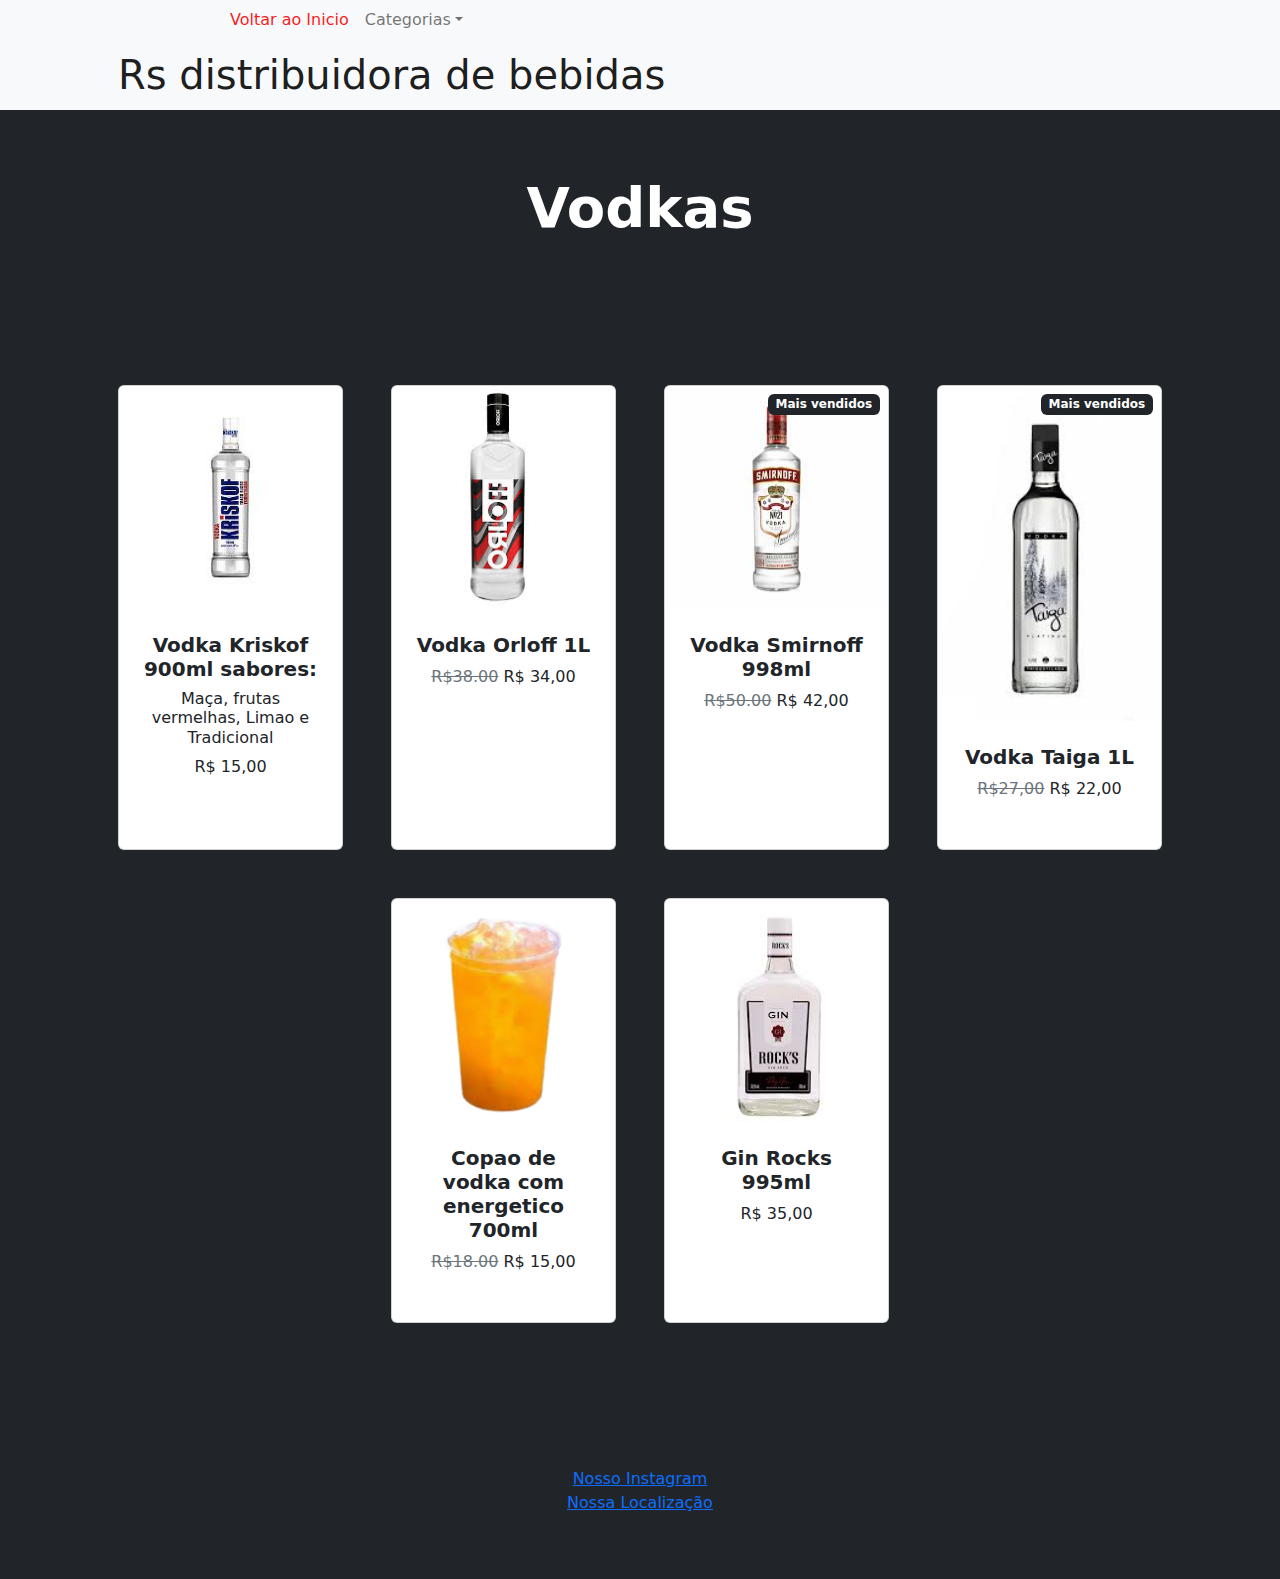
<file: site disti/startbootstrap-shop-homepage-gh-pages/vodkas.html>
<!DOCTYPE html>
<html lang="en">
    <head>
        <meta charset="utf-8" />
        <meta name="viewport" content="width=device-width, initial-scale=1, shrink-to-fit=no" />
        <meta name="description" content="" />
        <meta name="author" content="" />
        <title>Cardapio RS distribuidora</title>
        <!-- Favicon-->
        <link rel="icon" type="image/x-icon" href="assets/favicon.ico" />
        <!-- Bootstrap icons-->
        <link href="https://cdn.jsdelivr.net/npm/bootstrap-icons@1.5.0/font/bootstrap-icons.css" rel="stylesheet" />
        <!-- Core theme CSS (includes Bootstrap)-->
        <link href="css/styles.css" rel="stylesheet" />
    </head>
    <body>
        <nav class="navbar navbar-expand-lg navbar-light bg-light">
            <div class="container px-4 px-lg-5">
                <a class="navbar-brand" href="#!"></a>
                <button class="navbar-toggler" type="button" data-bs-toggle="collapse" data-bs-target="#navbarSupportedContent" aria-controls="navbarSupportedContent" aria-expanded="false" aria-label="Toggle navigation"><span class="navbar-toggler-icon"></span></button>
                <div class="collapse navbar-collapse" id="navbarSupportedContent">
                    <ul class="navbar-nav me-auto mb-2 mb-lg-0 ms-lg-4">
                        <li class="nav-item"><a class="nav-link active" aria-current="page" href="index.html">Voltar ao Inicio</a></li>
                        
                        <li class="nav-item dropdown">
                            <a class="nav-link dropdown-toggle" id="navbarDropdown" href="#" role="button" data-bs-toggle="dropdown" aria-expanded="false">Categorias</a>
                            <ul class="dropdown-menu" aria-labelledby="navbarDropdown">
                                <li><a class="dropdown-item" href="index.html">Todos os Produtos</a></li>
                                <li><hr class="dropdown-divider" /></li>
                                <li><a class="dropdown-item" href="cervejas.html">Cervejas</a></li>
                                <li><a class="dropdown-item" href="vodkas.html">Vodkas</a></li>
                                <li><a class="dropdown-item" href="whiskys.html">Whiskys</a></li>
                                <li><a class="dropdown-item" href="cachaças.html">Cachaças e Outros</a></li>
                                <li><a class="dropdown-item" href="energeticos.html">Energeticos</a></li>
                                <li><a class="dropdown-item" href="refrigerantes.html">Refrigerantes e Outros</a></li>
                                <li><a class="dropdown-item" href="salgadinhos.html">Salgadinhos</a></li>
                                
                            </ul>
                        </li>
                    </ul>
                    
                </div>
            </div>
        </nav>
        <!-- barra de navegaçao-->
        <nav class="navbar navbar-expand-lg navbar-light bg-light">
            <div class="container px-4 px-lg-5">
                <a class="navbar-brand" href="#!">Rs distribuidora de bebidas </a>
                 
                </div>
            </div>
        </nav>
        <!-- cabeçalho-->
        <header class="bg-dark py-3">
            <div class="container px-4 px-lg-5 my-5">
                <div class="text-center text-white">
                    <h1 class="display-4 fw-bolder"></h1>
                  
                </div>
            </div>
            <header >
                <div class="container px-4 px-lg-5 my-5">
                    <div class="text-center text-white">
                        <h1 class="display-4 fw-bolder">Vodkas</h1>
                      
                    </div>
                </div>
            
        </header>
        <!-- seçoes-->
        <section class="py-5">
            <div class="container px-4 px-lg-5 mt-5">
                <div class="row gx-4 gx-lg-5 row-cols-2 row-cols-md-3 row-cols-xl-4 justify-content-center">
                    
              
              
              
                
                    <div class="col mb-5"> 
                        <div class="card h-100">
                            <!-- pode ignorar-->
                            
                            <!-- Product image-->
                            <img class="card-img-top" src="Fotos/kriskof.jpg" alt="..." />
                            <!-- Product details-->
                            <div class="card-body p-4">
                                <div class="text-center">
                                    <!-- Product name-->
                                    <h5 class="fw-bolder">Vodka Kriskof 900ml sabores:</h5>
                                    <h6>Maça, frutas vermelhas, Limao e Tradicional</h6>
                                    <!-- Product price-->
                                    
                                    R$ 15,00
                                </div>
                            </div>
                            <!-- pode ignorar-->
                            
                        </div>
                    </div>
                    <div class="col mb-5">
                        <div class="card h-100">
                            <!-- pode ignorar-->
                            
                            <!-- Product image-->
                            <img class="card-img-top" src="Fotos/orloff.jpg" alt="..." />
                            <!-- Product details-->
                            <div class="card-body p-4">
                                <div class="text-center">
                                    <!-- Product name-->
                                    <h5 class="fw-bolder">Vodka Orloff 1L</h5>
                                    <!-- Product price-->
                                    <span class="text-muted text-decoration-line-through">R$38.00</span>
                                    R$ 34,00
                                </div>
                            </div>
                            <!-- pode ignorar-->
                            <div class="card-footer p-4 pt-0 border-top-0 bg-transparent">
                                
                            </div>
                        </div>
                    </div>
                    <div class="col mb-5">
                        <div class="card h-100">
                            <!-- pode ignorar-->
                            <div class="badge bg-dark text-white position-absolute" style="top: 0.5rem; right: 0.5rem">Mais vendidos</div>
                            <!-- Product image-->
                            <img class="card-img-top" src="Fotos/smirnoff.jpg" alt="..." />
                            <!-- Product details-->
                            <div class="card-body p-4">
                                <div class="text-center">
                                    <!-- Product name-->
                                    <h5 class="fw-bolder">Vodka Smirnoff 998ml</h5>
                                    <!-- Product price-->
                                    <span class="text-muted text-decoration-line-through">R$50.00</span>
                                    R$ 42,00
                                </div>
                            </div>
                            <!-- pode ignorar-->
                            <div class="card-footer p-4 pt-0 border-top-0 bg-transparent">
                                
                            </div>
                        </div>
                    </div>
                    <div class="col mb-5">
                        <div class="card h-100">
                            <!-- pode ignorar-->
                            <div class="badge bg-dark text-white position-absolute" style="top: 0.5rem; right: 0.5rem">Mais vendidos</div>
                            <!-- Product image-->
                            <img class="card-img-top" src="Fotos/taiga.jpg" alt="..." />
                            <!-- Product details-->
                            <div class="card-body p-4">
                                <div class="text-center">
                                    <!-- Product name-->
                                    <h5 class="fw-bolder">Vodka Taiga 1L</h5>
                                    <!-- Product price-->
                                    <span class="text-muted text-decoration-line-through">R$27,00</span>
                                    R$ 22,00
                                </div>
                            </div>
                            <!-- pode ignorar-->
                            <div class="card-footer p-4 pt-0 border-top-0 bg-transparent">
                                
                            </div>
                        </div>
                    </div>
                    <div class="col mb-5">
                        <div class="card h-100">
                            <!-- pode ignorar-->
                            <!-- Product image-->
                            <img class="card-img-top" src="Fotos/copao vodka.png" alt="..." />
                            <!-- Product details-->
                            <div class="card-body p-4">
                                <div class="text-center">
                                    <!-- Product name-->
                                    <h5 class="fw-bolder">Copao de vodka com energetico 700ml</h5>
                                    <!-- Product price-->
                                    <span class="text-muted text-decoration-line-through">R$18.00</span>
                                    R$ 15,00
                                </div>
                            </div>
                            <!-- pode ignorar-->
                            <div class="card-footer p-4 pt-0 border-top-0 bg-transparent">
                                
                            </div>
                        </div>
                    </div>
                    <div class="col mb-5">
                        <div class="card h-100">
                            <!-- pode ignorar-->
                            
                            <!-- Product image-->
                            <img class="card-img-top" src="Fotos/gin rocks.jpg" alt="..." />
                            <!-- Product details-->
                            <div class="card-body p-4">
                                <div class="text-center">
                                    <!-- Product name-->
                                    <h5 class="fw-bolder">Gin Rocks 995ml</h5>
                                    <!-- Product price-->
                                    
                                    R$ 35,00
                                </div>
                            </div>
                            <!-- pode ignorar-->
                            <div class="card-footer p-4 pt-0 border-top-0 bg-transparent">
                                
                            </div>
                        </div>
                    </div>
                   
                    
                    
        </section>
        <!-- Footer-->
        <footer class="py-5 bg-dark">
            <div class="container"><p class="m-0 text-center text-white"> <a href="https://www.instagram.com/rs_distribuidoraa" target="_blank">Nosso Instagram</a> 
                <br>   <a href="https://www.google.com/maps/place/RS+Distribuidora+de+Bebidas,+Tabacaria+e+Mercearia/@-16.0386748,-48.0617369,17z/data=!3m1!4b1!4m6!3m5!1s0x935981faa0e1c2e3:0x47928883c816a575!8m2!3d-16.0386748!4d-48.0617369!16s%2Fg%2F11q99p6pwr?hl=pt-BR&entry=ttu&g_ep=EgoyMDI0MTAyOS4wIKXMDSoASAFQAw%3D%3D" target="_blank">Nossa Localização</a>
                <br> 
           
            </p></div>
            
            
        </footer>
        <!-- Bootstrap core JS-->
        <script src="https://cdn.jsdelivr.net/npm/bootstrap@5.2.3/dist/js/bootstrap.bundle.min.js"></script>
        <!-- Core theme JS-->
        <script src="js/scripts.js"></script>
    </body>
</html>
</file>
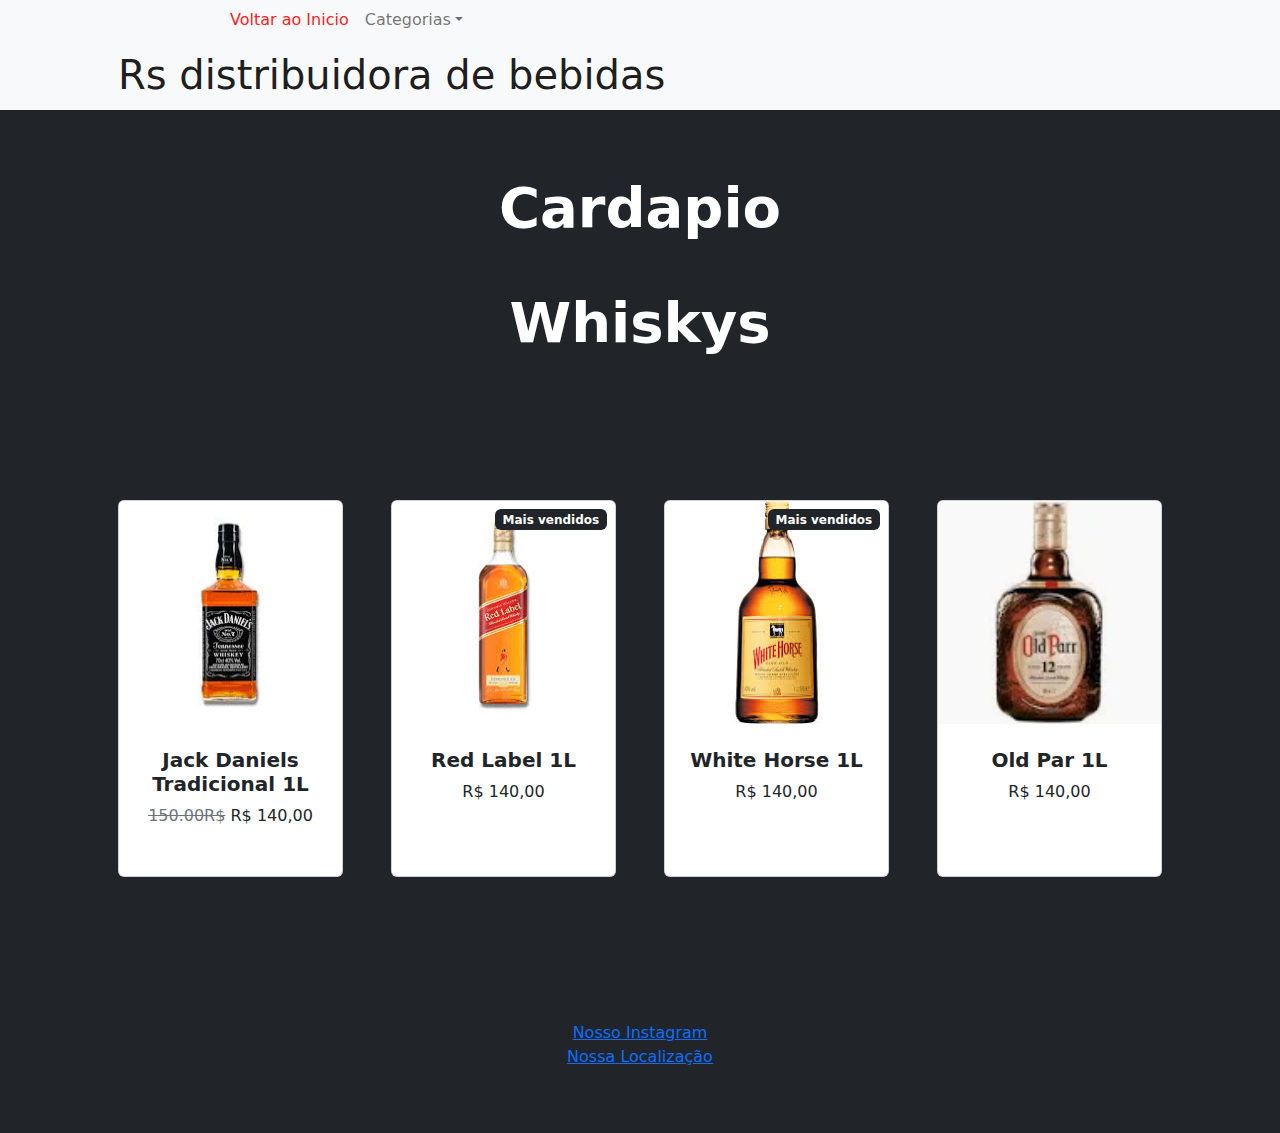
<file: site disti/startbootstrap-shop-homepage-gh-pages/whiskys.html>
<!DOCTYPE html>
<html lang="en">
    <head>
        <meta charset="utf-8" />
        <meta name="viewport" content="width=device-width, initial-scale=1, shrink-to-fit=no" />
        <meta name="description" content="" />
        <meta name="author" content="" />
        <title>Cardapio RS distribuidora</title>
        <!-- Favicon-->
        <link rel="icon" type="image/x-icon" href="assets/favicon.ico" />
        <!-- Bootstrap icons-->
        <link href="https://cdn.jsdelivr.net/npm/bootstrap-icons@1.5.0/font/bootstrap-icons.css" rel="stylesheet" />
        <!-- Core theme CSS (includes Bootstrap)-->
        <link href="css/styles.css" rel="stylesheet" />
    </head>
    <body>
        <nav class="navbar navbar-expand-lg navbar-light bg-light">
            <div class="container px-4 px-lg-5">
                <a class="navbar-brand" href="#!"></a>
                <button class="navbar-toggler" type="button" data-bs-toggle="collapse" data-bs-target="#navbarSupportedContent" aria-controls="navbarSupportedContent" aria-expanded="false" aria-label="Toggle navigation"><span class="navbar-toggler-icon"></span></button>
                <div class="collapse navbar-collapse" id="navbarSupportedContent">
                    <ul class="navbar-nav me-auto mb-2 mb-lg-0 ms-lg-4">
                        <li class="nav-item"><a class="nav-link active" aria-current="page" href="index.html">Voltar ao Inicio</a></li>
                        
                        <li class="nav-item dropdown">
                            <a class="nav-link dropdown-toggle" id="navbarDropdown" href="#" role="button" data-bs-toggle="dropdown" aria-expanded="false">Categorias</a>
                            <ul class="dropdown-menu" aria-labelledby="navbarDropdown">
                                <li><a class="dropdown-item" href="index.html">Todos os Produtos</a></li>
                                <li><hr class="dropdown-divider" /></li>
                                <li><a class="dropdown-item" href="cervejas.html">Cervejas</a></li>
                                <li><a class="dropdown-item" href="vodkas.html">Vodkas</a></li>
                                <li><a class="dropdown-item" href="whiskys.html">Whiskys</a></li>
                                <li><a class="dropdown-item" href="cachaças.html">Cachaças e Outros</a></li>
                                <li><a class="dropdown-item" href="energeticos.html">Energeticos</a></li>
                                <li><a class="dropdown-item" href="refrigerantes.html">Refrigerantes e Outros</a></li>
                                <li><a class="dropdown-item" href="salgadinhos.html">Salgadinhos</a></li>
                                
                            </ul>
                        </li>
                    </ul>
                    
                </div>
            </div>
        </nav>
        <!-- barra de navegaçao-->
        <nav class="navbar navbar-expand-lg navbar-light bg-light">
            <div class="container px-4 px-lg-5">
                <a class="navbar-brand" href="#!">Rs distribuidora de bebidas </a>
                 
                </div>
            </div>
        </nav>
        <!-- cabeçalho-->
        <header class="bg-dark py-3">
            <div class="container px-4 px-lg-5 my-5">
                <div class="text-center text-white">
                    <h1 class="display-4 fw-bolder">Cardapio</h1>
                  
                </div>
            </div>
            <header >
                <div class="container px-4 px-lg-5 my-5">
                    <div class="text-center text-white">
                        <h1 class="display-4 fw-bolder">Whiskys</h1>
                      
                    </div>
                </div>
            
        </header>
        <!-- seçoes-->
        <section class="py-5">
            <div class="container px-4 px-lg-5 mt-5">
                <div class="row gx-4 gx-lg-5 row-cols-2 row-cols-md-3 row-cols-xl-4 justify-content-center">
                    
                
                
                
                <div class="col mb-5">
                        <div class="card h-100">
                            <!-- pode ignorar-->
                            <!-- Product image-->
                            <img class="card-img-top" src="Fotos/jack 8 anos.jpg" alt="..." />
                            <!-- Product details-->
                            <div class="card-body p-4">
                                <div class="text-center">
                                    <!-- Product name-->
                                    <h5 class="fw-bolder">Jack Daniels Tradicional 1L</h5>
                                    <!-- Product price-->
                                    <span class="text-muted text-decoration-line-through">150.00R$</span>
                                    R$ 140,00
                                </div>
                            </div>
                            <!-- pode ignorar-->
                            <div class="card-footer p-4 pt-0 border-top-0 bg-transparent">
                               
                            </div>
                        </div>
                    </div>
                    <div class="col mb-5">
                        <div class="card h-100">
                            <!-- pode ignorar-->
                            <div class="badge bg-dark text-white position-absolute" style="top: 0.5rem; right: 0.5rem">Mais vendidos</div>
                            <!-- Product image-->
                            <img class="card-img-top" src="Fotos/red label.jpg" alt="..." />
                            <!-- Product details-->
                            <div class="card-body p-4">
                                <div class="text-center">
                                    <!-- Product name-->
                                    <h5 class="fw-bolder">Red Label 1L </h5>
                                    <!-- Product price-->
                                   
                                    R$ 140,00
                                </div>
                            </div>
                            <!-- pode ignorar-->
                            <div class="card-footer p-4 pt-0 border-top-0 bg-transparent">
                                
                            </div>
                        </div>
                    </div>
                    <div class="col mb-5">
                        <div class="card h-100">
                            <!-- pode ignorar-->
                            <div class="badge bg-dark text-white position-absolute" style="top: 0.5rem; right: 0.5rem">Mais vendidos</div>
                            <!-- Product image-->
                            <img class="card-img-top" src="Fotos/white horse.jpg" alt="..." />
                            <!-- Product details-->
                            <div class="card-body p-4">
                                <div class="text-center">
                                    <!-- Product name-->
                                    <h5 class="fw-bolder">White Horse 1L</h5>
                                    <!-- Product price-->
                                    
                                    R$ 140,00
                                </div>
                            </div>
                            <!-- pode ignorar-->
                            <div class="card-footer p-4 pt-0 border-top-0 bg-transparent">
                                
                            </div>
                        </div>
                    </div>
                    <div class="col mb-5">
                        <div class="card h-100">
                            <!-- pode ignorar-->
                            <!-- Product image-->
                            <img class="card-img-top" src="Fotos/old par.webp" alt="..." />
                            <!-- Product details-->
                            <div class="card-body p-4">
                                <div class="text-center">
                                    <!-- Product name-->
                                    <h5 class="fw-bolder">Old Par 1L</h5>
                                    <!-- Product price-->
                                    
                                    R$ 140,00
                                </div>
                            </div>
                            <!-- pode ignorar-->
                            <div class="card-footer p-4 pt-0 border-top-0 bg-transparent">
                                
                            </div>
                        </div>
                    </div>
                    
                    
                    
        </section>
        <!-- Footer-->
        <footer class="py-5 bg-dark">
            <div class="container"><p class="m-0 text-center text-white"> <a href="https://www.instagram.com/rs_distribuidoraa" target="_blank">Nosso Instagram</a> 
                <br>   <a href="https://www.google.com/maps/place/RS+Distribuidora+de+Bebidas,+Tabacaria+e+Mercearia/@-16.0386748,-48.0617369,17z/data=!3m1!4b1!4m6!3m5!1s0x935981faa0e1c2e3:0x47928883c816a575!8m2!3d-16.0386748!4d-48.0617369!16s%2Fg%2F11q99p6pwr?hl=pt-BR&entry=ttu&g_ep=EgoyMDI0MTAyOS4wIKXMDSoASAFQAw%3D%3D" target="_blank">Nossa Localização</a>
                <br> 
           
            </p></div>
            
            
        </footer>
        <!-- Bootstrap core JS-->
        <script src="https://cdn.jsdelivr.net/npm/bootstrap@5.2.3/dist/js/bootstrap.bundle.min.js"></script>
        <!-- Core theme JS-->
        <script src="js/scripts.js"></script>
    </body>
</html>
</file>
